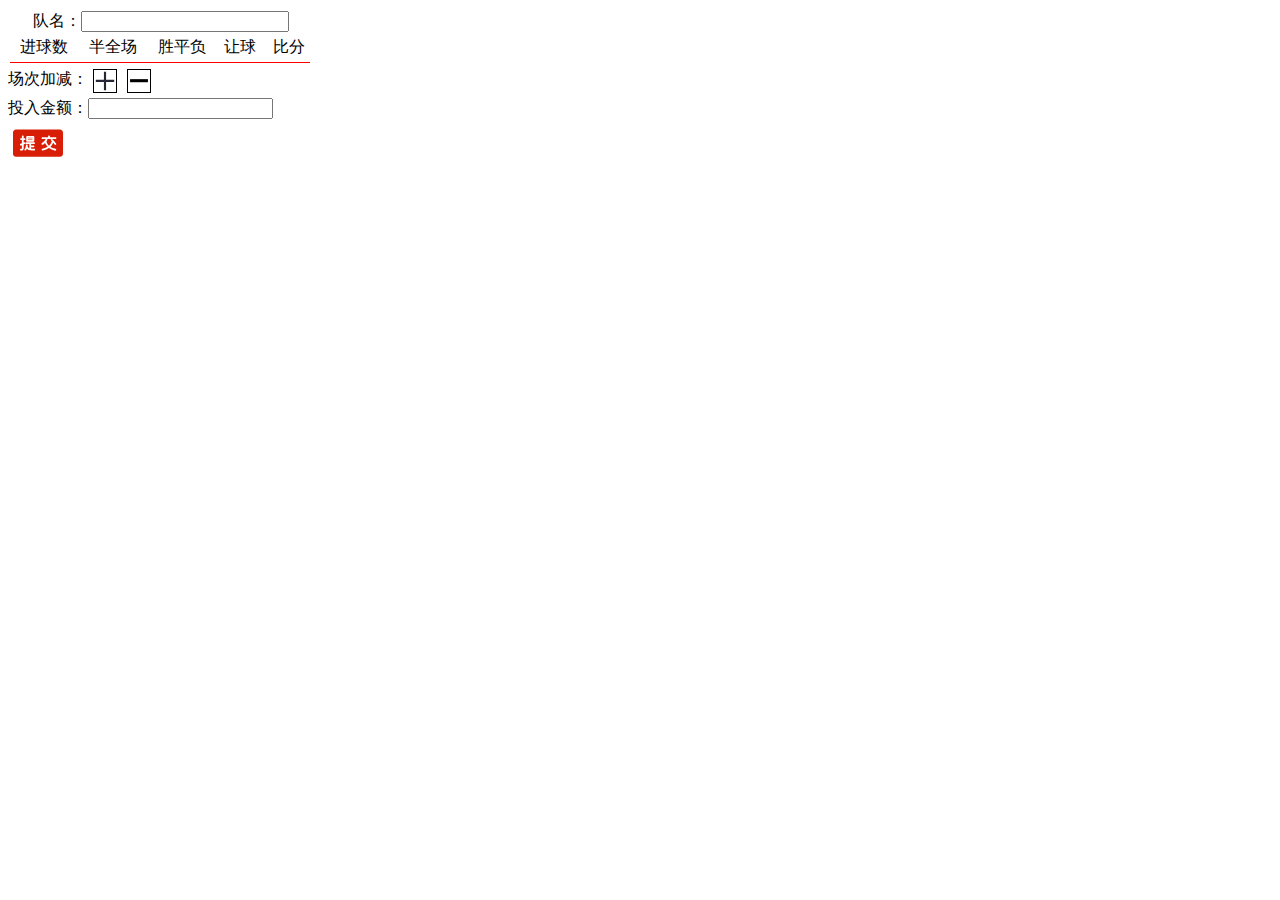
<file: calculator.html>
<!DOCTYPE html>
<html lang="en">
<head>
    <meta charset="UTF-8">
    <meta name="viewport" content="width=device-width, initial-scale=1.0">
    <title>足球计算器</title>
    <script>
        /*! jQuery v3.2.1 | (c) JS Foundation and other contributors | jquery.org/license */
!function(a,b){"use strict";"object"==typeof module&&"object"==typeof module.exports?module.exports=a.document?b(a,!0):function(a){if(!a.document)throw new Error("jQuery requires a window with a document");return b(a)}:b(a)}("undefined"!=typeof window?window:this,function(a,b){"use strict";var c=[],d=a.document,e=Object.getPrototypeOf,f=c.slice,g=c.concat,h=c.push,i=c.indexOf,j={},k=j.toString,l=j.hasOwnProperty,m=l.toString,n=m.call(Object),o={};function p(a,b){b=b||d;var c=b.createElement("script");c.text=a,b.head.appendChild(c).parentNode.removeChild(c)}var q="3.2.1",r=function(a,b){return new r.fn.init(a,b)},s=/^[\s\uFEFF\xA0]+|[\s\uFEFF\xA0]+$/g,t=/^-ms-/,u=/-([a-z])/g,v=function(a,b){return b.toUpperCase()};r.fn=r.prototype={jquery:q,constructor:r,length:0,toArray:function(){return f.call(this)},get:function(a){return null==a?f.call(this):a<0?this[a+this.length]:this[a]},pushStack:function(a){var b=r.merge(this.constructor(),a);return b.prevObject=this,b},each:function(a){return r.each(this,a)},map:function(a){return this.pushStack(r.map(this,function(b,c){return a.call(b,c,b)}))},slice:function(){return this.pushStack(f.apply(this,arguments))},first:function(){return this.eq(0)},last:function(){return this.eq(-1)},eq:function(a){var b=this.length,c=+a+(a<0?b:0);return this.pushStack(c>=0&&c<b?[this[c]]:[])},end:function(){return this.prevObject||this.constructor()},push:h,sort:c.sort,splice:c.splice},r.extend=r.fn.extend=function(){var a,b,c,d,e,f,g=arguments[0]||{},h=1,i=arguments.length,j=!1;for("boolean"==typeof g&&(j=g,g=arguments[h]||{},h++),"object"==typeof g||r.isFunction(g)||(g={}),h===i&&(g=this,h--);h<i;h++)if(null!=(a=arguments[h]))for(b in a)c=g[b],d=a[b],g!==d&&(j&&d&&(r.isPlainObject(d)||(e=Array.isArray(d)))?(e?(e=!1,f=c&&Array.isArray(c)?c:[]):f=c&&r.isPlainObject(c)?c:{},g[b]=r.extend(j,f,d)):void 0!==d&&(g[b]=d));return g},r.extend({expando:"jQuery"+(q+Math.random()).replace(/\D/g,""),isReady:!0,error:function(a){throw new Error(a)},noop:function(){},isFunction:function(a){return"function"===r.type(a)},isWindow:function(a){return null!=a&&a===a.window},isNumeric:function(a){var b=r.type(a);return("number"===b||"string"===b)&&!isNaN(a-parseFloat(a))},isPlainObject:function(a){var b,c;return!(!a||"[object Object]"!==k.call(a))&&(!(b=e(a))||(c=l.call(b,"constructor")&&b.constructor,"function"==typeof c&&m.call(c)===n))},isEmptyObject:function(a){var b;for(b in a)return!1;return!0},type:function(a){return null==a?a+"":"object"==typeof a||"function"==typeof a?j[k.call(a)]||"object":typeof a},globalEval:function(a){p(a)},camelCase:function(a){return a.replace(t,"ms-").replace(u,v)},each:function(a,b){var c,d=0;if(w(a)){for(c=a.length;d<c;d++)if(b.call(a[d],d,a[d])===!1)break}else for(d in a)if(b.call(a[d],d,a[d])===!1)break;return a},trim:function(a){return null==a?"":(a+"").replace(s,"")},makeArray:function(a,b){var c=b||[];return null!=a&&(w(Object(a))?r.merge(c,"string"==typeof a?[a]:a):h.call(c,a)),c},inArray:function(a,b,c){return null==b?-1:i.call(b,a,c)},merge:function(a,b){for(var c=+b.length,d=0,e=a.length;d<c;d++)a[e++]=b[d];return a.length=e,a},grep:function(a,b,c){for(var d,e=[],f=0,g=a.length,h=!c;f<g;f++)d=!b(a[f],f),d!==h&&e.push(a[f]);return e},map:function(a,b,c){var d,e,f=0,h=[];if(w(a))for(d=a.length;f<d;f++)e=b(a[f],f,c),null!=e&&h.push(e);else for(f in a)e=b(a[f],f,c),null!=e&&h.push(e);return g.apply([],h)},guid:1,proxy:function(a,b){var c,d,e;if("string"==typeof b&&(c=a[b],b=a,a=c),r.isFunction(a))return d=f.call(arguments,2),e=function(){return a.apply(b||this,d.concat(f.call(arguments)))},e.guid=a.guid=a.guid||r.guid++,e},now:Date.now,support:o}),"function"==typeof Symbol&&(r.fn[Symbol.iterator]=c[Symbol.iterator]),r.each("Boolean Number String Function Array Date RegExp Object Error Symbol".split(" "),function(a,b){j["[object "+b+"]"]=b.toLowerCase()});function w(a){var b=!!a&&"length"in a&&a.length,c=r.type(a);return"function"!==c&&!r.isWindow(a)&&("array"===c||0===b||"number"==typeof b&&b>0&&b-1 in a)}var x=function(a){var b,c,d,e,f,g,h,i,j,k,l,m,n,o,p,q,r,s,t,u="sizzle"+1*new Date,v=a.document,w=0,x=0,y=ha(),z=ha(),A=ha(),B=function(a,b){return a===b&&(l=!0),0},C={}.hasOwnProperty,D=[],E=D.pop,F=D.push,G=D.push,H=D.slice,I=function(a,b){for(var c=0,d=a.length;c<d;c++)if(a[c]===b)return c;return-1},J="checked|selected|async|autofocus|autoplay|controls|defer|disabled|hidden|ismap|loop|multiple|open|readonly|required|scoped",K="[\\x20\\t\\r\\n\\f]",L="(?:\\\\.|[\\w-]|[^\0-\\xa0])+",M="\\["+K+"*("+L+")(?:"+K+"*([*^$|!~]?=)"+K+"*(?:'((?:\\\\.|[^\\\\'])*)'|\"((?:\\\\.|[^\\\\\"])*)\"|("+L+"))|)"+K+"*\\]",N=":("+L+")(?:\\((('((?:\\\\.|[^\\\\'])*)'|\"((?:\\\\.|[^\\\\\"])*)\")|((?:\\\\.|[^\\\\()[\\]]|"+M+")*)|.*)\\)|)",O=new RegExp(K+"+","g"),P=new RegExp("^"+K+"+|((?:^|[^\\\\])(?:\\\\.)*)"+K+"+$","g"),Q=new RegExp("^"+K+"*,"+K+"*"),R=new RegExp("^"+K+"*([>+~]|"+K+")"+K+"*"),S=new RegExp("="+K+"*([^\\]'\"]*?)"+K+"*\\]","g"),T=new RegExp(N),U=new RegExp("^"+L+"$"),V={ID:new RegExp("^#("+L+")"),CLASS:new RegExp("^\\.("+L+")"),TAG:new RegExp("^("+L+"|[*])"),ATTR:new RegExp("^"+M),PSEUDO:new RegExp("^"+N),CHILD:new RegExp("^:(only|first|last|nth|nth-last)-(child|of-type)(?:\\("+K+"*(even|odd|(([+-]|)(\\d*)n|)"+K+"*(?:([+-]|)"+K+"*(\\d+)|))"+K+"*\\)|)","i"),bool:new RegExp("^(?:"+J+")$","i"),needsContext:new RegExp("^"+K+"*[>+~]|:(even|odd|eq|gt|lt|nth|first|last)(?:\\("+K+"*((?:-\\d)?\\d*)"+K+"*\\)|)(?=[^-]|$)","i")},W=/^(?:input|select|textarea|button)$/i,X=/^h\d$/i,Y=/^[^{]+\{\s*\[native \w/,Z=/^(?:#([\w-]+)|(\w+)|\.([\w-]+))$/,$=/[+~]/,_=new RegExp("\\\\([\\da-f]{1,6}"+K+"?|("+K+")|.)","ig"),aa=function(a,b,c){var d="0x"+b-65536;return d!==d||c?b:d<0?String.fromCharCode(d+65536):String.fromCharCode(d>>10|55296,1023&d|56320)},ba=/([\0-\x1f\x7f]|^-?\d)|^-$|[^\0-\x1f\x7f-\uFFFF\w-]/g,ca=function(a,b){return b?"\0"===a?"\ufffd":a.slice(0,-1)+"\\"+a.charCodeAt(a.length-1).toString(16)+" ":"\\"+a},da=function(){m()},ea=ta(function(a){return a.disabled===!0&&("form"in a||"label"in a)},{dir:"parentNode",next:"legend"});try{G.apply(D=H.call(v.childNodes),v.childNodes),D[v.childNodes.length].nodeType}catch(fa){G={apply:D.length?function(a,b){F.apply(a,H.call(b))}:function(a,b){var c=a.length,d=0;while(a[c++]=b[d++]);a.length=c-1}}}function ga(a,b,d,e){var f,h,j,k,l,o,r,s=b&&b.ownerDocument,w=b?b.nodeType:9;if(d=d||[],"string"!=typeof a||!a||1!==w&&9!==w&&11!==w)return d;if(!e&&((b?b.ownerDocument||b:v)!==n&&m(b),b=b||n,p)){if(11!==w&&(l=Z.exec(a)))if(f=l[1]){if(9===w){if(!(j=b.getElementById(f)))return d;if(j.id===f)return d.push(j),d}else if(s&&(j=s.getElementById(f))&&t(b,j)&&j.id===f)return d.push(j),d}else{if(l[2])return G.apply(d,b.getElementsByTagName(a)),d;if((f=l[3])&&c.getElementsByClassName&&b.getElementsByClassName)return G.apply(d,b.getElementsByClassName(f)),d}if(c.qsa&&!A[a+" "]&&(!q||!q.test(a))){if(1!==w)s=b,r=a;else if("object"!==b.nodeName.toLowerCase()){(k=b.getAttribute("id"))?k=k.replace(ba,ca):b.setAttribute("id",k=u),o=g(a),h=o.length;while(h--)o[h]="#"+k+" "+sa(o[h]);r=o.join(","),s=$.test(a)&&qa(b.parentNode)||b}if(r)try{return G.apply(d,s.querySelectorAll(r)),d}catch(x){}finally{k===u&&b.removeAttribute("id")}}}return i(a.replace(P,"$1"),b,d,e)}function ha(){var a=[];function b(c,e){return a.push(c+" ")>d.cacheLength&&delete b[a.shift()],b[c+" "]=e}return b}function ia(a){return a[u]=!0,a}function ja(a){var b=n.createElement("fieldset");try{return!!a(b)}catch(c){return!1}finally{b.parentNode&&b.parentNode.removeChild(b),b=null}}function ka(a,b){var c=a.split("|"),e=c.length;while(e--)d.attrHandle[c[e]]=b}function la(a,b){var c=b&&a,d=c&&1===a.nodeType&&1===b.nodeType&&a.sourceIndex-b.sourceIndex;if(d)return d;if(c)while(c=c.nextSibling)if(c===b)return-1;return a?1:-1}function ma(a){return function(b){var c=b.nodeName.toLowerCase();return"input"===c&&b.type===a}}function na(a){return function(b){var c=b.nodeName.toLowerCase();return("input"===c||"button"===c)&&b.type===a}}function oa(a){return function(b){return"form"in b?b.parentNode&&b.disabled===!1?"label"in b?"label"in b.parentNode?b.parentNode.disabled===a:b.disabled===a:b.isDisabled===a||b.isDisabled!==!a&&ea(b)===a:b.disabled===a:"label"in b&&b.disabled===a}}function pa(a){return ia(function(b){return b=+b,ia(function(c,d){var e,f=a([],c.length,b),g=f.length;while(g--)c[e=f[g]]&&(c[e]=!(d[e]=c[e]))})})}function qa(a){return a&&"undefined"!=typeof a.getElementsByTagName&&a}c=ga.support={},f=ga.isXML=function(a){var b=a&&(a.ownerDocument||a).documentElement;return!!b&&"HTML"!==b.nodeName},m=ga.setDocument=function(a){var b,e,g=a?a.ownerDocument||a:v;return g!==n&&9===g.nodeType&&g.documentElement?(n=g,o=n.documentElement,p=!f(n),v!==n&&(e=n.defaultView)&&e.top!==e&&(e.addEventListener?e.addEventListener("unload",da,!1):e.attachEvent&&e.attachEvent("onunload",da)),c.attributes=ja(function(a){return a.className="i",!a.getAttribute("className")}),c.getElementsByTagName=ja(function(a){return a.appendChild(n.createComment("")),!a.getElementsByTagName("*").length}),c.getElementsByClassName=Y.test(n.getElementsByClassName),c.getById=ja(function(a){return o.appendChild(a).id=u,!n.getElementsByName||!n.getElementsByName(u).length}),c.getById?(d.filter.ID=function(a){var b=a.replace(_,aa);return function(a){return a.getAttribute("id")===b}},d.find.ID=function(a,b){if("undefined"!=typeof b.getElementById&&p){var c=b.getElementById(a);return c?[c]:[]}}):(d.filter.ID=function(a){var b=a.replace(_,aa);return function(a){var c="undefined"!=typeof a.getAttributeNode&&a.getAttributeNode("id");return c&&c.value===b}},d.find.ID=function(a,b){if("undefined"!=typeof b.getElementById&&p){var c,d,e,f=b.getElementById(a);if(f){if(c=f.getAttributeNode("id"),c&&c.value===a)return[f];e=b.getElementsByName(a),d=0;while(f=e[d++])if(c=f.getAttributeNode("id"),c&&c.value===a)return[f]}return[]}}),d.find.TAG=c.getElementsByTagName?function(a,b){return"undefined"!=typeof b.getElementsByTagName?b.getElementsByTagName(a):c.qsa?b.querySelectorAll(a):void 0}:function(a,b){var c,d=[],e=0,f=b.getElementsByTagName(a);if("*"===a){while(c=f[e++])1===c.nodeType&&d.push(c);return d}return f},d.find.CLASS=c.getElementsByClassName&&function(a,b){if("undefined"!=typeof b.getElementsByClassName&&p)return b.getElementsByClassName(a)},r=[],q=[],(c.qsa=Y.test(n.querySelectorAll))&&(ja(function(a){o.appendChild(a).innerHTML="<a id='"+u+"'></a><select id='"+u+"-\r\\' msallowcapture=''><option selected=''></option></select>",a.querySelectorAll("[msallowcapture^='']").length&&q.push("[*^$]="+K+"*(?:''|\"\")"),a.querySelectorAll("[selected]").length||q.push("\\["+K+"*(?:value|"+J+")"),a.querySelectorAll("[id~="+u+"-]").length||q.push("~="),a.querySelectorAll(":checked").length||q.push(":checked"),a.querySelectorAll("a#"+u+"+*").length||q.push(".#.+[+~]")}),ja(function(a){a.innerHTML="<a href='' disabled='disabled'></a><select disabled='disabled'><option/></select>";var b=n.createElement("input");b.setAttribute("type","hidden"),a.appendChild(b).setAttribute("name","D"),a.querySelectorAll("[name=d]").length&&q.push("name"+K+"*[*^$|!~]?="),2!==a.querySelectorAll(":enabled").length&&q.push(":enabled",":disabled"),o.appendChild(a).disabled=!0,2!==a.querySelectorAll(":disabled").length&&q.push(":enabled",":disabled"),a.querySelectorAll("*,:x"),q.push(",.*:")})),(c.matchesSelector=Y.test(s=o.matches||o.webkitMatchesSelector||o.mozMatchesSelector||o.oMatchesSelector||o.msMatchesSelector))&&ja(function(a){c.disconnectedMatch=s.call(a,"*"),s.call(a,"[s!='']:x"),r.push("!=",N)}),q=q.length&&new RegExp(q.join("|")),r=r.length&&new RegExp(r.join("|")),b=Y.test(o.compareDocumentPosition),t=b||Y.test(o.contains)?function(a,b){var c=9===a.nodeType?a.documentElement:a,d=b&&b.parentNode;return a===d||!(!d||1!==d.nodeType||!(c.contains?c.contains(d):a.compareDocumentPosition&&16&a.compareDocumentPosition(d)))}:function(a,b){if(b)while(b=b.parentNode)if(b===a)return!0;return!1},B=b?function(a,b){if(a===b)return l=!0,0;var d=!a.compareDocumentPosition-!b.compareDocumentPosition;return d?d:(d=(a.ownerDocument||a)===(b.ownerDocument||b)?a.compareDocumentPosition(b):1,1&d||!c.sortDetached&&b.compareDocumentPosition(a)===d?a===n||a.ownerDocument===v&&t(v,a)?-1:b===n||b.ownerDocument===v&&t(v,b)?1:k?I(k,a)-I(k,b):0:4&d?-1:1)}:function(a,b){if(a===b)return l=!0,0;var c,d=0,e=a.parentNode,f=b.parentNode,g=[a],h=[b];if(!e||!f)return a===n?-1:b===n?1:e?-1:f?1:k?I(k,a)-I(k,b):0;if(e===f)return la(a,b);c=a;while(c=c.parentNode)g.unshift(c);c=b;while(c=c.parentNode)h.unshift(c);while(g[d]===h[d])d++;return d?la(g[d],h[d]):g[d]===v?-1:h[d]===v?1:0},n):n},ga.matches=function(a,b){return ga(a,null,null,b)},ga.matchesSelector=function(a,b){if((a.ownerDocument||a)!==n&&m(a),b=b.replace(S,"='$1']"),c.matchesSelector&&p&&!A[b+" "]&&(!r||!r.test(b))&&(!q||!q.test(b)))try{var d=s.call(a,b);if(d||c.disconnectedMatch||a.document&&11!==a.document.nodeType)return d}catch(e){}return ga(b,n,null,[a]).length>0},ga.contains=function(a,b){return(a.ownerDocument||a)!==n&&m(a),t(a,b)},ga.attr=function(a,b){(a.ownerDocument||a)!==n&&m(a);var e=d.attrHandle[b.toLowerCase()],f=e&&C.call(d.attrHandle,b.toLowerCase())?e(a,b,!p):void 0;return void 0!==f?f:c.attributes||!p?a.getAttribute(b):(f=a.getAttributeNode(b))&&f.specified?f.value:null},ga.escape=function(a){return(a+"").replace(ba,ca)},ga.error=function(a){throw new Error("Syntax error, unrecognized expression: "+a)},ga.uniqueSort=function(a){var b,d=[],e=0,f=0;if(l=!c.detectDuplicates,k=!c.sortStable&&a.slice(0),a.sort(B),l){while(b=a[f++])b===a[f]&&(e=d.push(f));while(e--)a.splice(d[e],1)}return k=null,a},e=ga.getText=function(a){var b,c="",d=0,f=a.nodeType;if(f){if(1===f||9===f||11===f){if("string"==typeof a.textContent)return a.textContent;for(a=a.firstChild;a;a=a.nextSibling)c+=e(a)}else if(3===f||4===f)return a.nodeValue}else while(b=a[d++])c+=e(b);return c},d=ga.selectors={cacheLength:50,createPseudo:ia,match:V,attrHandle:{},find:{},relative:{">":{dir:"parentNode",first:!0}," ":{dir:"parentNode"},"+":{dir:"previousSibling",first:!0},"~":{dir:"previousSibling"}},preFilter:{ATTR:function(a){return a[1]=a[1].replace(_,aa),a[3]=(a[3]||a[4]||a[5]||"").replace(_,aa),"~="===a[2]&&(a[3]=" "+a[3]+" "),a.slice(0,4)},CHILD:function(a){return a[1]=a[1].toLowerCase(),"nth"===a[1].slice(0,3)?(a[3]||ga.error(a[0]),a[4]=+(a[4]?a[5]+(a[6]||1):2*("even"===a[3]||"odd"===a[3])),a[5]=+(a[7]+a[8]||"odd"===a[3])):a[3]&&ga.error(a[0]),a},PSEUDO:function(a){var b,c=!a[6]&&a[2];return V.CHILD.test(a[0])?null:(a[3]?a[2]=a[4]||a[5]||"":c&&T.test(c)&&(b=g(c,!0))&&(b=c.indexOf(")",c.length-b)-c.length)&&(a[0]=a[0].slice(0,b),a[2]=c.slice(0,b)),a.slice(0,3))}},filter:{TAG:function(a){var b=a.replace(_,aa).toLowerCase();return"*"===a?function(){return!0}:function(a){return a.nodeName&&a.nodeName.toLowerCase()===b}},CLASS:function(a){var b=y[a+" "];return b||(b=new RegExp("(^|"+K+")"+a+"("+K+"|$)"))&&y(a,function(a){return b.test("string"==typeof a.className&&a.className||"undefined"!=typeof a.getAttribute&&a.getAttribute("class")||"")})},ATTR:function(a,b,c){return function(d){var e=ga.attr(d,a);return null==e?"!="===b:!b||(e+="","="===b?e===c:"!="===b?e!==c:"^="===b?c&&0===e.indexOf(c):"*="===b?c&&e.indexOf(c)>-1:"$="===b?c&&e.slice(-c.length)===c:"~="===b?(" "+e.replace(O," ")+" ").indexOf(c)>-1:"|="===b&&(e===c||e.slice(0,c.length+1)===c+"-"))}},CHILD:function(a,b,c,d,e){var f="nth"!==a.slice(0,3),g="last"!==a.slice(-4),h="of-type"===b;return 1===d&&0===e?function(a){return!!a.parentNode}:function(b,c,i){var j,k,l,m,n,o,p=f!==g?"nextSibling":"previousSibling",q=b.parentNode,r=h&&b.nodeName.toLowerCase(),s=!i&&!h,t=!1;if(q){if(f){while(p){m=b;while(m=m[p])if(h?m.nodeName.toLowerCase()===r:1===m.nodeType)return!1;o=p="only"===a&&!o&&"nextSibling"}return!0}if(o=[g?q.firstChild:q.lastChild],g&&s){m=q,l=m[u]||(m[u]={}),k=l[m.uniqueID]||(l[m.uniqueID]={}),j=k[a]||[],n=j[0]===w&&j[1],t=n&&j[2],m=n&&q.childNodes[n];while(m=++n&&m&&m[p]||(t=n=0)||o.pop())if(1===m.nodeType&&++t&&m===b){k[a]=[w,n,t];break}}else if(s&&(m=b,l=m[u]||(m[u]={}),k=l[m.uniqueID]||(l[m.uniqueID]={}),j=k[a]||[],n=j[0]===w&&j[1],t=n),t===!1)while(m=++n&&m&&m[p]||(t=n=0)||o.pop())if((h?m.nodeName.toLowerCase()===r:1===m.nodeType)&&++t&&(s&&(l=m[u]||(m[u]={}),k=l[m.uniqueID]||(l[m.uniqueID]={}),k[a]=[w,t]),m===b))break;return t-=e,t===d||t%d===0&&t/d>=0}}},PSEUDO:function(a,b){var c,e=d.pseudos[a]||d.setFilters[a.toLowerCase()]||ga.error("unsupported pseudo: "+a);return e[u]?e(b):e.length>1?(c=[a,a,"",b],d.setFilters.hasOwnProperty(a.toLowerCase())?ia(function(a,c){var d,f=e(a,b),g=f.length;while(g--)d=I(a,f[g]),a[d]=!(c[d]=f[g])}):function(a){return e(a,0,c)}):e}},pseudos:{not:ia(function(a){var b=[],c=[],d=h(a.replace(P,"$1"));return d[u]?ia(function(a,b,c,e){var f,g=d(a,null,e,[]),h=a.length;while(h--)(f=g[h])&&(a[h]=!(b[h]=f))}):function(a,e,f){return b[0]=a,d(b,null,f,c),b[0]=null,!c.pop()}}),has:ia(function(a){return function(b){return ga(a,b).length>0}}),contains:ia(function(a){return a=a.replace(_,aa),function(b){return(b.textContent||b.innerText||e(b)).indexOf(a)>-1}}),lang:ia(function(a){return U.test(a||"")||ga.error("unsupported lang: "+a),a=a.replace(_,aa).toLowerCase(),function(b){var c;do if(c=p?b.lang:b.getAttribute("xml:lang")||b.getAttribute("lang"))return c=c.toLowerCase(),c===a||0===c.indexOf(a+"-");while((b=b.parentNode)&&1===b.nodeType);return!1}}),target:function(b){var c=a.location&&a.location.hash;return c&&c.slice(1)===b.id},root:function(a){return a===o},focus:function(a){return a===n.activeElement&&(!n.hasFocus||n.hasFocus())&&!!(a.type||a.href||~a.tabIndex)},enabled:oa(!1),disabled:oa(!0),checked:function(a){var b=a.nodeName.toLowerCase();return"input"===b&&!!a.checked||"option"===b&&!!a.selected},selected:function(a){return a.parentNode&&a.parentNode.selectedIndex,a.selected===!0},empty:function(a){for(a=a.firstChild;a;a=a.nextSibling)if(a.nodeType<6)return!1;return!0},parent:function(a){return!d.pseudos.empty(a)},header:function(a){return X.test(a.nodeName)},input:function(a){return W.test(a.nodeName)},button:function(a){var b=a.nodeName.toLowerCase();return"input"===b&&"button"===a.type||"button"===b},text:function(a){var b;return"input"===a.nodeName.toLowerCase()&&"text"===a.type&&(null==(b=a.getAttribute("type"))||"text"===b.toLowerCase())},first:pa(function(){return[0]}),last:pa(function(a,b){return[b-1]}),eq:pa(function(a,b,c){return[c<0?c+b:c]}),even:pa(function(a,b){for(var c=0;c<b;c+=2)a.push(c);return a}),odd:pa(function(a,b){for(var c=1;c<b;c+=2)a.push(c);return a}),lt:pa(function(a,b,c){for(var d=c<0?c+b:c;--d>=0;)a.push(d);return a}),gt:pa(function(a,b,c){for(var d=c<0?c+b:c;++d<b;)a.push(d);return a})}},d.pseudos.nth=d.pseudos.eq;for(b in{radio:!0,checkbox:!0,file:!0,password:!0,image:!0})d.pseudos[b]=ma(b);for(b in{submit:!0,reset:!0})d.pseudos[b]=na(b);function ra(){}ra.prototype=d.filters=d.pseudos,d.setFilters=new ra,g=ga.tokenize=function(a,b){var c,e,f,g,h,i,j,k=z[a+" "];if(k)return b?0:k.slice(0);h=a,i=[],j=d.preFilter;while(h){c&&!(e=Q.exec(h))||(e&&(h=h.slice(e[0].length)||h),i.push(f=[])),c=!1,(e=R.exec(h))&&(c=e.shift(),f.push({value:c,type:e[0].replace(P," ")}),h=h.slice(c.length));for(g in d.filter)!(e=V[g].exec(h))||j[g]&&!(e=j[g](e))||(c=e.shift(),f.push({value:c,type:g,matches:e}),h=h.slice(c.length));if(!c)break}return b?h.length:h?ga.error(a):z(a,i).slice(0)};function sa(a){for(var b=0,c=a.length,d="";b<c;b++)d+=a[b].value;return d}function ta(a,b,c){var d=b.dir,e=b.next,f=e||d,g=c&&"parentNode"===f,h=x++;return b.first?function(b,c,e){while(b=b[d])if(1===b.nodeType||g)return a(b,c,e);return!1}:function(b,c,i){var j,k,l,m=[w,h];if(i){while(b=b[d])if((1===b.nodeType||g)&&a(b,c,i))return!0}else while(b=b[d])if(1===b.nodeType||g)if(l=b[u]||(b[u]={}),k=l[b.uniqueID]||(l[b.uniqueID]={}),e&&e===b.nodeName.toLowerCase())b=b[d]||b;else{if((j=k[f])&&j[0]===w&&j[1]===h)return m[2]=j[2];if(k[f]=m,m[2]=a(b,c,i))return!0}return!1}}function ua(a){return a.length>1?function(b,c,d){var e=a.length;while(e--)if(!a[e](b,c,d))return!1;return!0}:a[0]}function va(a,b,c){for(var d=0,e=b.length;d<e;d++)ga(a,b[d],c);return c}function wa(a,b,c,d,e){for(var f,g=[],h=0,i=a.length,j=null!=b;h<i;h++)(f=a[h])&&(c&&!c(f,d,e)||(g.push(f),j&&b.push(h)));return g}function xa(a,b,c,d,e,f){return d&&!d[u]&&(d=xa(d)),e&&!e[u]&&(e=xa(e,f)),ia(function(f,g,h,i){var j,k,l,m=[],n=[],o=g.length,p=f||va(b||"*",h.nodeType?[h]:h,[]),q=!a||!f&&b?p:wa(p,m,a,h,i),r=c?e||(f?a:o||d)?[]:g:q;if(c&&c(q,r,h,i),d){j=wa(r,n),d(j,[],h,i),k=j.length;while(k--)(l=j[k])&&(r[n[k]]=!(q[n[k]]=l))}if(f){if(e||a){if(e){j=[],k=r.length;while(k--)(l=r[k])&&j.push(q[k]=l);e(null,r=[],j,i)}k=r.length;while(k--)(l=r[k])&&(j=e?I(f,l):m[k])>-1&&(f[j]=!(g[j]=l))}}else r=wa(r===g?r.splice(o,r.length):r),e?e(null,g,r,i):G.apply(g,r)})}function ya(a){for(var b,c,e,f=a.length,g=d.relative[a[0].type],h=g||d.relative[" "],i=g?1:0,k=ta(function(a){return a===b},h,!0),l=ta(function(a){return I(b,a)>-1},h,!0),m=[function(a,c,d){var e=!g&&(d||c!==j)||((b=c).nodeType?k(a,c,d):l(a,c,d));return b=null,e}];i<f;i++)if(c=d.relative[a[i].type])m=[ta(ua(m),c)];else{if(c=d.filter[a[i].type].apply(null,a[i].matches),c[u]){for(e=++i;e<f;e++)if(d.relative[a[e].type])break;return xa(i>1&&ua(m),i>1&&sa(a.slice(0,i-1).concat({value:" "===a[i-2].type?"*":""})).replace(P,"$1"),c,i<e&&ya(a.slice(i,e)),e<f&&ya(a=a.slice(e)),e<f&&sa(a))}m.push(c)}return ua(m)}function za(a,b){var c=b.length>0,e=a.length>0,f=function(f,g,h,i,k){var l,o,q,r=0,s="0",t=f&&[],u=[],v=j,x=f||e&&d.find.TAG("*",k),y=w+=null==v?1:Math.random()||.1,z=x.length;for(k&&(j=g===n||g||k);s!==z&&null!=(l=x[s]);s++){if(e&&l){o=0,g||l.ownerDocument===n||(m(l),h=!p);while(q=a[o++])if(q(l,g||n,h)){i.push(l);break}k&&(w=y)}c&&((l=!q&&l)&&r--,f&&t.push(l))}if(r+=s,c&&s!==r){o=0;while(q=b[o++])q(t,u,g,h);if(f){if(r>0)while(s--)t[s]||u[s]||(u[s]=E.call(i));u=wa(u)}G.apply(i,u),k&&!f&&u.length>0&&r+b.length>1&&ga.uniqueSort(i)}return k&&(w=y,j=v),t};return c?ia(f):f}return h=ga.compile=function(a,b){var c,d=[],e=[],f=A[a+" "];if(!f){b||(b=g(a)),c=b.length;while(c--)f=ya(b[c]),f[u]?d.push(f):e.push(f);f=A(a,za(e,d)),f.selector=a}return f},i=ga.select=function(a,b,c,e){var f,i,j,k,l,m="function"==typeof a&&a,n=!e&&g(a=m.selector||a);if(c=c||[],1===n.length){if(i=n[0]=n[0].slice(0),i.length>2&&"ID"===(j=i[0]).type&&9===b.nodeType&&p&&d.relative[i[1].type]){if(b=(d.find.ID(j.matches[0].replace(_,aa),b)||[])[0],!b)return c;m&&(b=b.parentNode),a=a.slice(i.shift().value.length)}f=V.needsContext.test(a)?0:i.length;while(f--){if(j=i[f],d.relative[k=j.type])break;if((l=d.find[k])&&(e=l(j.matches[0].replace(_,aa),$.test(i[0].type)&&qa(b.parentNode)||b))){if(i.splice(f,1),a=e.length&&sa(i),!a)return G.apply(c,e),c;break}}}return(m||h(a,n))(e,b,!p,c,!b||$.test(a)&&qa(b.parentNode)||b),c},c.sortStable=u.split("").sort(B).join("")===u,c.detectDuplicates=!!l,m(),c.sortDetached=ja(function(a){return 1&a.compareDocumentPosition(n.createElement("fieldset"))}),ja(function(a){return a.innerHTML="<a href='#'></a>","#"===a.firstChild.getAttribute("href")})||ka("type|href|height|width",function(a,b,c){if(!c)return a.getAttribute(b,"type"===b.toLowerCase()?1:2)}),c.attributes&&ja(function(a){return a.innerHTML="<input/>",a.firstChild.setAttribute("value",""),""===a.firstChild.getAttribute("value")})||ka("value",function(a,b,c){if(!c&&"input"===a.nodeName.toLowerCase())return a.defaultValue}),ja(function(a){return null==a.getAttribute("disabled")})||ka(J,function(a,b,c){var d;if(!c)return a[b]===!0?b.toLowerCase():(d=a.getAttributeNode(b))&&d.specified?d.value:null}),ga}(a);r.find=x,r.expr=x.selectors,r.expr[":"]=r.expr.pseudos,r.uniqueSort=r.unique=x.uniqueSort,r.text=x.getText,r.isXMLDoc=x.isXML,r.contains=x.contains,r.escapeSelector=x.escape;var y=function(a,b,c){var d=[],e=void 0!==c;while((a=a[b])&&9!==a.nodeType)if(1===a.nodeType){if(e&&r(a).is(c))break;d.push(a)}return d},z=function(a,b){for(var c=[];a;a=a.nextSibling)1===a.nodeType&&a!==b&&c.push(a);return c},A=r.expr.match.needsContext;function B(a,b){return a.nodeName&&a.nodeName.toLowerCase()===b.toLowerCase()}var C=/^<([a-z][^\/\0>:\x20\t\r\n\f]*)[\x20\t\r\n\f]*\/?>(?:<\/\1>|)$/i,D=/^.[^:#\[\.,]*$/;function E(a,b,c){return r.isFunction(b)?r.grep(a,function(a,d){return!!b.call(a,d,a)!==c}):b.nodeType?r.grep(a,function(a){return a===b!==c}):"string"!=typeof b?r.grep(a,function(a){return i.call(b,a)>-1!==c}):D.test(b)?r.filter(b,a,c):(b=r.filter(b,a),r.grep(a,function(a){return i.call(b,a)>-1!==c&&1===a.nodeType}))}r.filter=function(a,b,c){var d=b[0];return c&&(a=":not("+a+")"),1===b.length&&1===d.nodeType?r.find.matchesSelector(d,a)?[d]:[]:r.find.matches(a,r.grep(b,function(a){return 1===a.nodeType}))},r.fn.extend({find:function(a){var b,c,d=this.length,e=this;if("string"!=typeof a)return this.pushStack(r(a).filter(function(){for(b=0;b<d;b++)if(r.contains(e[b],this))return!0}));for(c=this.pushStack([]),b=0;b<d;b++)r.find(a,e[b],c);return d>1?r.uniqueSort(c):c},filter:function(a){return this.pushStack(E(this,a||[],!1))},not:function(a){return this.pushStack(E(this,a||[],!0))},is:function(a){return!!E(this,"string"==typeof a&&A.test(a)?r(a):a||[],!1).length}});var F,G=/^(?:\s*(<[\w\W]+>)[^>]*|#([\w-]+))$/,H=r.fn.init=function(a,b,c){var e,f;if(!a)return this;if(c=c||F,"string"==typeof a){if(e="<"===a[0]&&">"===a[a.length-1]&&a.length>=3?[null,a,null]:G.exec(a),!e||!e[1]&&b)return!b||b.jquery?(b||c).find(a):this.constructor(b).find(a);if(e[1]){if(b=b instanceof r?b[0]:b,r.merge(this,r.parseHTML(e[1],b&&b.nodeType?b.ownerDocument||b:d,!0)),C.test(e[1])&&r.isPlainObject(b))for(e in b)r.isFunction(this[e])?this[e](b[e]):this.attr(e,b[e]);return this}return f=d.getElementById(e[2]),f&&(this[0]=f,this.length=1),this}return a.nodeType?(this[0]=a,this.length=1,this):r.isFunction(a)?void 0!==c.ready?c.ready(a):a(r):r.makeArray(a,this)};H.prototype=r.fn,F=r(d);var I=/^(?:parents|prev(?:Until|All))/,J={children:!0,contents:!0,next:!0,prev:!0};r.fn.extend({has:function(a){var b=r(a,this),c=b.length;return this.filter(function(){for(var a=0;a<c;a++)if(r.contains(this,b[a]))return!0})},closest:function(a,b){var c,d=0,e=this.length,f=[],g="string"!=typeof a&&r(a);if(!A.test(a))for(;d<e;d++)for(c=this[d];c&&c!==b;c=c.parentNode)if(c.nodeType<11&&(g?g.index(c)>-1:1===c.nodeType&&r.find.matchesSelector(c,a))){f.push(c);break}return this.pushStack(f.length>1?r.uniqueSort(f):f)},index:function(a){return a?"string"==typeof a?i.call(r(a),this[0]):i.call(this,a.jquery?a[0]:a):this[0]&&this[0].parentNode?this.first().prevAll().length:-1},add:function(a,b){return this.pushStack(r.uniqueSort(r.merge(this.get(),r(a,b))))},addBack:function(a){return this.add(null==a?this.prevObject:this.prevObject.filter(a))}});function K(a,b){while((a=a[b])&&1!==a.nodeType);return a}r.each({parent:function(a){var b=a.parentNode;return b&&11!==b.nodeType?b:null},parents:function(a){return y(a,"parentNode")},parentsUntil:function(a,b,c){return y(a,"parentNode",c)},next:function(a){return K(a,"nextSibling")},prev:function(a){return K(a,"previousSibling")},nextAll:function(a){return y(a,"nextSibling")},prevAll:function(a){return y(a,"previousSibling")},nextUntil:function(a,b,c){return y(a,"nextSibling",c)},prevUntil:function(a,b,c){return y(a,"previousSibling",c)},siblings:function(a){return z((a.parentNode||{}).firstChild,a)},children:function(a){return z(a.firstChild)},contents:function(a){return B(a,"iframe")?a.contentDocument:(B(a,"template")&&(a=a.content||a),r.merge([],a.childNodes))}},function(a,b){r.fn[a]=function(c,d){var e=r.map(this,b,c);return"Until"!==a.slice(-5)&&(d=c),d&&"string"==typeof d&&(e=r.filter(d,e)),this.length>1&&(J[a]||r.uniqueSort(e),I.test(a)&&e.reverse()),this.pushStack(e)}});var L=/[^\x20\t\r\n\f]+/g;function M(a){var b={};return r.each(a.match(L)||[],function(a,c){b[c]=!0}),b}r.Callbacks=function(a){a="string"==typeof a?M(a):r.extend({},a);var b,c,d,e,f=[],g=[],h=-1,i=function(){for(e=e||a.once,d=b=!0;g.length;h=-1){c=g.shift();while(++h<f.length)f[h].apply(c[0],c[1])===!1&&a.stopOnFalse&&(h=f.length,c=!1)}a.memory||(c=!1),b=!1,e&&(f=c?[]:"")},j={add:function(){return f&&(c&&!b&&(h=f.length-1,g.push(c)),function d(b){r.each(b,function(b,c){r.isFunction(c)?a.unique&&j.has(c)||f.push(c):c&&c.length&&"string"!==r.type(c)&&d(c)})}(arguments),c&&!b&&i()),this},remove:function(){return r.each(arguments,function(a,b){var c;while((c=r.inArray(b,f,c))>-1)f.splice(c,1),c<=h&&h--}),this},has:function(a){return a?r.inArray(a,f)>-1:f.length>0},empty:function(){return f&&(f=[]),this},disable:function(){return e=g=[],f=c="",this},disabled:function(){return!f},lock:function(){return e=g=[],c||b||(f=c=""),this},locked:function(){return!!e},fireWith:function(a,c){return e||(c=c||[],c=[a,c.slice?c.slice():c],g.push(c),b||i()),this},fire:function(){return j.fireWith(this,arguments),this},fired:function(){return!!d}};return j};function N(a){return a}function O(a){throw a}function P(a,b,c,d){var e;try{a&&r.isFunction(e=a.promise)?e.call(a).done(b).fail(c):a&&r.isFunction(e=a.then)?e.call(a,b,c):b.apply(void 0,[a].slice(d))}catch(a){c.apply(void 0,[a])}}r.extend({Deferred:function(b){var c=[["notify","progress",r.Callbacks("memory"),r.Callbacks("memory"),2],["resolve","done",r.Callbacks("once memory"),r.Callbacks("once memory"),0,"resolved"],["reject","fail",r.Callbacks("once memory"),r.Callbacks("once memory"),1,"rejected"]],d="pending",e={state:function(){return d},always:function(){return f.done(arguments).fail(arguments),this},"catch":function(a){return e.then(null,a)},pipe:function(){var a=arguments;return r.Deferred(function(b){r.each(c,function(c,d){var e=r.isFunction(a[d[4]])&&a[d[4]];f[d[1]](function(){var a=e&&e.apply(this,arguments);a&&r.isFunction(a.promise)?a.promise().progress(b.notify).done(b.resolve).fail(b.reject):b[d[0]+"With"](this,e?[a]:arguments)})}),a=null}).promise()},then:function(b,d,e){var f=0;function g(b,c,d,e){return function(){var h=this,i=arguments,j=function(){var a,j;if(!(b<f)){if(a=d.apply(h,i),a===c.promise())throw new TypeError("Thenable self-resolution");j=a&&("object"==typeof a||"function"==typeof a)&&a.then,r.isFunction(j)?e?j.call(a,g(f,c,N,e),g(f,c,O,e)):(f++,j.call(a,g(f,c,N,e),g(f,c,O,e),g(f,c,N,c.notifyWith))):(d!==N&&(h=void 0,i=[a]),(e||c.resolveWith)(h,i))}},k=e?j:function(){try{j()}catch(a){r.Deferred.exceptionHook&&r.Deferred.exceptionHook(a,k.stackTrace),b+1>=f&&(d!==O&&(h=void 0,i=[a]),c.rejectWith(h,i))}};b?k():(r.Deferred.getStackHook&&(k.stackTrace=r.Deferred.getStackHook()),a.setTimeout(k))}}return r.Deferred(function(a){c[0][3].add(g(0,a,r.isFunction(e)?e:N,a.notifyWith)),c[1][3].add(g(0,a,r.isFunction(b)?b:N)),c[2][3].add(g(0,a,r.isFunction(d)?d:O))}).promise()},promise:function(a){return null!=a?r.extend(a,e):e}},f={};return r.each(c,function(a,b){var g=b[2],h=b[5];e[b[1]]=g.add,h&&g.add(function(){d=h},c[3-a][2].disable,c[0][2].lock),g.add(b[3].fire),f[b[0]]=function(){return f[b[0]+"With"](this===f?void 0:this,arguments),this},f[b[0]+"With"]=g.fireWith}),e.promise(f),b&&b.call(f,f),f},when:function(a){var b=arguments.length,c=b,d=Array(c),e=f.call(arguments),g=r.Deferred(),h=function(a){return function(c){d[a]=this,e[a]=arguments.length>1?f.call(arguments):c,--b||g.resolveWith(d,e)}};if(b<=1&&(P(a,g.done(h(c)).resolve,g.reject,!b),"pending"===g.state()||r.isFunction(e[c]&&e[c].then)))return g.then();while(c--)P(e[c],h(c),g.reject);return g.promise()}});var Q=/^(Eval|Internal|Range|Reference|Syntax|Type|URI)Error$/;r.Deferred.exceptionHook=function(b,c){a.console&&a.console.warn&&b&&Q.test(b.name)&&a.console.warn("jQuery.Deferred exception: "+b.message,b.stack,c)},r.readyException=function(b){a.setTimeout(function(){throw b})};var R=r.Deferred();r.fn.ready=function(a){return R.then(a)["catch"](function(a){r.readyException(a)}),this},r.extend({isReady:!1,readyWait:1,ready:function(a){(a===!0?--r.readyWait:r.isReady)||(r.isReady=!0,a!==!0&&--r.readyWait>0||R.resolveWith(d,[r]))}}),r.ready.then=R.then;function S(){d.removeEventListener("DOMContentLoaded",S),
a.removeEventListener("load",S),r.ready()}"complete"===d.readyState||"loading"!==d.readyState&&!d.documentElement.doScroll?a.setTimeout(r.ready):(d.addEventListener("DOMContentLoaded",S),a.addEventListener("load",S));var T=function(a,b,c,d,e,f,g){var h=0,i=a.length,j=null==c;if("object"===r.type(c)){e=!0;for(h in c)T(a,b,h,c[h],!0,f,g)}else if(void 0!==d&&(e=!0,r.isFunction(d)||(g=!0),j&&(g?(b.call(a,d),b=null):(j=b,b=function(a,b,c){return j.call(r(a),c)})),b))for(;h<i;h++)b(a[h],c,g?d:d.call(a[h],h,b(a[h],c)));return e?a:j?b.call(a):i?b(a[0],c):f},U=function(a){return 1===a.nodeType||9===a.nodeType||!+a.nodeType};function V(){this.expando=r.expando+V.uid++}V.uid=1,V.prototype={cache:function(a){var b=a[this.expando];return b||(b={},U(a)&&(a.nodeType?a[this.expando]=b:Object.defineProperty(a,this.expando,{value:b,configurable:!0}))),b},set:function(a,b,c){var d,e=this.cache(a);if("string"==typeof b)e[r.camelCase(b)]=c;else for(d in b)e[r.camelCase(d)]=b[d];return e},get:function(a,b){return void 0===b?this.cache(a):a[this.expando]&&a[this.expando][r.camelCase(b)]},access:function(a,b,c){return void 0===b||b&&"string"==typeof b&&void 0===c?this.get(a,b):(this.set(a,b,c),void 0!==c?c:b)},remove:function(a,b){var c,d=a[this.expando];if(void 0!==d){if(void 0!==b){Array.isArray(b)?b=b.map(r.camelCase):(b=r.camelCase(b),b=b in d?[b]:b.match(L)||[]),c=b.length;while(c--)delete d[b[c]]}(void 0===b||r.isEmptyObject(d))&&(a.nodeType?a[this.expando]=void 0:delete a[this.expando])}},hasData:function(a){var b=a[this.expando];return void 0!==b&&!r.isEmptyObject(b)}};var W=new V,X=new V,Y=/^(?:\{[\w\W]*\}|\[[\w\W]*\])$/,Z=/[A-Z]/g;function $(a){return"true"===a||"false"!==a&&("null"===a?null:a===+a+""?+a:Y.test(a)?JSON.parse(a):a)}function _(a,b,c){var d;if(void 0===c&&1===a.nodeType)if(d="data-"+b.replace(Z,"-$&").toLowerCase(),c=a.getAttribute(d),"string"==typeof c){try{c=$(c)}catch(e){}X.set(a,b,c)}else c=void 0;return c}r.extend({hasData:function(a){return X.hasData(a)||W.hasData(a)},data:function(a,b,c){return X.access(a,b,c)},removeData:function(a,b){X.remove(a,b)},_data:function(a,b,c){return W.access(a,b,c)},_removeData:function(a,b){W.remove(a,b)}}),r.fn.extend({data:function(a,b){var c,d,e,f=this[0],g=f&&f.attributes;if(void 0===a){if(this.length&&(e=X.get(f),1===f.nodeType&&!W.get(f,"hasDataAttrs"))){c=g.length;while(c--)g[c]&&(d=g[c].name,0===d.indexOf("data-")&&(d=r.camelCase(d.slice(5)),_(f,d,e[d])));W.set(f,"hasDataAttrs",!0)}return e}return"object"==typeof a?this.each(function(){X.set(this,a)}):T(this,function(b){var c;if(f&&void 0===b){if(c=X.get(f,a),void 0!==c)return c;if(c=_(f,a),void 0!==c)return c}else this.each(function(){X.set(this,a,b)})},null,b,arguments.length>1,null,!0)},removeData:function(a){return this.each(function(){X.remove(this,a)})}}),r.extend({queue:function(a,b,c){var d;if(a)return b=(b||"fx")+"queue",d=W.get(a,b),c&&(!d||Array.isArray(c)?d=W.access(a,b,r.makeArray(c)):d.push(c)),d||[]},dequeue:function(a,b){b=b||"fx";var c=r.queue(a,b),d=c.length,e=c.shift(),f=r._queueHooks(a,b),g=function(){r.dequeue(a,b)};"inprogress"===e&&(e=c.shift(),d--),e&&("fx"===b&&c.unshift("inprogress"),delete f.stop,e.call(a,g,f)),!d&&f&&f.empty.fire()},_queueHooks:function(a,b){var c=b+"queueHooks";return W.get(a,c)||W.access(a,c,{empty:r.Callbacks("once memory").add(function(){W.remove(a,[b+"queue",c])})})}}),r.fn.extend({queue:function(a,b){var c=2;return"string"!=typeof a&&(b=a,a="fx",c--),arguments.length<c?r.queue(this[0],a):void 0===b?this:this.each(function(){var c=r.queue(this,a,b);r._queueHooks(this,a),"fx"===a&&"inprogress"!==c[0]&&r.dequeue(this,a)})},dequeue:function(a){return this.each(function(){r.dequeue(this,a)})},clearQueue:function(a){return this.queue(a||"fx",[])},promise:function(a,b){var c,d=1,e=r.Deferred(),f=this,g=this.length,h=function(){--d||e.resolveWith(f,[f])};"string"!=typeof a&&(b=a,a=void 0),a=a||"fx";while(g--)c=W.get(f[g],a+"queueHooks"),c&&c.empty&&(d++,c.empty.add(h));return h(),e.promise(b)}});var aa=/[+-]?(?:\d*\.|)\d+(?:[eE][+-]?\d+|)/.source,ba=new RegExp("^(?:([+-])=|)("+aa+")([a-z%]*)$","i"),ca=["Top","Right","Bottom","Left"],da=function(a,b){return a=b||a,"none"===a.style.display||""===a.style.display&&r.contains(a.ownerDocument,a)&&"none"===r.css(a,"display")},ea=function(a,b,c,d){var e,f,g={};for(f in b)g[f]=a.style[f],a.style[f]=b[f];e=c.apply(a,d||[]);for(f in b)a.style[f]=g[f];return e};function fa(a,b,c,d){var e,f=1,g=20,h=d?function(){return d.cur()}:function(){return r.css(a,b,"")},i=h(),j=c&&c[3]||(r.cssNumber[b]?"":"px"),k=(r.cssNumber[b]||"px"!==j&&+i)&&ba.exec(r.css(a,b));if(k&&k[3]!==j){j=j||k[3],c=c||[],k=+i||1;do f=f||".5",k/=f,r.style(a,b,k+j);while(f!==(f=h()/i)&&1!==f&&--g)}return c&&(k=+k||+i||0,e=c[1]?k+(c[1]+1)*c[2]:+c[2],d&&(d.unit=j,d.start=k,d.end=e)),e}var ga={};function ha(a){var b,c=a.ownerDocument,d=a.nodeName,e=ga[d];return e?e:(b=c.body.appendChild(c.createElement(d)),e=r.css(b,"display"),b.parentNode.removeChild(b),"none"===e&&(e="block"),ga[d]=e,e)}function ia(a,b){for(var c,d,e=[],f=0,g=a.length;f<g;f++)d=a[f],d.style&&(c=d.style.display,b?("none"===c&&(e[f]=W.get(d,"display")||null,e[f]||(d.style.display="")),""===d.style.display&&da(d)&&(e[f]=ha(d))):"none"!==c&&(e[f]="none",W.set(d,"display",c)));for(f=0;f<g;f++)null!=e[f]&&(a[f].style.display=e[f]);return a}r.fn.extend({show:function(){return ia(this,!0)},hide:function(){return ia(this)},toggle:function(a){return"boolean"==typeof a?a?this.show():this.hide():this.each(function(){da(this)?r(this).show():r(this).hide()})}});var ja=/^(?:checkbox|radio)$/i,ka=/<([a-z][^\/\0>\x20\t\r\n\f]+)/i,la=/^$|\/(?:java|ecma)script/i,ma={option:[1,"<select multiple='multiple'>","</select>"],thead:[1,"<table>","</table>"],col:[2,"<table><colgroup>","</colgroup></table>"],tr:[2,"<table><tbody>","</tbody></table>"],td:[3,"<table><tbody><tr>","</tr></tbody></table>"],_default:[0,"",""]};ma.optgroup=ma.option,ma.tbody=ma.tfoot=ma.colgroup=ma.caption=ma.thead,ma.th=ma.td;function na(a,b){var c;return c="undefined"!=typeof a.getElementsByTagName?a.getElementsByTagName(b||"*"):"undefined"!=typeof a.querySelectorAll?a.querySelectorAll(b||"*"):[],void 0===b||b&&B(a,b)?r.merge([a],c):c}function oa(a,b){for(var c=0,d=a.length;c<d;c++)W.set(a[c],"globalEval",!b||W.get(b[c],"globalEval"))}var pa=/<|&#?\w+;/;function qa(a,b,c,d,e){for(var f,g,h,i,j,k,l=b.createDocumentFragment(),m=[],n=0,o=a.length;n<o;n++)if(f=a[n],f||0===f)if("object"===r.type(f))r.merge(m,f.nodeType?[f]:f);else if(pa.test(f)){g=g||l.appendChild(b.createElement("div")),h=(ka.exec(f)||["",""])[1].toLowerCase(),i=ma[h]||ma._default,g.innerHTML=i[1]+r.htmlPrefilter(f)+i[2],k=i[0];while(k--)g=g.lastChild;r.merge(m,g.childNodes),g=l.firstChild,g.textContent=""}else m.push(b.createTextNode(f));l.textContent="",n=0;while(f=m[n++])if(d&&r.inArray(f,d)>-1)e&&e.push(f);else if(j=r.contains(f.ownerDocument,f),g=na(l.appendChild(f),"script"),j&&oa(g),c){k=0;while(f=g[k++])la.test(f.type||"")&&c.push(f)}return l}!function(){var a=d.createDocumentFragment(),b=a.appendChild(d.createElement("div")),c=d.createElement("input");c.setAttribute("type","radio"),c.setAttribute("checked","checked"),c.setAttribute("name","t"),b.appendChild(c),o.checkClone=b.cloneNode(!0).cloneNode(!0).lastChild.checked,b.innerHTML="<textarea>x</textarea>",o.noCloneChecked=!!b.cloneNode(!0).lastChild.defaultValue}();var ra=d.documentElement,sa=/^key/,ta=/^(?:mouse|pointer|contextmenu|drag|drop)|click/,ua=/^([^.]*)(?:\.(.+)|)/;function va(){return!0}function wa(){return!1}function xa(){try{return d.activeElement}catch(a){}}function ya(a,b,c,d,e,f){var g,h;if("object"==typeof b){"string"!=typeof c&&(d=d||c,c=void 0);for(h in b)ya(a,h,c,d,b[h],f);return a}if(null==d&&null==e?(e=c,d=c=void 0):null==e&&("string"==typeof c?(e=d,d=void 0):(e=d,d=c,c=void 0)),e===!1)e=wa;else if(!e)return a;return 1===f&&(g=e,e=function(a){return r().off(a),g.apply(this,arguments)},e.guid=g.guid||(g.guid=r.guid++)),a.each(function(){r.event.add(this,b,e,d,c)})}r.event={global:{},add:function(a,b,c,d,e){var f,g,h,i,j,k,l,m,n,o,p,q=W.get(a);if(q){c.handler&&(f=c,c=f.handler,e=f.selector),e&&r.find.matchesSelector(ra,e),c.guid||(c.guid=r.guid++),(i=q.events)||(i=q.events={}),(g=q.handle)||(g=q.handle=function(b){return"undefined"!=typeof r&&r.event.triggered!==b.type?r.event.dispatch.apply(a,arguments):void 0}),b=(b||"").match(L)||[""],j=b.length;while(j--)h=ua.exec(b[j])||[],n=p=h[1],o=(h[2]||"").split(".").sort(),n&&(l=r.event.special[n]||{},n=(e?l.delegateType:l.bindType)||n,l=r.event.special[n]||{},k=r.extend({type:n,origType:p,data:d,handler:c,guid:c.guid,selector:e,needsContext:e&&r.expr.match.needsContext.test(e),namespace:o.join(".")},f),(m=i[n])||(m=i[n]=[],m.delegateCount=0,l.setup&&l.setup.call(a,d,o,g)!==!1||a.addEventListener&&a.addEventListener(n,g)),l.add&&(l.add.call(a,k),k.handler.guid||(k.handler.guid=c.guid)),e?m.splice(m.delegateCount++,0,k):m.push(k),r.event.global[n]=!0)}},remove:function(a,b,c,d,e){var f,g,h,i,j,k,l,m,n,o,p,q=W.hasData(a)&&W.get(a);if(q&&(i=q.events)){b=(b||"").match(L)||[""],j=b.length;while(j--)if(h=ua.exec(b[j])||[],n=p=h[1],o=(h[2]||"").split(".").sort(),n){l=r.event.special[n]||{},n=(d?l.delegateType:l.bindType)||n,m=i[n]||[],h=h[2]&&new RegExp("(^|\\.)"+o.join("\\.(?:.*\\.|)")+"(\\.|$)"),g=f=m.length;while(f--)k=m[f],!e&&p!==k.origType||c&&c.guid!==k.guid||h&&!h.test(k.namespace)||d&&d!==k.selector&&("**"!==d||!k.selector)||(m.splice(f,1),k.selector&&m.delegateCount--,l.remove&&l.remove.call(a,k));g&&!m.length&&(l.teardown&&l.teardown.call(a,o,q.handle)!==!1||r.removeEvent(a,n,q.handle),delete i[n])}else for(n in i)r.event.remove(a,n+b[j],c,d,!0);r.isEmptyObject(i)&&W.remove(a,"handle events")}},dispatch:function(a){var b=r.event.fix(a),c,d,e,f,g,h,i=new Array(arguments.length),j=(W.get(this,"events")||{})[b.type]||[],k=r.event.special[b.type]||{};for(i[0]=b,c=1;c<arguments.length;c++)i[c]=arguments[c];if(b.delegateTarget=this,!k.preDispatch||k.preDispatch.call(this,b)!==!1){h=r.event.handlers.call(this,b,j),c=0;while((f=h[c++])&&!b.isPropagationStopped()){b.currentTarget=f.elem,d=0;while((g=f.handlers[d++])&&!b.isImmediatePropagationStopped())b.rnamespace&&!b.rnamespace.test(g.namespace)||(b.handleObj=g,b.data=g.data,e=((r.event.special[g.origType]||{}).handle||g.handler).apply(f.elem,i),void 0!==e&&(b.result=e)===!1&&(b.preventDefault(),b.stopPropagation()))}return k.postDispatch&&k.postDispatch.call(this,b),b.result}},handlers:function(a,b){var c,d,e,f,g,h=[],i=b.delegateCount,j=a.target;if(i&&j.nodeType&&!("click"===a.type&&a.button>=1))for(;j!==this;j=j.parentNode||this)if(1===j.nodeType&&("click"!==a.type||j.disabled!==!0)){for(f=[],g={},c=0;c<i;c++)d=b[c],e=d.selector+" ",void 0===g[e]&&(g[e]=d.needsContext?r(e,this).index(j)>-1:r.find(e,this,null,[j]).length),g[e]&&f.push(d);f.length&&h.push({elem:j,handlers:f})}return j=this,i<b.length&&h.push({elem:j,handlers:b.slice(i)}),h},addProp:function(a,b){Object.defineProperty(r.Event.prototype,a,{enumerable:!0,configurable:!0,get:r.isFunction(b)?function(){if(this.originalEvent)return b(this.originalEvent)}:function(){if(this.originalEvent)return this.originalEvent[a]},set:function(b){Object.defineProperty(this,a,{enumerable:!0,configurable:!0,writable:!0,value:b})}})},fix:function(a){return a[r.expando]?a:new r.Event(a)},special:{load:{noBubble:!0},focus:{trigger:function(){if(this!==xa()&&this.focus)return this.focus(),!1},delegateType:"focusin"},blur:{trigger:function(){if(this===xa()&&this.blur)return this.blur(),!1},delegateType:"focusout"},click:{trigger:function(){if("checkbox"===this.type&&this.click&&B(this,"input"))return this.click(),!1},_default:function(a){return B(a.target,"a")}},beforeunload:{postDispatch:function(a){void 0!==a.result&&a.originalEvent&&(a.originalEvent.returnValue=a.result)}}}},r.removeEvent=function(a,b,c){a.removeEventListener&&a.removeEventListener(b,c)},r.Event=function(a,b){return this instanceof r.Event?(a&&a.type?(this.originalEvent=a,this.type=a.type,this.isDefaultPrevented=a.defaultPrevented||void 0===a.defaultPrevented&&a.returnValue===!1?va:wa,this.target=a.target&&3===a.target.nodeType?a.target.parentNode:a.target,this.currentTarget=a.currentTarget,this.relatedTarget=a.relatedTarget):this.type=a,b&&r.extend(this,b),this.timeStamp=a&&a.timeStamp||r.now(),void(this[r.expando]=!0)):new r.Event(a,b)},r.Event.prototype={constructor:r.Event,isDefaultPrevented:wa,isPropagationStopped:wa,isImmediatePropagationStopped:wa,isSimulated:!1,preventDefault:function(){var a=this.originalEvent;this.isDefaultPrevented=va,a&&!this.isSimulated&&a.preventDefault()},stopPropagation:function(){var a=this.originalEvent;this.isPropagationStopped=va,a&&!this.isSimulated&&a.stopPropagation()},stopImmediatePropagation:function(){var a=this.originalEvent;this.isImmediatePropagationStopped=va,a&&!this.isSimulated&&a.stopImmediatePropagation(),this.stopPropagation()}},r.each({altKey:!0,bubbles:!0,cancelable:!0,changedTouches:!0,ctrlKey:!0,detail:!0,eventPhase:!0,metaKey:!0,pageX:!0,pageY:!0,shiftKey:!0,view:!0,"char":!0,charCode:!0,key:!0,keyCode:!0,button:!0,buttons:!0,clientX:!0,clientY:!0,offsetX:!0,offsetY:!0,pointerId:!0,pointerType:!0,screenX:!0,screenY:!0,targetTouches:!0,toElement:!0,touches:!0,which:function(a){var b=a.button;return null==a.which&&sa.test(a.type)?null!=a.charCode?a.charCode:a.keyCode:!a.which&&void 0!==b&&ta.test(a.type)?1&b?1:2&b?3:4&b?2:0:a.which}},r.event.addProp),r.each({mouseenter:"mouseover",mouseleave:"mouseout",pointerenter:"pointerover",pointerleave:"pointerout"},function(a,b){r.event.special[a]={delegateType:b,bindType:b,handle:function(a){var c,d=this,e=a.relatedTarget,f=a.handleObj;return e&&(e===d||r.contains(d,e))||(a.type=f.origType,c=f.handler.apply(this,arguments),a.type=b),c}}}),r.fn.extend({on:function(a,b,c,d){return ya(this,a,b,c,d)},one:function(a,b,c,d){return ya(this,a,b,c,d,1)},off:function(a,b,c){var d,e;if(a&&a.preventDefault&&a.handleObj)return d=a.handleObj,r(a.delegateTarget).off(d.namespace?d.origType+"."+d.namespace:d.origType,d.selector,d.handler),this;if("object"==typeof a){for(e in a)this.off(e,b,a[e]);return this}return b!==!1&&"function"!=typeof b||(c=b,b=void 0),c===!1&&(c=wa),this.each(function(){r.event.remove(this,a,c,b)})}});var za=/<(?!area|br|col|embed|hr|img|input|link|meta|param)(([a-z][^\/\0>\x20\t\r\n\f]*)[^>]*)\/>/gi,Aa=/<script|<style|<link/i,Ba=/checked\s*(?:[^=]|=\s*.checked.)/i,Ca=/^true\/(.*)/,Da=/^\s*<!(?:\[CDATA\[|--)|(?:\]\]|--)>\s*$/g;function Ea(a,b){return B(a,"table")&&B(11!==b.nodeType?b:b.firstChild,"tr")?r(">tbody",a)[0]||a:a}function Fa(a){return a.type=(null!==a.getAttribute("type"))+"/"+a.type,a}function Ga(a){var b=Ca.exec(a.type);return b?a.type=b[1]:a.removeAttribute("type"),a}function Ha(a,b){var c,d,e,f,g,h,i,j;if(1===b.nodeType){if(W.hasData(a)&&(f=W.access(a),g=W.set(b,f),j=f.events)){delete g.handle,g.events={};for(e in j)for(c=0,d=j[e].length;c<d;c++)r.event.add(b,e,j[e][c])}X.hasData(a)&&(h=X.access(a),i=r.extend({},h),X.set(b,i))}}function Ia(a,b){var c=b.nodeName.toLowerCase();"input"===c&&ja.test(a.type)?b.checked=a.checked:"input"!==c&&"textarea"!==c||(b.defaultValue=a.defaultValue)}function Ja(a,b,c,d){b=g.apply([],b);var e,f,h,i,j,k,l=0,m=a.length,n=m-1,q=b[0],s=r.isFunction(q);if(s||m>1&&"string"==typeof q&&!o.checkClone&&Ba.test(q))return a.each(function(e){var f=a.eq(e);s&&(b[0]=q.call(this,e,f.html())),Ja(f,b,c,d)});if(m&&(e=qa(b,a[0].ownerDocument,!1,a,d),f=e.firstChild,1===e.childNodes.length&&(e=f),f||d)){for(h=r.map(na(e,"script"),Fa),i=h.length;l<m;l++)j=e,l!==n&&(j=r.clone(j,!0,!0),i&&r.merge(h,na(j,"script"))),c.call(a[l],j,l);if(i)for(k=h[h.length-1].ownerDocument,r.map(h,Ga),l=0;l<i;l++)j=h[l],la.test(j.type||"")&&!W.access(j,"globalEval")&&r.contains(k,j)&&(j.src?r._evalUrl&&r._evalUrl(j.src):p(j.textContent.replace(Da,""),k))}return a}function Ka(a,b,c){for(var d,e=b?r.filter(b,a):a,f=0;null!=(d=e[f]);f++)c||1!==d.nodeType||r.cleanData(na(d)),d.parentNode&&(c&&r.contains(d.ownerDocument,d)&&oa(na(d,"script")),d.parentNode.removeChild(d));return a}r.extend({htmlPrefilter:function(a){return a.replace(za,"<$1></$2>")},clone:function(a,b,c){var d,e,f,g,h=a.cloneNode(!0),i=r.contains(a.ownerDocument,a);if(!(o.noCloneChecked||1!==a.nodeType&&11!==a.nodeType||r.isXMLDoc(a)))for(g=na(h),f=na(a),d=0,e=f.length;d<e;d++)Ia(f[d],g[d]);if(b)if(c)for(f=f||na(a),g=g||na(h),d=0,e=f.length;d<e;d++)Ha(f[d],g[d]);else Ha(a,h);return g=na(h,"script"),g.length>0&&oa(g,!i&&na(a,"script")),h},cleanData:function(a){for(var b,c,d,e=r.event.special,f=0;void 0!==(c=a[f]);f++)if(U(c)){if(b=c[W.expando]){if(b.events)for(d in b.events)e[d]?r.event.remove(c,d):r.removeEvent(c,d,b.handle);c[W.expando]=void 0}c[X.expando]&&(c[X.expando]=void 0)}}}),r.fn.extend({detach:function(a){return Ka(this,a,!0)},remove:function(a){return Ka(this,a)},text:function(a){return T(this,function(a){return void 0===a?r.text(this):this.empty().each(function(){1!==this.nodeType&&11!==this.nodeType&&9!==this.nodeType||(this.textContent=a)})},null,a,arguments.length)},append:function(){return Ja(this,arguments,function(a){if(1===this.nodeType||11===this.nodeType||9===this.nodeType){var b=Ea(this,a);b.appendChild(a)}})},prepend:function(){return Ja(this,arguments,function(a){if(1===this.nodeType||11===this.nodeType||9===this.nodeType){var b=Ea(this,a);b.insertBefore(a,b.firstChild)}})},before:function(){return Ja(this,arguments,function(a){this.parentNode&&this.parentNode.insertBefore(a,this)})},after:function(){return Ja(this,arguments,function(a){this.parentNode&&this.parentNode.insertBefore(a,this.nextSibling)})},empty:function(){for(var a,b=0;null!=(a=this[b]);b++)1===a.nodeType&&(r.cleanData(na(a,!1)),a.textContent="");return this},clone:function(a,b){return a=null!=a&&a,b=null==b?a:b,this.map(function(){return r.clone(this,a,b)})},html:function(a){return T(this,function(a){var b=this[0]||{},c=0,d=this.length;if(void 0===a&&1===b.nodeType)return b.innerHTML;if("string"==typeof a&&!Aa.test(a)&&!ma[(ka.exec(a)||["",""])[1].toLowerCase()]){a=r.htmlPrefilter(a);try{for(;c<d;c++)b=this[c]||{},1===b.nodeType&&(r.cleanData(na(b,!1)),b.innerHTML=a);b=0}catch(e){}}b&&this.empty().append(a)},null,a,arguments.length)},replaceWith:function(){var a=[];return Ja(this,arguments,function(b){var c=this.parentNode;r.inArray(this,a)<0&&(r.cleanData(na(this)),c&&c.replaceChild(b,this))},a)}}),r.each({appendTo:"append",prependTo:"prepend",insertBefore:"before",insertAfter:"after",replaceAll:"replaceWith"},function(a,b){r.fn[a]=function(a){for(var c,d=[],e=r(a),f=e.length-1,g=0;g<=f;g++)c=g===f?this:this.clone(!0),r(e[g])[b](c),h.apply(d,c.get());return this.pushStack(d)}});var La=/^margin/,Ma=new RegExp("^("+aa+")(?!px)[a-z%]+$","i"),Na=function(b){var c=b.ownerDocument.defaultView;return c&&c.opener||(c=a),c.getComputedStyle(b)};!function(){function b(){if(i){i.style.cssText="box-sizing:border-box;position:relative;display:block;margin:auto;border:1px;padding:1px;top:1%;width:50%",i.innerHTML="",ra.appendChild(h);var b=a.getComputedStyle(i);c="1%"!==b.top,g="2px"===b.marginLeft,e="4px"===b.width,i.style.marginRight="50%",f="4px"===b.marginRight,ra.removeChild(h),i=null}}var c,e,f,g,h=d.createElement("div"),i=d.createElement("div");i.style&&(i.style.backgroundClip="content-box",i.cloneNode(!0).style.backgroundClip="",o.clearCloneStyle="content-box"===i.style.backgroundClip,h.style.cssText="border:0;width:8px;height:0;top:0;left:-9999px;padding:0;margin-top:1px;position:absolute",h.appendChild(i),r.extend(o,{pixelPosition:function(){return b(),c},boxSizingReliable:function(){return b(),e},pixelMarginRight:function(){return b(),f},reliableMarginLeft:function(){return b(),g}}))}();function Oa(a,b,c){var d,e,f,g,h=a.style;return c=c||Na(a),c&&(g=c.getPropertyValue(b)||c[b],""!==g||r.contains(a.ownerDocument,a)||(g=r.style(a,b)),!o.pixelMarginRight()&&Ma.test(g)&&La.test(b)&&(d=h.width,e=h.minWidth,f=h.maxWidth,h.minWidth=h.maxWidth=h.width=g,g=c.width,h.width=d,h.minWidth=e,h.maxWidth=f)),void 0!==g?g+"":g}function Pa(a,b){return{get:function(){return a()?void delete this.get:(this.get=b).apply(this,arguments)}}}var Qa=/^(none|table(?!-c[ea]).+)/,Ra=/^--/,Sa={position:"absolute",visibility:"hidden",display:"block"},Ta={letterSpacing:"0",fontWeight:"400"},Ua=["Webkit","Moz","ms"],Va=d.createElement("div").style;function Wa(a){if(a in Va)return a;var b=a[0].toUpperCase()+a.slice(1),c=Ua.length;while(c--)if(a=Ua[c]+b,a in Va)return a}function Xa(a){var b=r.cssProps[a];return b||(b=r.cssProps[a]=Wa(a)||a),b}function Ya(a,b,c){var d=ba.exec(b);return d?Math.max(0,d[2]-(c||0))+(d[3]||"px"):b}function Za(a,b,c,d,e){var f,g=0;for(f=c===(d?"border":"content")?4:"width"===b?1:0;f<4;f+=2)"margin"===c&&(g+=r.css(a,c+ca[f],!0,e)),d?("content"===c&&(g-=r.css(a,"padding"+ca[f],!0,e)),"margin"!==c&&(g-=r.css(a,"border"+ca[f]+"Width",!0,e))):(g+=r.css(a,"padding"+ca[f],!0,e),"padding"!==c&&(g+=r.css(a,"border"+ca[f]+"Width",!0,e)));return g}function $a(a,b,c){var d,e=Na(a),f=Oa(a,b,e),g="border-box"===r.css(a,"boxSizing",!1,e);return Ma.test(f)?f:(d=g&&(o.boxSizingReliable()||f===a.style[b]),"auto"===f&&(f=a["offset"+b[0].toUpperCase()+b.slice(1)]),f=parseFloat(f)||0,f+Za(a,b,c||(g?"border":"content"),d,e)+"px")}r.extend({cssHooks:{opacity:{get:function(a,b){if(b){var c=Oa(a,"opacity");return""===c?"1":c}}}},cssNumber:{animationIterationCount:!0,columnCount:!0,fillOpacity:!0,flexGrow:!0,flexShrink:!0,fontWeight:!0,lineHeight:!0,opacity:!0,order:!0,orphans:!0,widows:!0,zIndex:!0,zoom:!0},cssProps:{"float":"cssFloat"},style:function(a,b,c,d){if(a&&3!==a.nodeType&&8!==a.nodeType&&a.style){var e,f,g,h=r.camelCase(b),i=Ra.test(b),j=a.style;return i||(b=Xa(h)),g=r.cssHooks[b]||r.cssHooks[h],void 0===c?g&&"get"in g&&void 0!==(e=g.get(a,!1,d))?e:j[b]:(f=typeof c,"string"===f&&(e=ba.exec(c))&&e[1]&&(c=fa(a,b,e),f="number"),null!=c&&c===c&&("number"===f&&(c+=e&&e[3]||(r.cssNumber[h]?"":"px")),o.clearCloneStyle||""!==c||0!==b.indexOf("background")||(j[b]="inherit"),g&&"set"in g&&void 0===(c=g.set(a,c,d))||(i?j.setProperty(b,c):j[b]=c)),void 0)}},css:function(a,b,c,d){var e,f,g,h=r.camelCase(b),i=Ra.test(b);return i||(b=Xa(h)),g=r.cssHooks[b]||r.cssHooks[h],g&&"get"in g&&(e=g.get(a,!0,c)),void 0===e&&(e=Oa(a,b,d)),"normal"===e&&b in Ta&&(e=Ta[b]),""===c||c?(f=parseFloat(e),c===!0||isFinite(f)?f||0:e):e}}),r.each(["height","width"],function(a,b){r.cssHooks[b]={get:function(a,c,d){if(c)return!Qa.test(r.css(a,"display"))||a.getClientRects().length&&a.getBoundingClientRect().width?$a(a,b,d):ea(a,Sa,function(){return $a(a,b,d)})},set:function(a,c,d){var e,f=d&&Na(a),g=d&&Za(a,b,d,"border-box"===r.css(a,"boxSizing",!1,f),f);return g&&(e=ba.exec(c))&&"px"!==(e[3]||"px")&&(a.style[b]=c,c=r.css(a,b)),Ya(a,c,g)}}}),r.cssHooks.marginLeft=Pa(o.reliableMarginLeft,function(a,b){if(b)return(parseFloat(Oa(a,"marginLeft"))||a.getBoundingClientRect().left-ea(a,{marginLeft:0},function(){return a.getBoundingClientRect().left}))+"px"}),r.each({margin:"",padding:"",border:"Width"},function(a,b){r.cssHooks[a+b]={expand:function(c){for(var d=0,e={},f="string"==typeof c?c.split(" "):[c];d<4;d++)e[a+ca[d]+b]=f[d]||f[d-2]||f[0];return e}},La.test(a)||(r.cssHooks[a+b].set=Ya)}),r.fn.extend({css:function(a,b){return T(this,function(a,b,c){var d,e,f={},g=0;if(Array.isArray(b)){for(d=Na(a),e=b.length;g<e;g++)f[b[g]]=r.css(a,b[g],!1,d);return f}return void 0!==c?r.style(a,b,c):r.css(a,b)},a,b,arguments.length>1)}});function _a(a,b,c,d,e){return new _a.prototype.init(a,b,c,d,e)}r.Tween=_a,_a.prototype={constructor:_a,init:function(a,b,c,d,e,f){this.elem=a,this.prop=c,this.easing=e||r.easing._default,this.options=b,this.start=this.now=this.cur(),this.end=d,this.unit=f||(r.cssNumber[c]?"":"px")},cur:function(){var a=_a.propHooks[this.prop];return a&&a.get?a.get(this):_a.propHooks._default.get(this)},run:function(a){var b,c=_a.propHooks[this.prop];return this.options.duration?this.pos=b=r.easing[this.easing](a,this.options.duration*a,0,1,this.options.duration):this.pos=b=a,this.now=(this.end-this.start)*b+this.start,this.options.step&&this.options.step.call(this.elem,this.now,this),c&&c.set?c.set(this):_a.propHooks._default.set(this),this}},_a.prototype.init.prototype=_a.prototype,_a.propHooks={_default:{get:function(a){var b;return 1!==a.elem.nodeType||null!=a.elem[a.prop]&&null==a.elem.style[a.prop]?a.elem[a.prop]:(b=r.css(a.elem,a.prop,""),b&&"auto"!==b?b:0)},set:function(a){r.fx.step[a.prop]?r.fx.step[a.prop](a):1!==a.elem.nodeType||null==a.elem.style[r.cssProps[a.prop]]&&!r.cssHooks[a.prop]?a.elem[a.prop]=a.now:r.style(a.elem,a.prop,a.now+a.unit)}}},_a.propHooks.scrollTop=_a.propHooks.scrollLeft={set:function(a){a.elem.nodeType&&a.elem.parentNode&&(a.elem[a.prop]=a.now)}},r.easing={linear:function(a){return a},swing:function(a){return.5-Math.cos(a*Math.PI)/2},_default:"swing"},r.fx=_a.prototype.init,r.fx.step={};var ab,bb,cb=/^(?:toggle|show|hide)$/,db=/queueHooks$/;function eb(){bb&&(d.hidden===!1&&a.requestAnimationFrame?a.requestAnimationFrame(eb):a.setTimeout(eb,r.fx.interval),r.fx.tick())}function fb(){return a.setTimeout(function(){ab=void 0}),ab=r.now()}function gb(a,b){var c,d=0,e={height:a};for(b=b?1:0;d<4;d+=2-b)c=ca[d],e["margin"+c]=e["padding"+c]=a;return b&&(e.opacity=e.width=a),e}function hb(a,b,c){for(var d,e=(kb.tweeners[b]||[]).concat(kb.tweeners["*"]),f=0,g=e.length;f<g;f++)if(d=e[f].call(c,b,a))return d}function ib(a,b,c){var d,e,f,g,h,i,j,k,l="width"in b||"height"in b,m=this,n={},o=a.style,p=a.nodeType&&da(a),q=W.get(a,"fxshow");c.queue||(g=r._queueHooks(a,"fx"),null==g.unqueued&&(g.unqueued=0,h=g.empty.fire,g.empty.fire=function(){g.unqueued||h()}),g.unqueued++,m.always(function(){m.always(function(){g.unqueued--,r.queue(a,"fx").length||g.empty.fire()})}));for(d in b)if(e=b[d],cb.test(e)){if(delete b[d],f=f||"toggle"===e,e===(p?"hide":"show")){if("show"!==e||!q||void 0===q[d])continue;p=!0}n[d]=q&&q[d]||r.style(a,d)}if(i=!r.isEmptyObject(b),i||!r.isEmptyObject(n)){l&&1===a.nodeType&&(c.overflow=[o.overflow,o.overflowX,o.overflowY],j=q&&q.display,null==j&&(j=W.get(a,"display")),k=r.css(a,"display"),"none"===k&&(j?k=j:(ia([a],!0),j=a.style.display||j,k=r.css(a,"display"),ia([a]))),("inline"===k||"inline-block"===k&&null!=j)&&"none"===r.css(a,"float")&&(i||(m.done(function(){o.display=j}),null==j&&(k=o.display,j="none"===k?"":k)),o.display="inline-block")),c.overflow&&(o.overflow="hidden",m.always(function(){o.overflow=c.overflow[0],o.overflowX=c.overflow[1],o.overflowY=c.overflow[2]})),i=!1;for(d in n)i||(q?"hidden"in q&&(p=q.hidden):q=W.access(a,"fxshow",{display:j}),f&&(q.hidden=!p),p&&ia([a],!0),m.done(function(){p||ia([a]),W.remove(a,"fxshow");for(d in n)r.style(a,d,n[d])})),i=hb(p?q[d]:0,d,m),d in q||(q[d]=i.start,p&&(i.end=i.start,i.start=0))}}function jb(a,b){var c,d,e,f,g;for(c in a)if(d=r.camelCase(c),e=b[d],f=a[c],Array.isArray(f)&&(e=f[1],f=a[c]=f[0]),c!==d&&(a[d]=f,delete a[c]),g=r.cssHooks[d],g&&"expand"in g){f=g.expand(f),delete a[d];for(c in f)c in a||(a[c]=f[c],b[c]=e)}else b[d]=e}function kb(a,b,c){var d,e,f=0,g=kb.prefilters.length,h=r.Deferred().always(function(){delete i.elem}),i=function(){if(e)return!1;for(var b=ab||fb(),c=Math.max(0,j.startTime+j.duration-b),d=c/j.duration||0,f=1-d,g=0,i=j.tweens.length;g<i;g++)j.tweens[g].run(f);return h.notifyWith(a,[j,f,c]),f<1&&i?c:(i||h.notifyWith(a,[j,1,0]),h.resolveWith(a,[j]),!1)},j=h.promise({elem:a,props:r.extend({},b),opts:r.extend(!0,{specialEasing:{},easing:r.easing._default},c),originalProperties:b,originalOptions:c,startTime:ab||fb(),duration:c.duration,tweens:[],createTween:function(b,c){var d=r.Tween(a,j.opts,b,c,j.opts.specialEasing[b]||j.opts.easing);return j.tweens.push(d),d},stop:function(b){var c=0,d=b?j.tweens.length:0;if(e)return this;for(e=!0;c<d;c++)j.tweens[c].run(1);return b?(h.notifyWith(a,[j,1,0]),h.resolveWith(a,[j,b])):h.rejectWith(a,[j,b]),this}}),k=j.props;for(jb(k,j.opts.specialEasing);f<g;f++)if(d=kb.prefilters[f].call(j,a,k,j.opts))return r.isFunction(d.stop)&&(r._queueHooks(j.elem,j.opts.queue).stop=r.proxy(d.stop,d)),d;return r.map(k,hb,j),r.isFunction(j.opts.start)&&j.opts.start.call(a,j),j.progress(j.opts.progress).done(j.opts.done,j.opts.complete).fail(j.opts.fail).always(j.opts.always),r.fx.timer(r.extend(i,{elem:a,anim:j,queue:j.opts.queue})),j}r.Animation=r.extend(kb,{tweeners:{"*":[function(a,b){var c=this.createTween(a,b);return fa(c.elem,a,ba.exec(b),c),c}]},tweener:function(a,b){r.isFunction(a)?(b=a,a=["*"]):a=a.match(L);for(var c,d=0,e=a.length;d<e;d++)c=a[d],kb.tweeners[c]=kb.tweeners[c]||[],kb.tweeners[c].unshift(b)},prefilters:[ib],prefilter:function(a,b){b?kb.prefilters.unshift(a):kb.prefilters.push(a)}}),r.speed=function(a,b,c){var d=a&&"object"==typeof a?r.extend({},a):{complete:c||!c&&b||r.isFunction(a)&&a,duration:a,easing:c&&b||b&&!r.isFunction(b)&&b};return r.fx.off?d.duration=0:"number"!=typeof d.duration&&(d.duration in r.fx.speeds?d.duration=r.fx.speeds[d.duration]:d.duration=r.fx.speeds._default),null!=d.queue&&d.queue!==!0||(d.queue="fx"),d.old=d.complete,d.complete=function(){r.isFunction(d.old)&&d.old.call(this),d.queue&&r.dequeue(this,d.queue)},d},r.fn.extend({fadeTo:function(a,b,c,d){return this.filter(da).css("opacity",0).show().end().animate({opacity:b},a,c,d)},animate:function(a,b,c,d){var e=r.isEmptyObject(a),f=r.speed(b,c,d),g=function(){var b=kb(this,r.extend({},a),f);(e||W.get(this,"finish"))&&b.stop(!0)};return g.finish=g,e||f.queue===!1?this.each(g):this.queue(f.queue,g)},stop:function(a,b,c){var d=function(a){var b=a.stop;delete a.stop,b(c)};return"string"!=typeof a&&(c=b,b=a,a=void 0),b&&a!==!1&&this.queue(a||"fx",[]),this.each(function(){var b=!0,e=null!=a&&a+"queueHooks",f=r.timers,g=W.get(this);if(e)g[e]&&g[e].stop&&d(g[e]);else for(e in g)g[e]&&g[e].stop&&db.test(e)&&d(g[e]);for(e=f.length;e--;)f[e].elem!==this||null!=a&&f[e].queue!==a||(f[e].anim.stop(c),b=!1,f.splice(e,1));!b&&c||r.dequeue(this,a)})},finish:function(a){return a!==!1&&(a=a||"fx"),this.each(function(){var b,c=W.get(this),d=c[a+"queue"],e=c[a+"queueHooks"],f=r.timers,g=d?d.length:0;for(c.finish=!0,r.queue(this,a,[]),e&&e.stop&&e.stop.call(this,!0),b=f.length;b--;)f[b].elem===this&&f[b].queue===a&&(f[b].anim.stop(!0),f.splice(b,1));for(b=0;b<g;b++)d[b]&&d[b].finish&&d[b].finish.call(this);delete c.finish})}}),r.each(["toggle","show","hide"],function(a,b){var c=r.fn[b];r.fn[b]=function(a,d,e){return null==a||"boolean"==typeof a?c.apply(this,arguments):this.animate(gb(b,!0),a,d,e)}}),r.each({slideDown:gb("show"),slideUp:gb("hide"),slideToggle:gb("toggle"),fadeIn:{opacity:"show"},fadeOut:{opacity:"hide"},fadeToggle:{opacity:"toggle"}},function(a,b){r.fn[a]=function(a,c,d){return this.animate(b,a,c,d)}}),r.timers=[],r.fx.tick=function(){var a,b=0,c=r.timers;for(ab=r.now();b<c.length;b++)a=c[b],a()||c[b]!==a||c.splice(b--,1);c.length||r.fx.stop(),ab=void 0},r.fx.timer=function(a){r.timers.push(a),r.fx.start()},r.fx.interval=13,r.fx.start=function(){bb||(bb=!0,eb())},r.fx.stop=function(){bb=null},r.fx.speeds={slow:600,fast:200,_default:400},r.fn.delay=function(b,c){return b=r.fx?r.fx.speeds[b]||b:b,c=c||"fx",this.queue(c,function(c,d){var e=a.setTimeout(c,b);d.stop=function(){a.clearTimeout(e)}})},function(){var a=d.createElement("input"),b=d.createElement("select"),c=b.appendChild(d.createElement("option"));a.type="checkbox",o.checkOn=""!==a.value,o.optSelected=c.selected,a=d.createElement("input"),a.value="t",a.type="radio",o.radioValue="t"===a.value}();var lb,mb=r.expr.attrHandle;r.fn.extend({attr:function(a,b){return T(this,r.attr,a,b,arguments.length>1)},removeAttr:function(a){return this.each(function(){r.removeAttr(this,a)})}}),r.extend({attr:function(a,b,c){var d,e,f=a.nodeType;if(3!==f&&8!==f&&2!==f)return"undefined"==typeof a.getAttribute?r.prop(a,b,c):(1===f&&r.isXMLDoc(a)||(e=r.attrHooks[b.toLowerCase()]||(r.expr.match.bool.test(b)?lb:void 0)),void 0!==c?null===c?void r.removeAttr(a,b):e&&"set"in e&&void 0!==(d=e.set(a,c,b))?d:(a.setAttribute(b,c+""),c):e&&"get"in e&&null!==(d=e.get(a,b))?d:(d=r.find.attr(a,b),
null==d?void 0:d))},attrHooks:{type:{set:function(a,b){if(!o.radioValue&&"radio"===b&&B(a,"input")){var c=a.value;return a.setAttribute("type",b),c&&(a.value=c),b}}}},removeAttr:function(a,b){var c,d=0,e=b&&b.match(L);if(e&&1===a.nodeType)while(c=e[d++])a.removeAttribute(c)}}),lb={set:function(a,b,c){return b===!1?r.removeAttr(a,c):a.setAttribute(c,c),c}},r.each(r.expr.match.bool.source.match(/\w+/g),function(a,b){var c=mb[b]||r.find.attr;mb[b]=function(a,b,d){var e,f,g=b.toLowerCase();return d||(f=mb[g],mb[g]=e,e=null!=c(a,b,d)?g:null,mb[g]=f),e}});var nb=/^(?:input|select|textarea|button)$/i,ob=/^(?:a|area)$/i;r.fn.extend({prop:function(a,b){return T(this,r.prop,a,b,arguments.length>1)},removeProp:function(a){return this.each(function(){delete this[r.propFix[a]||a]})}}),r.extend({prop:function(a,b,c){var d,e,f=a.nodeType;if(3!==f&&8!==f&&2!==f)return 1===f&&r.isXMLDoc(a)||(b=r.propFix[b]||b,e=r.propHooks[b]),void 0!==c?e&&"set"in e&&void 0!==(d=e.set(a,c,b))?d:a[b]=c:e&&"get"in e&&null!==(d=e.get(a,b))?d:a[b]},propHooks:{tabIndex:{get:function(a){var b=r.find.attr(a,"tabindex");return b?parseInt(b,10):nb.test(a.nodeName)||ob.test(a.nodeName)&&a.href?0:-1}}},propFix:{"for":"htmlFor","class":"className"}}),o.optSelected||(r.propHooks.selected={get:function(a){var b=a.parentNode;return b&&b.parentNode&&b.parentNode.selectedIndex,null},set:function(a){var b=a.parentNode;b&&(b.selectedIndex,b.parentNode&&b.parentNode.selectedIndex)}}),r.each(["tabIndex","readOnly","maxLength","cellSpacing","cellPadding","rowSpan","colSpan","useMap","frameBorder","contentEditable"],function(){r.propFix[this.toLowerCase()]=this});function pb(a){var b=a.match(L)||[];return b.join(" ")}function qb(a){return a.getAttribute&&a.getAttribute("class")||""}r.fn.extend({addClass:function(a){var b,c,d,e,f,g,h,i=0;if(r.isFunction(a))return this.each(function(b){r(this).addClass(a.call(this,b,qb(this)))});if("string"==typeof a&&a){b=a.match(L)||[];while(c=this[i++])if(e=qb(c),d=1===c.nodeType&&" "+pb(e)+" "){g=0;while(f=b[g++])d.indexOf(" "+f+" ")<0&&(d+=f+" ");h=pb(d),e!==h&&c.setAttribute("class",h)}}return this},removeClass:function(a){var b,c,d,e,f,g,h,i=0;if(r.isFunction(a))return this.each(function(b){r(this).removeClass(a.call(this,b,qb(this)))});if(!arguments.length)return this.attr("class","");if("string"==typeof a&&a){b=a.match(L)||[];while(c=this[i++])if(e=qb(c),d=1===c.nodeType&&" "+pb(e)+" "){g=0;while(f=b[g++])while(d.indexOf(" "+f+" ")>-1)d=d.replace(" "+f+" "," ");h=pb(d),e!==h&&c.setAttribute("class",h)}}return this},toggleClass:function(a,b){var c=typeof a;return"boolean"==typeof b&&"string"===c?b?this.addClass(a):this.removeClass(a):r.isFunction(a)?this.each(function(c){r(this).toggleClass(a.call(this,c,qb(this),b),b)}):this.each(function(){var b,d,e,f;if("string"===c){d=0,e=r(this),f=a.match(L)||[];while(b=f[d++])e.hasClass(b)?e.removeClass(b):e.addClass(b)}else void 0!==a&&"boolean"!==c||(b=qb(this),b&&W.set(this,"__className__",b),this.setAttribute&&this.setAttribute("class",b||a===!1?"":W.get(this,"__className__")||""))})},hasClass:function(a){var b,c,d=0;b=" "+a+" ";while(c=this[d++])if(1===c.nodeType&&(" "+pb(qb(c))+" ").indexOf(b)>-1)return!0;return!1}});var rb=/\r/g;r.fn.extend({val:function(a){var b,c,d,e=this[0];{if(arguments.length)return d=r.isFunction(a),this.each(function(c){var e;1===this.nodeType&&(e=d?a.call(this,c,r(this).val()):a,null==e?e="":"number"==typeof e?e+="":Array.isArray(e)&&(e=r.map(e,function(a){return null==a?"":a+""})),b=r.valHooks[this.type]||r.valHooks[this.nodeName.toLowerCase()],b&&"set"in b&&void 0!==b.set(this,e,"value")||(this.value=e))});if(e)return b=r.valHooks[e.type]||r.valHooks[e.nodeName.toLowerCase()],b&&"get"in b&&void 0!==(c=b.get(e,"value"))?c:(c=e.value,"string"==typeof c?c.replace(rb,""):null==c?"":c)}}}),r.extend({valHooks:{option:{get:function(a){var b=r.find.attr(a,"value");return null!=b?b:pb(r.text(a))}},select:{get:function(a){var b,c,d,e=a.options,f=a.selectedIndex,g="select-one"===a.type,h=g?null:[],i=g?f+1:e.length;for(d=f<0?i:g?f:0;d<i;d++)if(c=e[d],(c.selected||d===f)&&!c.disabled&&(!c.parentNode.disabled||!B(c.parentNode,"optgroup"))){if(b=r(c).val(),g)return b;h.push(b)}return h},set:function(a,b){var c,d,e=a.options,f=r.makeArray(b),g=e.length;while(g--)d=e[g],(d.selected=r.inArray(r.valHooks.option.get(d),f)>-1)&&(c=!0);return c||(a.selectedIndex=-1),f}}}}),r.each(["radio","checkbox"],function(){r.valHooks[this]={set:function(a,b){if(Array.isArray(b))return a.checked=r.inArray(r(a).val(),b)>-1}},o.checkOn||(r.valHooks[this].get=function(a){return null===a.getAttribute("value")?"on":a.value})});var sb=/^(?:focusinfocus|focusoutblur)$/;r.extend(r.event,{trigger:function(b,c,e,f){var g,h,i,j,k,m,n,o=[e||d],p=l.call(b,"type")?b.type:b,q=l.call(b,"namespace")?b.namespace.split("."):[];if(h=i=e=e||d,3!==e.nodeType&&8!==e.nodeType&&!sb.test(p+r.event.triggered)&&(p.indexOf(".")>-1&&(q=p.split("."),p=q.shift(),q.sort()),k=p.indexOf(":")<0&&"on"+p,b=b[r.expando]?b:new r.Event(p,"object"==typeof b&&b),b.isTrigger=f?2:3,b.namespace=q.join("."),b.rnamespace=b.namespace?new RegExp("(^|\\.)"+q.join("\\.(?:.*\\.|)")+"(\\.|$)"):null,b.result=void 0,b.target||(b.target=e),c=null==c?[b]:r.makeArray(c,[b]),n=r.event.special[p]||{},f||!n.trigger||n.trigger.apply(e,c)!==!1)){if(!f&&!n.noBubble&&!r.isWindow(e)){for(j=n.delegateType||p,sb.test(j+p)||(h=h.parentNode);h;h=h.parentNode)o.push(h),i=h;i===(e.ownerDocument||d)&&o.push(i.defaultView||i.parentWindow||a)}g=0;while((h=o[g++])&&!b.isPropagationStopped())b.type=g>1?j:n.bindType||p,m=(W.get(h,"events")||{})[b.type]&&W.get(h,"handle"),m&&m.apply(h,c),m=k&&h[k],m&&m.apply&&U(h)&&(b.result=m.apply(h,c),b.result===!1&&b.preventDefault());return b.type=p,f||b.isDefaultPrevented()||n._default&&n._default.apply(o.pop(),c)!==!1||!U(e)||k&&r.isFunction(e[p])&&!r.isWindow(e)&&(i=e[k],i&&(e[k]=null),r.event.triggered=p,e[p](),r.event.triggered=void 0,i&&(e[k]=i)),b.result}},simulate:function(a,b,c){var d=r.extend(new r.Event,c,{type:a,isSimulated:!0});r.event.trigger(d,null,b)}}),r.fn.extend({trigger:function(a,b){return this.each(function(){r.event.trigger(a,b,this)})},triggerHandler:function(a,b){var c=this[0];if(c)return r.event.trigger(a,b,c,!0)}}),r.each("blur focus focusin focusout resize scroll click dblclick mousedown mouseup mousemove mouseover mouseout mouseenter mouseleave change select submit keydown keypress keyup contextmenu".split(" "),function(a,b){r.fn[b]=function(a,c){return arguments.length>0?this.on(b,null,a,c):this.trigger(b)}}),r.fn.extend({hover:function(a,b){return this.mouseenter(a).mouseleave(b||a)}}),o.focusin="onfocusin"in a,o.focusin||r.each({focus:"focusin",blur:"focusout"},function(a,b){var c=function(a){r.event.simulate(b,a.target,r.event.fix(a))};r.event.special[b]={setup:function(){var d=this.ownerDocument||this,e=W.access(d,b);e||d.addEventListener(a,c,!0),W.access(d,b,(e||0)+1)},teardown:function(){var d=this.ownerDocument||this,e=W.access(d,b)-1;e?W.access(d,b,e):(d.removeEventListener(a,c,!0),W.remove(d,b))}}});var tb=a.location,ub=r.now(),vb=/\?/;r.parseXML=function(b){var c;if(!b||"string"!=typeof b)return null;try{c=(new a.DOMParser).parseFromString(b,"text/xml")}catch(d){c=void 0}return c&&!c.getElementsByTagName("parsererror").length||r.error("Invalid XML: "+b),c};var wb=/\[\]$/,xb=/\r?\n/g,yb=/^(?:submit|button|image|reset|file)$/i,zb=/^(?:input|select|textarea|keygen)/i;function Ab(a,b,c,d){var e;if(Array.isArray(b))r.each(b,function(b,e){c||wb.test(a)?d(a,e):Ab(a+"["+("object"==typeof e&&null!=e?b:"")+"]",e,c,d)});else if(c||"object"!==r.type(b))d(a,b);else for(e in b)Ab(a+"["+e+"]",b[e],c,d)}r.param=function(a,b){var c,d=[],e=function(a,b){var c=r.isFunction(b)?b():b;d[d.length]=encodeURIComponent(a)+"="+encodeURIComponent(null==c?"":c)};if(Array.isArray(a)||a.jquery&&!r.isPlainObject(a))r.each(a,function(){e(this.name,this.value)});else for(c in a)Ab(c,a[c],b,e);return d.join("&")},r.fn.extend({serialize:function(){return r.param(this.serializeArray())},serializeArray:function(){return this.map(function(){var a=r.prop(this,"elements");return a?r.makeArray(a):this}).filter(function(){var a=this.type;return this.name&&!r(this).is(":disabled")&&zb.test(this.nodeName)&&!yb.test(a)&&(this.checked||!ja.test(a))}).map(function(a,b){var c=r(this).val();return null==c?null:Array.isArray(c)?r.map(c,function(a){return{name:b.name,value:a.replace(xb,"\r\n")}}):{name:b.name,value:c.replace(xb,"\r\n")}}).get()}});var Bb=/%20/g,Cb=/#.*$/,Db=/([?&])_=[^&]*/,Eb=/^(.*?):[ \t]*([^\r\n]*)$/gm,Fb=/^(?:about|app|app-storage|.+-extension|file|res|widget):$/,Gb=/^(?:GET|HEAD)$/,Hb=/^\/\//,Ib={},Jb={},Kb="*/".concat("*"),Lb=d.createElement("a");Lb.href=tb.href;function Mb(a){return function(b,c){"string"!=typeof b&&(c=b,b="*");var d,e=0,f=b.toLowerCase().match(L)||[];if(r.isFunction(c))while(d=f[e++])"+"===d[0]?(d=d.slice(1)||"*",(a[d]=a[d]||[]).unshift(c)):(a[d]=a[d]||[]).push(c)}}function Nb(a,b,c,d){var e={},f=a===Jb;function g(h){var i;return e[h]=!0,r.each(a[h]||[],function(a,h){var j=h(b,c,d);return"string"!=typeof j||f||e[j]?f?!(i=j):void 0:(b.dataTypes.unshift(j),g(j),!1)}),i}return g(b.dataTypes[0])||!e["*"]&&g("*")}function Ob(a,b){var c,d,e=r.ajaxSettings.flatOptions||{};for(c in b)void 0!==b[c]&&((e[c]?a:d||(d={}))[c]=b[c]);return d&&r.extend(!0,a,d),a}function Pb(a,b,c){var d,e,f,g,h=a.contents,i=a.dataTypes;while("*"===i[0])i.shift(),void 0===d&&(d=a.mimeType||b.getResponseHeader("Content-Type"));if(d)for(e in h)if(h[e]&&h[e].test(d)){i.unshift(e);break}if(i[0]in c)f=i[0];else{for(e in c){if(!i[0]||a.converters[e+" "+i[0]]){f=e;break}g||(g=e)}f=f||g}if(f)return f!==i[0]&&i.unshift(f),c[f]}function Qb(a,b,c,d){var e,f,g,h,i,j={},k=a.dataTypes.slice();if(k[1])for(g in a.converters)j[g.toLowerCase()]=a.converters[g];f=k.shift();while(f)if(a.responseFields[f]&&(c[a.responseFields[f]]=b),!i&&d&&a.dataFilter&&(b=a.dataFilter(b,a.dataType)),i=f,f=k.shift())if("*"===f)f=i;else if("*"!==i&&i!==f){if(g=j[i+" "+f]||j["* "+f],!g)for(e in j)if(h=e.split(" "),h[1]===f&&(g=j[i+" "+h[0]]||j["* "+h[0]])){g===!0?g=j[e]:j[e]!==!0&&(f=h[0],k.unshift(h[1]));break}if(g!==!0)if(g&&a["throws"])b=g(b);else try{b=g(b)}catch(l){return{state:"parsererror",error:g?l:"No conversion from "+i+" to "+f}}}return{state:"success",data:b}}r.extend({active:0,lastModified:{},etag:{},ajaxSettings:{url:tb.href,type:"GET",isLocal:Fb.test(tb.protocol),global:!0,processData:!0,async:!0,contentType:"application/x-www-form-urlencoded; charset=UTF-8",accepts:{"*":Kb,text:"text/plain",html:"text/html",xml:"application/xml, text/xml",json:"application/json, text/javascript"},contents:{xml:/\bxml\b/,html:/\bhtml/,json:/\bjson\b/},responseFields:{xml:"responseXML",text:"responseText",json:"responseJSON"},converters:{"* text":String,"text html":!0,"text json":JSON.parse,"text xml":r.parseXML},flatOptions:{url:!0,context:!0}},ajaxSetup:function(a,b){return b?Ob(Ob(a,r.ajaxSettings),b):Ob(r.ajaxSettings,a)},ajaxPrefilter:Mb(Ib),ajaxTransport:Mb(Jb),ajax:function(b,c){"object"==typeof b&&(c=b,b=void 0),c=c||{};var e,f,g,h,i,j,k,l,m,n,o=r.ajaxSetup({},c),p=o.context||o,q=o.context&&(p.nodeType||p.jquery)?r(p):r.event,s=r.Deferred(),t=r.Callbacks("once memory"),u=o.statusCode||{},v={},w={},x="canceled",y={readyState:0,getResponseHeader:function(a){var b;if(k){if(!h){h={};while(b=Eb.exec(g))h[b[1].toLowerCase()]=b[2]}b=h[a.toLowerCase()]}return null==b?null:b},getAllResponseHeaders:function(){return k?g:null},setRequestHeader:function(a,b){return null==k&&(a=w[a.toLowerCase()]=w[a.toLowerCase()]||a,v[a]=b),this},overrideMimeType:function(a){return null==k&&(o.mimeType=a),this},statusCode:function(a){var b;if(a)if(k)y.always(a[y.status]);else for(b in a)u[b]=[u[b],a[b]];return this},abort:function(a){var b=a||x;return e&&e.abort(b),A(0,b),this}};if(s.promise(y),o.url=((b||o.url||tb.href)+"").replace(Hb,tb.protocol+"//"),o.type=c.method||c.type||o.method||o.type,o.dataTypes=(o.dataType||"*").toLowerCase().match(L)||[""],null==o.crossDomain){j=d.createElement("a");try{j.href=o.url,j.href=j.href,o.crossDomain=Lb.protocol+"//"+Lb.host!=j.protocol+"//"+j.host}catch(z){o.crossDomain=!0}}if(o.data&&o.processData&&"string"!=typeof o.data&&(o.data=r.param(o.data,o.traditional)),Nb(Ib,o,c,y),k)return y;l=r.event&&o.global,l&&0===r.active++&&r.event.trigger("ajaxStart"),o.type=o.type.toUpperCase(),o.hasContent=!Gb.test(o.type),f=o.url.replace(Cb,""),o.hasContent?o.data&&o.processData&&0===(o.contentType||"").indexOf("application/x-www-form-urlencoded")&&(o.data=o.data.replace(Bb,"+")):(n=o.url.slice(f.length),o.data&&(f+=(vb.test(f)?"&":"?")+o.data,delete o.data),o.cache===!1&&(f=f.replace(Db,"$1"),n=(vb.test(f)?"&":"?")+"_="+ub++ +n),o.url=f+n),o.ifModified&&(r.lastModified[f]&&y.setRequestHeader("If-Modified-Since",r.lastModified[f]),r.etag[f]&&y.setRequestHeader("If-None-Match",r.etag[f])),(o.data&&o.hasContent&&o.contentType!==!1||c.contentType)&&y.setRequestHeader("Content-Type",o.contentType),y.setRequestHeader("Accept",o.dataTypes[0]&&o.accepts[o.dataTypes[0]]?o.accepts[o.dataTypes[0]]+("*"!==o.dataTypes[0]?", "+Kb+"; q=0.01":""):o.accepts["*"]);for(m in o.headers)y.setRequestHeader(m,o.headers[m]);if(o.beforeSend&&(o.beforeSend.call(p,y,o)===!1||k))return y.abort();if(x="abort",t.add(o.complete),y.done(o.success),y.fail(o.error),e=Nb(Jb,o,c,y)){if(y.readyState=1,l&&q.trigger("ajaxSend",[y,o]),k)return y;o.async&&o.timeout>0&&(i=a.setTimeout(function(){y.abort("timeout")},o.timeout));try{k=!1,e.send(v,A)}catch(z){if(k)throw z;A(-1,z)}}else A(-1,"No Transport");function A(b,c,d,h){var j,m,n,v,w,x=c;k||(k=!0,i&&a.clearTimeout(i),e=void 0,g=h||"",y.readyState=b>0?4:0,j=b>=200&&b<300||304===b,d&&(v=Pb(o,y,d)),v=Qb(o,v,y,j),j?(o.ifModified&&(w=y.getResponseHeader("Last-Modified"),w&&(r.lastModified[f]=w),w=y.getResponseHeader("etag"),w&&(r.etag[f]=w)),204===b||"HEAD"===o.type?x="nocontent":304===b?x="notmodified":(x=v.state,m=v.data,n=v.error,j=!n)):(n=x,!b&&x||(x="error",b<0&&(b=0))),y.status=b,y.statusText=(c||x)+"",j?s.resolveWith(p,[m,x,y]):s.rejectWith(p,[y,x,n]),y.statusCode(u),u=void 0,l&&q.trigger(j?"ajaxSuccess":"ajaxError",[y,o,j?m:n]),t.fireWith(p,[y,x]),l&&(q.trigger("ajaxComplete",[y,o]),--r.active||r.event.trigger("ajaxStop")))}return y},getJSON:function(a,b,c){return r.get(a,b,c,"json")},getScript:function(a,b){return r.get(a,void 0,b,"script")}}),r.each(["get","post"],function(a,b){r[b]=function(a,c,d,e){return r.isFunction(c)&&(e=e||d,d=c,c=void 0),r.ajax(r.extend({url:a,type:b,dataType:e,data:c,success:d},r.isPlainObject(a)&&a))}}),r._evalUrl=function(a){return r.ajax({url:a,type:"GET",dataType:"script",cache:!0,async:!1,global:!1,"throws":!0})},r.fn.extend({wrapAll:function(a){var b;return this[0]&&(r.isFunction(a)&&(a=a.call(this[0])),b=r(a,this[0].ownerDocument).eq(0).clone(!0),this[0].parentNode&&b.insertBefore(this[0]),b.map(function(){var a=this;while(a.firstElementChild)a=a.firstElementChild;return a}).append(this)),this},wrapInner:function(a){return r.isFunction(a)?this.each(function(b){r(this).wrapInner(a.call(this,b))}):this.each(function(){var b=r(this),c=b.contents();c.length?c.wrapAll(a):b.append(a)})},wrap:function(a){var b=r.isFunction(a);return this.each(function(c){r(this).wrapAll(b?a.call(this,c):a)})},unwrap:function(a){return this.parent(a).not("body").each(function(){r(this).replaceWith(this.childNodes)}),this}}),r.expr.pseudos.hidden=function(a){return!r.expr.pseudos.visible(a)},r.expr.pseudos.visible=function(a){return!!(a.offsetWidth||a.offsetHeight||a.getClientRects().length)},r.ajaxSettings.xhr=function(){try{return new a.XMLHttpRequest}catch(b){}};var Rb={0:200,1223:204},Sb=r.ajaxSettings.xhr();o.cors=!!Sb&&"withCredentials"in Sb,o.ajax=Sb=!!Sb,r.ajaxTransport(function(b){var c,d;if(o.cors||Sb&&!b.crossDomain)return{send:function(e,f){var g,h=b.xhr();if(h.open(b.type,b.url,b.async,b.username,b.password),b.xhrFields)for(g in b.xhrFields)h[g]=b.xhrFields[g];b.mimeType&&h.overrideMimeType&&h.overrideMimeType(b.mimeType),b.crossDomain||e["X-Requested-With"]||(e["X-Requested-With"]="XMLHttpRequest");for(g in e)h.setRequestHeader(g,e[g]);c=function(a){return function(){c&&(c=d=h.onload=h.onerror=h.onabort=h.onreadystatechange=null,"abort"===a?h.abort():"error"===a?"number"!=typeof h.status?f(0,"error"):f(h.status,h.statusText):f(Rb[h.status]||h.status,h.statusText,"text"!==(h.responseType||"text")||"string"!=typeof h.responseText?{binary:h.response}:{text:h.responseText},h.getAllResponseHeaders()))}},h.onload=c(),d=h.onerror=c("error"),void 0!==h.onabort?h.onabort=d:h.onreadystatechange=function(){4===h.readyState&&a.setTimeout(function(){c&&d()})},c=c("abort");try{h.send(b.hasContent&&b.data||null)}catch(i){if(c)throw i}},abort:function(){c&&c()}}}),r.ajaxPrefilter(function(a){a.crossDomain&&(a.contents.script=!1)}),r.ajaxSetup({accepts:{script:"text/javascript, application/javascript, application/ecmascript, application/x-ecmascript"},contents:{script:/\b(?:java|ecma)script\b/},converters:{"text script":function(a){return r.globalEval(a),a}}}),r.ajaxPrefilter("script",function(a){void 0===a.cache&&(a.cache=!1),a.crossDomain&&(a.type="GET")}),r.ajaxTransport("script",function(a){if(a.crossDomain){var b,c;return{send:function(e,f){b=r("<script>").prop({charset:a.scriptCharset,src:a.url}).on("load error",c=function(a){b.remove(),c=null,a&&f("error"===a.type?404:200,a.type)}),d.head.appendChild(b[0])},abort:function(){c&&c()}}}});var Tb=[],Ub=/(=)\?(?=&|$)|\?\?/;r.ajaxSetup({jsonp:"callback",jsonpCallback:function(){var a=Tb.pop()||r.expando+"_"+ub++;return this[a]=!0,a}}),r.ajaxPrefilter("json jsonp",function(b,c,d){var e,f,g,h=b.jsonp!==!1&&(Ub.test(b.url)?"url":"string"==typeof b.data&&0===(b.contentType||"").indexOf("application/x-www-form-urlencoded")&&Ub.test(b.data)&&"data");if(h||"jsonp"===b.dataTypes[0])return e=b.jsonpCallback=r.isFunction(b.jsonpCallback)?b.jsonpCallback():b.jsonpCallback,h?b[h]=b[h].replace(Ub,"$1"+e):b.jsonp!==!1&&(b.url+=(vb.test(b.url)?"&":"?")+b.jsonp+"="+e),b.converters["script json"]=function(){return g||r.error(e+" was not called"),g[0]},b.dataTypes[0]="json",f=a[e],a[e]=function(){g=arguments},d.always(function(){void 0===f?r(a).removeProp(e):a[e]=f,b[e]&&(b.jsonpCallback=c.jsonpCallback,Tb.push(e)),g&&r.isFunction(f)&&f(g[0]),g=f=void 0}),"script"}),o.createHTMLDocument=function(){var a=d.implementation.createHTMLDocument("").body;return a.innerHTML="<form></form><form></form>",2===a.childNodes.length}(),r.parseHTML=function(a,b,c){if("string"!=typeof a)return[];"boolean"==typeof b&&(c=b,b=!1);var e,f,g;return b||(o.createHTMLDocument?(b=d.implementation.createHTMLDocument(""),e=b.createElement("base"),e.href=d.location.href,b.head.appendChild(e)):b=d),f=C.exec(a),g=!c&&[],f?[b.createElement(f[1])]:(f=qa([a],b,g),g&&g.length&&r(g).remove(),r.merge([],f.childNodes))},r.fn.load=function(a,b,c){var d,e,f,g=this,h=a.indexOf(" ");return h>-1&&(d=pb(a.slice(h)),a=a.slice(0,h)),r.isFunction(b)?(c=b,b=void 0):b&&"object"==typeof b&&(e="POST"),g.length>0&&r.ajax({url:a,type:e||"GET",dataType:"html",data:b}).done(function(a){f=arguments,g.html(d?r("<div>").append(r.parseHTML(a)).find(d):a)}).always(c&&function(a,b){g.each(function(){c.apply(this,f||[a.responseText,b,a])})}),this},r.each(["ajaxStart","ajaxStop","ajaxComplete","ajaxError","ajaxSuccess","ajaxSend"],function(a,b){r.fn[b]=function(a){return this.on(b,a)}}),r.expr.pseudos.animated=function(a){return r.grep(r.timers,function(b){return a===b.elem}).length},r.offset={setOffset:function(a,b,c){var d,e,f,g,h,i,j,k=r.css(a,"position"),l=r(a),m={};"static"===k&&(a.style.position="relative"),h=l.offset(),f=r.css(a,"top"),i=r.css(a,"left"),j=("absolute"===k||"fixed"===k)&&(f+i).indexOf("auto")>-1,j?(d=l.position(),g=d.top,e=d.left):(g=parseFloat(f)||0,e=parseFloat(i)||0),r.isFunction(b)&&(b=b.call(a,c,r.extend({},h))),null!=b.top&&(m.top=b.top-h.top+g),null!=b.left&&(m.left=b.left-h.left+e),"using"in b?b.using.call(a,m):l.css(m)}},r.fn.extend({offset:function(a){if(arguments.length)return void 0===a?this:this.each(function(b){r.offset.setOffset(this,a,b)});var b,c,d,e,f=this[0];if(f)return f.getClientRects().length?(d=f.getBoundingClientRect(),b=f.ownerDocument,c=b.documentElement,e=b.defaultView,{top:d.top+e.pageYOffset-c.clientTop,left:d.left+e.pageXOffset-c.clientLeft}):{top:0,left:0}},position:function(){if(this[0]){var a,b,c=this[0],d={top:0,left:0};return"fixed"===r.css(c,"position")?b=c.getBoundingClientRect():(a=this.offsetParent(),b=this.offset(),B(a[0],"html")||(d=a.offset()),d={top:d.top+r.css(a[0],"borderTopWidth",!0),left:d.left+r.css(a[0],"borderLeftWidth",!0)}),{top:b.top-d.top-r.css(c,"marginTop",!0),left:b.left-d.left-r.css(c,"marginLeft",!0)}}},offsetParent:function(){return this.map(function(){var a=this.offsetParent;while(a&&"static"===r.css(a,"position"))a=a.offsetParent;return a||ra})}}),r.each({scrollLeft:"pageXOffset",scrollTop:"pageYOffset"},function(a,b){var c="pageYOffset"===b;r.fn[a]=function(d){return T(this,function(a,d,e){var f;return r.isWindow(a)?f=a:9===a.nodeType&&(f=a.defaultView),void 0===e?f?f[b]:a[d]:void(f?f.scrollTo(c?f.pageXOffset:e,c?e:f.pageYOffset):a[d]=e)},a,d,arguments.length)}}),r.each(["top","left"],function(a,b){r.cssHooks[b]=Pa(o.pixelPosition,function(a,c){if(c)return c=Oa(a,b),Ma.test(c)?r(a).position()[b]+"px":c})}),r.each({Height:"height",Width:"width"},function(a,b){r.each({padding:"inner"+a,content:b,"":"outer"+a},function(c,d){r.fn[d]=function(e,f){var g=arguments.length&&(c||"boolean"!=typeof e),h=c||(e===!0||f===!0?"margin":"border");return T(this,function(b,c,e){var f;return r.isWindow(b)?0===d.indexOf("outer")?b["inner"+a]:b.document.documentElement["client"+a]:9===b.nodeType?(f=b.documentElement,Math.max(b.body["scroll"+a],f["scroll"+a],b.body["offset"+a],f["offset"+a],f["client"+a])):void 0===e?r.css(b,c,h):r.style(b,c,e,h)},b,g?e:void 0,g)}})}),r.fn.extend({bind:function(a,b,c){return this.on(a,null,b,c)},unbind:function(a,b){return this.off(a,null,b)},delegate:function(a,b,c,d){return this.on(b,a,c,d)},undelegate:function(a,b,c){return 1===arguments.length?this.off(a,"**"):this.off(b,a||"**",c)}}),r.holdReady=function(a){a?r.readyWait++:r.ready(!0)},r.isArray=Array.isArray,r.parseJSON=JSON.parse,r.nodeName=B,"function"==typeof define&&define.amd&&define("jquery",[],function(){return r});var Vb=a.jQuery,Wb=a.$;return r.noConflict=function(b){return a.$===r&&(a.$=Wb),b&&a.jQuery===r&&(a.jQuery=Vb),r},b||(a.jQuery=a.$=r),r});

    </script>
</head>
<style>
    input{
        color: red;
    }
    .flex{
        display: flex;
        flex-direction: column;
    }
    .w{
        width: 81px;
    }
    table{
        width: 306px;
    }
    td>input{
        width: 26px;
    }
    .opendd>input{
        width: 30px;
    }
    .wire{
        width: 300px;
        height: 1px;
        background-color: red;
        margin-top: 5px;
    }
    .le{
        margin-left: 10px;
    }
    .le1{
        margin-left: 27px;
    }
    .re{
        position: relative;
        top: 21px;
        display: inline-block;
        width: 20px;
        height: 20px;
        border-radius: 50%;
        border: 1px solid black;
        line-height: 20px;
        text-align: center;
        color: red;
        margin-right: 5px;
    }
    .red{
        color: red;
    }
    .font-s{
        font-size: 11px;
    }
    .display-goal{
        display: none;
    }
    .display-htc{
        display: none;
    }
    .display-wod{
        display: none;
    }
    .display-cp{
        display: none;
    }
    .display-score{
        display: none;
    }
    .bunchAll>tbody>tr>td{
        cursor: pointer;
        text-align: center;
    }
    tbody::after{
        content: '';
        display: block;
        border-bottom: 1px solid red;
        width: 300px;
        position: absolute;
    }
    .redB{
        background-color: red;
    }
    .pattern>td{
        padding: 2px;
    }
    /* svg{
        width: 22px;
        height: 22px;
    } */
    .curp{
        cursor: pointer;
        margin: 0 5px 0 5px
    }
</style>
<body>
    <div class="flex">
        <table class="bunchAll">
            <tbody class="session">
                <tr class="bunch">
                    <td colspan="8">队名：<input type="text" class="Tname0" style="width: 200px;"></td>
                </tr>
                <tr class="pattern">
                    <td colspan="2" class="goal" attr="0">进球数</td>
                    <td colspan="2" class="htc" attr="0">半全场</td>
                    <td colspan="2" class="wod" attr="0">胜平负</td>
                    <td class="cp" attr="0">让球</td>
                    <td class="score" attr="0">比分</td>
                </tr>
            </tbody>
        </table>
        <div style="display: flex;margin: 5px 0 5px 0;">
            <span>场次加减：</span>
            <svg t="1704802485722" style="border:1px solid;" class="add curp" viewBox="0 0 1024 1024" version="1.1" xmlns="http://www.w3.org/2000/svg" p-id="6581" xmlns:xlink="http://www.w3.org/1999/xlink" width="22" height="22"><path d="M939.939489 459.072557 562.339502 459.072557 562.339502 83.519182 462.055494 83.519182 462.055494 459.072557 84.455507 459.072557 84.455507 559.356564 462.055494 559.356564 462.055494 939.003164 562.339502 939.003164 562.339502 559.356564 939.939489 559.356564Z" fill="#272636" p-id="6582"></path></svg>
            <svg t="1704802566908"  style="border:1px solid;" class="sub curp" viewBox="0 0 1024 1024" version="1.1" xmlns="http://www.w3.org/2000/svg" p-id="7561" width="22" height="22"><path d="M928 425.6v144H96v-144z" fill="#000000" p-id="7562"></path></svg>
        </div>
        <div>
            <span>投入金额：</span><input type="text" class="betsum">
        </div>
        <div class="sb">
            <?xml version="1.0" standalone="no"?><!DOCTYPE svg PUBLIC "-//W3C//DTD SVG 1.1//EN" "http://www.w3.org/Graphics/SVG/1.1/DTD/svg11.dtd"><svg t="1704800708790" class="affirm curp" viewBox="0 0 1026 1024" version="1.1" xmlns="http://www.w3.org/2000/svg" p-id="4829" xmlns:xlink="http://www.w3.org/1999/xlink" width="50" height="50"><path d="M963.086652 212.044394 62.417562 212.044394c-34.472116 0-62.417585 27.945469-62.417585 62.417585l0 436.632475c0 34.474163 27.945469 62.417585 62.417585 62.417585l900.66909 0c34.473139 0 62.415538-27.944446 62.415538-62.417585L1025.50219 274.461979C1025.50219 239.989863 997.557745 212.044394 963.086652 212.044394zM182.415563 432.019411 164.826976 432.019411c-5.756097 0-10.233062-1.703805-13.430894-5.116531-3.412726-3.622504-5.116531-8.099469-5.116531-13.430894 0-5.326309 1.703805-9.698896 5.116531-13.111622 3.197832-3.40761 7.674796-5.116531 13.430894-5.116531l17.588587 0 0-39.333844c0-6.180769 1.703805-11.192923 5.116531-15.030321 3.40761-3.40761 7.780197-5.221932 13.111622-5.436826 5.326309 0.214894 9.698896 1.918699 13.111622 5.116531 3.622504 3.837398 5.436826 8.953929 5.436826 15.349593l0 39.333844 18.547425 0c5.541203 0 9.91379 1.599428 13.111622 4.797259 3.40761 3.62762 5.116531 8.104585 5.116531 13.430894 0 5.331425-1.708921 9.702989-5.116531 13.111622-3.412726 3.62762-7.78429 5.436826-13.111622 5.436826l-18.547425 0 0 48.927339c4.476965-4.26207 10.018168-5.646604 16.628726-4.157693 4.476965 1.069355 8.099469 3.837398 10.872628 8.314363 2.768043 4.906753 3.837398 9.702989 3.197832 14.390755-0.214894 4.267187-3.307326 8.104585-9.274224 11.512195-5.756097 3.412726-12.900821 7.03523-21.425985 10.872628l0 83.783195c0 16.414855-6.395664 28.780487-19.186991 37.09485-7.250124 4.263094-16.309454 5.965875-27.182083 5.116531-14.285355-0.213871-23.663956-3.518127-28.14092-9.91379-2.348488-4.267187-3.092431-8.953929-2.238994-14.07046 2.768043-11.726066 10.553357-16.309454 23.344684-13.751189 2.982938 0.209778 4.901637 0.209778 5.756097 0 2.768043 0.639566 5.116531 0 7.03523-1.918699 2.768043-2.772136 4.047176-6.825452 3.837398-12.151761l0-59.479673c-6.185886 2.134617-11.512195 3.946892-15.989159 5.436826-5.54632 1.708921-10.342556 1.49505-14.390755-0.639566-4.267187-2.128477-7.144724-5.860475-8.634658-11.192923-1.494027-4.901637-1.279133-9.593496 0.639566-14.07046 2.128477-4.476965 5.861498-7.459902 11.192923-8.953929 7.884574-2.768043 16.949021-6.076392 27.182083-9.91379L182.415563 432.019411zM284.746183 609.818863c-10.447956 23.873734-20.146852 36.561707-29.100782 38.054711-4.267187 0.209778-8.744151-1.069355-13.430894-3.837398-4.906753-3.411703-7.78429-7.465019-8.634658-12.151761-0.854461-4.906753 0.320295-9.702989 3.518127-14.390755 14.07046-20.466124 23.024389-42.211381 26.861788-65.23577 1.064238-15.559371 3.518127-24.943089 7.355525-28.14092 3.837398-2.768043 8.419763-4.047176 13.751189-3.837398 4.901637 0.639566 9.05933 2.667759 12.472056 6.076392 4.26207 4.691859 4.686742 16.947997 1.279133 36.774555 0.639566 0.215918 1.064238 0.74906 1.279133 1.599428 0.209778 1.069355 0.639566 2.028193 1.279133 2.87856 7.884574 16.628726 18.972097 28.461215 33.257451 35.496445l0-89.858564L270.994994 513.246387c-5.54632 0-9.91379-1.599428-13.111622-4.797259-3.197832-3.40761-4.797259-7.780197-4.797259-13.111622 0-4.901637 1.599428-9.05933 4.797259-12.472056 3.40761-3.40761 7.780197-5.116531 13.111622-5.116531l161.170726 0c5.326309 0.214894 9.593496 1.708921 12.791327 4.476965 3.197832 3.412726 4.796236 7.78429 4.796236 13.111622 0 4.906753-1.599428 9.063423-4.796236 12.472056-3.197832 3.62762-7.465019 5.436826-12.791327 5.436826l-60.758806 0 0 28.460192 49.246611 0c5.326309 0.215918 9.593496 1.708921 12.791327 4.476965 3.197832 3.413749 4.797259 7.78429 4.797259 13.111622 0 4.906753-1.599428 9.063423-4.797259 12.472056-3.197832 3.62762-7.465019 5.436826-12.791327 5.436826l-49.246611 0 0 31.019481c1.064238 0 2.343371 0 3.837398 0l58.20054 0c6.180769 0.209778 11.192923 2.025123 15.029298 5.436826 3.623527 3.197832 5.542226 7.674796 5.756097 13.430894-0.213871 5.542226-1.918699 10.019191-5.116531 13.430894-4.051269 3.837398-9.273201 5.756097-15.668865 5.756097l-44.13008 0c-16.204054-0.213871-31.448246-1.388627-45.729507-3.518127C320.5619 639.558188 300.94512 628.576065 284.746183 609.818863zM295.618811 467.195561c-7.250124-0.209778-12.900821-2.87856-16.949021-7.995091-5.116531-6.605442-7.569396-13.536294-7.355525-20.786419l0-66.835198c0-6.605442 2.343371-12.257162 7.03523-16.949021 4.901637-5.116531 10.657734-7.565303 17.268292-7.355525l17.907858 0 95.29539 0c8.314363-0.209778 15.349593 2.238994 21.10569 7.355525 4.686742 4.267187 7.140631 9.91379 7.355525 16.949021l0 66.835198c0 7.465019-2.988054 14.179954-8.953929 20.146852-5.756097 5.54632-12.261255 8.423857-19.507286 8.634658L295.618811 467.195561zM401.786829 393.326157l0-3.837398c0-1.703805-0.639566-3.197832-1.918699-4.476965-1.708921-1.488911-3.307326-2.238994-4.797259-2.238994l-81.545224 0c-1.918699-0.209778-3.518127 0.429789-4.797259 1.918699-1.279133 1.708921-1.918699 3.307326-1.918699 4.797259l0 3.837398L401.786829 393.326157zM306.810711 421.146782l0 3.837398c0 1.708921 0.639566 3.307326 1.918699 4.797259 1.279133 1.279133 2.87856 1.918699 4.797259 1.918699l81.545224 0c1.918699 0 3.518127-0.744967 4.797259-2.238994 1.064238-1.488911 1.703805-2.982938 1.918699-4.476965l0-3.837398L306.810711 421.146782zM599.73211 528.914228c-4.906753-1.279133-8.744151-4.157693-11.512195-8.634658-2.772136-5.116531-3.518127-9.91379-2.238994-14.390755 1.279133-5.116531 4.583388-9.378601 9.91379-12.791327 32.617885-21.530362 57.560974-47.967478 74.829266-79.30623 1.065262-1.918699 2.344395-3.518127 3.837398-4.797259L604.848641 408.993998c-5.756097 0-10.233062-1.703805-13.430894-5.116531-3.411703-3.622504-5.116531-8.099469-5.116531-13.430894 0-5.326309 1.704828-9.698896 5.116531-13.111622 3.197832-3.40761 7.674796-5.116531 13.430894-5.116531l117.360941 0c-2.988054-13.855566-3.518127-23.024389-1.599428-27.501354 2.558265-4.26207 6.502088-7.140631 11.83249-8.634658 5.326309-1.703805 10.233062-1.279133 14.710027 1.279133 7.03523 4.052293 11.618619 15.669888 13.751189 34.856879l111.284549 0c5.542226 0 9.91379 1.599428 13.111622 4.797259 3.40761 3.62762 5.116531 8.104585 5.116531 13.430894 0 5.331425-1.708921 9.702989-5.116531 13.111622-3.411703 3.62762-7.78429 5.436826-13.111622 5.436826l-72.271 0c1.918699 1.069355 3.837398 2.348488 5.756097 3.837398 24.5133 21.535479 50.311873 50.846038 77.387531 87.940888 3.623527 5.116531 5.116531 10.023284 4.476965 14.710027-0.639566 5.116531-3.197832 9.383718-7.674796 12.791327-4.476965 2.987031-9.063423 4.052293-13.751189 3.197832-4.906753-0.849344-9.274224-3.941775-13.111622-9.273201-10.023284-13.430894-19.507286-25.367761-28.461215-35.815717-14.500249 34.111912-33.577746 62.35721-57.241702 84.742033 27.501354 17.48421 62.037938 30.699186 103.609753 39.653115 6.605442 1.704828 11.298324 4.583388 14.07046 8.634658 2.558265 4.263094 3.40761 9.060353 2.558265 14.390755-1.708921 5.756097-4.586458 9.699919-8.634658 11.83249-4.690836 2.983961-10.023284 3.837398-15.989159 2.558265-48.397267-10.446933-90.178859-28.461215-125.355009-54.04387-33.471322 22.594601-74.509994 40.078811-123.117039 52.444443-6.185886 1.704828-11.512195 1.169639-15.989159-1.599428-4.476965-2.348488-7.465019-6.185886-8.953929-11.512195-1.069355-5.54632-0.533143-10.342556 1.599428-14.390755 2.768043-4.690836 12.151761-9.063423 28.14092-13.111622 37.09485-10.446933 67.154469-22.4892 90.178859-36.136012-10.872628-11.296277-20.895913-24.727171-30.05962-40.292682-8.314363-13.216-15.349593-26.326599-21.10569-39.33282C630.111001 517.936199 610.604739 530.831904 599.73211 528.914228zM711.335931 516.122901c8.524141 12.366655 17.374716 23.024389 26.542516 31.978319 27.501354-24.728194 47.327912-55.42738 59.479673-92.097558-5.54632-5.756097-10.872628-10.872628-15.989159-15.349593-4.690836-4.047176-7.355525-8.634658-7.995091-13.751189 0-4.901637 1.704828-9.378601 5.116531-13.430894 1.488911-2.128477 3.197832-3.622504 5.116531-4.476965l-83.143629 0c2.558265 2.133593 4.263094 4.906753 5.116531 8.314363 1.065262 5.331425 0 10.662851-3.197832 15.989159-5.969968 8.953929-11.83249 17.377786-17.588587 25.263383C693.318579 483.295238 702.168131 502.482229 711.335931 516.122901z" fill="#d81e06" p-id="4830"></path></svg>
        </div>
        <div class="flex">
            <div class="opendd">
            </div>
        </div>
        
    </div>
</body>
</html>

<script>
    let bunchId = 1
    let affirm = $('.affirm')
    let e = []
    $(".add").click(function(){
        if(bunchId < 8){
            $(".bunchAll").append(`
                <tbody>
                    <tr class="bunch">
                        <td colspan="8">队名：<input type="text" class="Tname${bunchId}" style="width: 200px;"></td>
                    </tr>
                    <tr class="pattern">
                        <td colspan="2" class="goal" attr="${bunchId}">进球数</td>
                        <td colspan="2" class="htc" attr="${bunchId}">半全场</td>
                        <td colspan="2" class="wod" attr="${bunchId}">胜平负</td>
                        <td class="cp" attr="${bunchId}">让球</td>
                        <td class="score" attr="${bunchId}">比分</td>
                    </tr>
                </tbody>
            `)
            bunchId++
        }
    })
    $(".sub").click(function(){
        console.log(bunchId)
        if(bunchId > 1){
            let children = $('.bunchAll').children();
            children.eq(bunchId-1).remove();
            // console.log(profits)
            if(bunchId == 2 && typeof rate2 !='undefined'){
                rate2 = rate2.filter(function(){
                    // return false
                    // bunchId++
                })
                bunchId--
                $(affirm).click()
                bunchId++
            }
            if(bunchId == 3 && typeof rate3 !='undefined'){
                rate3 = rate3.filter(function(){
                    // return false
                    // bunchId++
                })
                bunchId--
                $(affirm).click()
                bunchId++
            }
            if(bunchId == 4 && typeof rate4 !='undefined'){
                rate4 = rate4.filter(function(){
                    // return false
                    // bunchId++
                })
                bunchId--
                $(affirm).click()
                bunchId++
            }
            bunchId--
        }
    })

    $(this).click(function(event){
        if(event.target.className == "goal"){
            $(event.target).addClass("redB")
            $(event.target).siblings().removeClass("redB")
            $(event.target).parent().nextAll().remove()
            $(event.target).parent().parent().append(
                `
                    <tr>
                        <td>0球</td>
                        <td>1球</td>
                        <td>2球</td>
                        <td>3球</td>
                        <td>4球</td>
                        <td>5球</td>
                        <td>6球</td>
                        <td>7球</td>
                    </tr>
                    <tr>
                        <td><input type="text" class="zero-${$(event.target).attr('attr')}" placeholder="" attr="(0)球"></td>
                        <td><input type="text" class="one-${$(event.target).attr('attr')}" placeholder="" attr="(1)球"></td>
                        <td><input type="text" class="two-${$(event.target).attr('attr')}" placeholder="" attr="(2)球"></td>
                        <td><input type="text" class="three-${$(event.target).attr('attr')}" placeholder="" attr="(3)球"></td>
                        <td><input type="text" class="four-${$(event.target).attr('attr')}" placeholder="" attr="(4)球"></td>
                        <td><input type="text" class="five-${$(event.target).attr('attr')}" placeholder="" attr="(5)球"></td>
                        <td><input type="text" class="six-${$(event.target).attr('attr')}" placeholder="" attr="(6)球"></td>
                        <td><input type="text" class="seven-${$(event.target).attr('attr')}" placeholder="" attr="(7)球"></td>
                    </tr>
                `
            )
        }
        if(event.target.className == "htc"){
            $(event.target).addClass("redB")
            $(event.target).siblings().removeClass("redB")
            $(event.target).parent().nextAll().remove()
            $(event.target).parent().parent().append(
                `
                <tr>
                    <td>胜胜</td>
                    <td>胜平</td>
                    <td>胜负</td>
                    <td>平胜</td>
                    <td>平平</td>
                    <td>负胜</td>
                    <td>负平</td>
                    <td>负负</td>
                </tr>
                <tr>
                    <td><input type="text" class="zero-${$(event.target).attr('attr')}" placeholder="" attr="胜胜"></td>
                    <td><input type="text" class="one-${$(event.target).attr('attr')}" placeholder="" attr="胜平"></td>
                    <td><input type="text" class="two-${$(event.target).attr('attr')}" placeholder="" attr="胜负"></td>
                    <td><input type="text" class="three-${$(event.target).attr('attr')}" placeholder="" attr="平胜"></td>
                    <td><input type="text" class="four-${$(event.target).attr('attr')}" placeholder="" attr="平平"></td>
                    <td><input type="text" class="five-${$(event.target).attr('attr')}" placeholder="" attr="负胜"></td>
                    <td><input type="text" class="six-${$(event.target).attr('attr')}" placeholder="" attr="负平"></td>
                    <td><input type="text" class="seven-${$(event.target).attr('attr')}" placeholder="" attr="负负"></td>
                </tr>
                <tr>
                    <td>平负</td>
                </tr>
                <tr>
                    <td><input type="text" class="eig-${$(event.target).attr('attr')}" placeholder="" attr="平负"></td>
                </tr>
                `
            )
        }
        if(event.target.className == "wod"){
            $(event.target).addClass("redB")
            $(event.target).siblings().removeClass("redB")
            $(event.target).parent().nextAll().remove()
            $(event.target).parent().parent().append(
                `
                <tr>
                    <td>胜</td>
                    <td>平</td>
                    <td>负</td>
                    <td style="opacity: 0">负</td>
                    <td style="opacity: 0">负</td>
                    <td style="opacity: 0">负</td>
                    <td style="opacity: 0">负</td>
                    <td style="opacity: 0">负</td>
                </tr>
                <tr>
                    <td><input type="text" class="zero-${$(event.target).attr('attr')}" placeholder="" attr="胜"></td>
                    <td><input type="text" class="one-${$(event.target).attr('attr')}" placeholder="" attr="平"></td>
                    <td><input type="text" class="two-${$(event.target).attr('attr')}" placeholder="" attr="负"></td>
                    <td style="opacity: 0"><input></td>
                    <td style="opacity: 0"><input></td>
                    <td style="opacity: 0"><input></td>
                    <td style="opacity: 0"><input></td>
                    <td style="opacity: 0"><input></td>
                </tr>
                `
            )
        }
        if(event.target.className == "cp"){
            $(event.target).addClass("redB")
            $(event.target).siblings().removeClass("redB")
            $(event.target).parent().nextAll().remove()
            $(event.target).parent().parent().append(
                `
                <tr>
                    <td>让胜</td>
                    <td>让平</td>
                    <td>让负</td>
                    <td style="opacity: 0">负</td>
                    <td style="opacity: 0">负</td>
                    <td style="opacity: 0">负</td>
                    <td style="opacity: 0">负</td>
                    <td style="opacity: 0">负</td>
                </tr>
                <tr>
                    <td><input type="text" class="zero-${$(event.target).attr('attr')}" placeholder="" attr="让胜"></td>
                    <td><input type="text" class="one-${$(event.target).attr('attr')}" placeholder="" attr="让平"></td>
                    <td><input type="text" class="two-${$(event.target).attr('attr')}" placeholder="" attr="让负"></td>
                    <td style="opacity: 0"><input></td>
                    <td style="opacity: 0"><input></td>
                    <td style="opacity: 0"><input></td>
                    <td style="opacity: 0"><input></td>
                    <td style="opacity: 0"><input></td>
                </tr>
                `
            )
        }
        if(event.target.className == "score"){
            $(event.target).addClass("redB")
            $(event.target).siblings().removeClass("redB")
            $(event.target).parent().nextAll().remove()
            $(event.target).parent().parent().append(
                `
                <tr>
                    <td>0:0</td>
                    <td>0:1</td>
                    <td>0:2</td>
                    <td>0:3</td>
                    <td>0:4</td>
                    <td>0:5</td>
                    <td>1:0</td>
                    <td>1:1</td>
                </tr>
                <tr>
                    <td><input type="text" class="zero-${$(event.target).attr('attr')}" placeholder="" attr=0:0></td>
                    <td><input type="text" class="one-${$(event.target).attr('attr')}" placeholder="" attr=0:1></td>
                    <td><input type="text" class="two-${$(event.target).attr('attr')}" placeholder="" attr=0:2></td>
                    <td><input type="text" class="three-${$(event.target).attr('attr')}" placeholder="" attr=0:3></td>
                    <td><input type="text" class="four-${$(event.target).attr('attr')}" placeholder="" attr=0:4></td>
                    <td><input type="text" class="five-${$(event.target).attr('attr')}" placeholder="" attr=0:5></td>
                    <td><input type="text" class="six-${$(event.target).attr('attr')}" placeholder="" attr=1:0></td>
                    <td><input type="text" class="seven-${$(event.target).attr('attr')}" placeholder="" attr=1:1></td>
                </tr>
                <tr>
                    <td>1:2</td>
                    <td>1:3</td>
                    <td>1:4</td>
                    <td>1:5</td>
                    <td>2:0</td>
                    <td>2:1</td>
                    <td>2:2</td>
                    <td>2:3</td>
                </tr>
                <tr>
                    <td><input type="text" class="eig-${$(event.target).attr('attr')}" placeholder="" attr="1:2"></td>
                    <td><input type="text" class="nine-${$(event.target).attr('attr')}" placeholder="" attr="1:3"></td>
                    <td><input type="text" class="eleven-${$(event.target).attr('attr')}" placeholder="" attr="1:4"></td>
                    <td><input type="text" class="twelve-${$(event.target).attr('attr')}" placeholder="" attr="1:5"></td>
                    <td><input type="text" class="thirteen-${$(event.target).attr('attr')}" placeholder="" attr="2:0"></td>
                    <td><input type="text" class="fourteen-${$(event.target).attr('attr')}" placeholder="" attr="2:1"></td>
                    <td><input type="text" class="fifteen-${$(event.target).attr('attr')}" placeholder="" attr="2:2"></td>
                    <td><input type="text" class="sixteen-${$(event.target).attr('attr')}" placeholder="" attr="2:3"></td>
                </tr>
                <tr>
                    <td>2:4</td>
                    <td>2:5</td>
                    <td>3:0</td>
                    <td>3:1</td>
                    <td>3:2</td>
                    <td>3:3</td>
                    <td>4:0</td>
                    <td>4:1</td>
                </tr>
                <tr>
                    <td><input type="text" class="seventeen-${$(event.target).attr('attr')}" placeholder="" attr="2:4"></td>
                    <td><input type="text" class="eighteen-${$(event.target).attr('attr')}" placeholder="" attr="2:5"></td>
                    <td><input type="text" class="nineteen-${$(event.target).attr('attr')}" placeholder="" attr="3:0"></td>
                    <td><input type="text" class="twenty-${$(event.target).attr('attr')}" placeholder="" attr="3:1"></td>
                    <td><input type="text" class="twentyOne-${$(event.target).attr('attr')}" placeholder="" attr="3:2"></td>
                    <td><input type="text" class="twentyTwo-${$(event.target).attr('attr')}" placeholder="" attr="3:3"></td>
                    <td><input type="text" class="twentyThree-${$(event.target).attr('attr')}" placeholder="" attr="4:0"></td>
                    <td><input type="text" class="twentyFour-${$(event.target).attr('attr')}" placeholder="" attr="4:1"></td>
                </tr>
                <tr>
                    <td>4:2</td>
                    <td>5:0</td>
                    <td>5:1</td>
                    <td>5:2</td>
                    <td class="font-s">胜其他</td>
                    <td class="font-s">平其他</td>
                    <td class="font-s">负其他</td>
                </tr>
                <tr>
                    <td><input type="text" class="twentyFive-${$(event.target).attr('attr')}" placeholder="" attr="4:2"></td>
                    <td><input type="text" class="twentySix-${$(event.target).attr('attr')}" placeholder="" attr="5:0"></td>
                    <td><input type="text" class="twentySeven-${$(event.target).attr('attr')}" placeholder="" attr="5:1"></td>
                    <td><input type="text" class="twentyEight-${$(event.target).attr('attr')}" placeholder="" attr="5:2"></td>
                    <td><input type="text" class="twentyNine-${$(event.target).attr('attr')}" placeholder="" attr="胜其他"></td>
                    <td><input type="text" class="thirty-${$(event.target).attr('attr')}" placeholder="" attr="平其他"></td>
                    <td><input type="text" class="thirtyOne-${$(event.target).attr('attr')}" placeholder="" attr="负其他"></td>
                </tr>
                `
            )
        }
    })

    // console.log($(".goal,.wod"))
    affirm.click(function(){
        let betAmount = $('.betsum')[0].value
        //每球的赔率
        let isF = []
        $('.goal,.wod,.htc,.cp,.score').each(function(index,item){
            if($($('.goal,.wod,.htc,.cp,.score')[index]).hasClass('redB')){
                isF.push(true)
            }else{
                isF.push(false)
            }
        })
        console.log(bunchId)
        console.log(isF.filter(x => x === true).length)
        if(isF.filter(x => x === true).length == bunchId){
            for(let i =0;i<bunchId;i++){
                let zeroName = `zeroV${i}`
                window[zeroName] = $(`.zero-${i}`)[0]
                let oneName = `oneV${i}`
                window[oneName] = $(`.one-${i}`)[0]
                let twoName = `twoV${i}`
                window[twoName] = $(`.two-${i}`)[0]
                let threeName = `threeV${i}`
                window[threeName] = $(`.three-${i}`)[0]
                let fourName = `fourV${i}`
                window[fourName] = $(`.four-${i}`)[0]
                let fiveName = `fiveV${i}`
                window[fiveName] = $(`.five-${i}`)[0]
                let sixName = `sixV${i}`
                window[sixName] = $(`.six-${i}`)[0]
                let sevenName = `sevenV${i}`
                window[sevenName] = $(`.seven-${i}`)[0]
                let eigName = `eigV${i}`
                window[eigName] = $(`.eig-${i}`)[0]
                let nineName = `nineV${i}`
                window[nineName] = $(`.nine-${i}`)[0]
                let elevenName = `elevenV${i}`
                window[elevenName] = $(`.eleven-${i}`)[0]
                let twelveName = `twelveV${i}`
                window[twelveName] = $(`.twelve-${i}`)[0]
                let thirteenName = `thirteenV${i}`
                window[thirteenName] = $(`.thirteen-${i}`)[0]
                let fourteenName = `fourteenV${i}`
                window[fourteenName] = $(`.fourteen-${i}`)[0]
                let fifteenName = `fifteenV${i}`
                window[fifteenName] = $(`.fifteen-${i}`)[0]
                let sixteenName = `sixteenV${i}`
                window[sixteenName] = $(`.sixteen-${i}`)[0]
                let seventeenName = `seventeenV${i}`
                window[seventeenName] = $(`.seventeen-${i}`)[0]
                let eighteenName = `eighteenV${i}`
                window[eighteenName] = $(`.eighteen-${i}`)[0]
                let nineteenName = `nineteenV${i}`
                window[nineteenName] = $(`.nineteen-${i}`)[0]
                let twentyName = `twentyV${i}`
                window[twentyName] = $(`.twenty-${i}`)[0]
                let twentyOneName = `twentyOneV${i}`
                window[twentyOneName] = $(`.twentyOne-${i}`)[0]
                let twentyTwoName = `twentyTwoV${i}`
                window[twentyTwoName] = $(`.twentyTwo-${i}`)[0]
                let twentyThreeName = `twentyThreeV${i}`
                window[twentyThreeName] = $(`.twentyThree-${i}`)[0]
                let twentyFourName = `twentyFourV${i}`
                window[twentyFourName] = $(`.twentyFour-${i}`)[0]
                let twentyFiveName = `twentyFiveV${i}`
                window[twentyFiveName] = $(`.twentyFive-${i}`)[0]
                let twentySixName = `twentySixV${i}`
                window[twentySixName] = $(`.twentySix-${i}`)[0]
                let twentySevenName = `twentySevenV${i}`
                window[twentySevenName] = $(`.twentySeven-${i}`)[0]
                let twentyEightName = `twentyEightV${i}`
                window[twentyEightName] = $(`.twentyEight-${i}`)[0]
                let twentyNineName = `twentyNineV${i}`
                window[twentyNineName] = $(`.twentyNine-${i}`)[0]
                let thirtyName = `thirtyV${i}`
                window[thirtyName] = $(`.thirty-${i}`)[0]
                let thirtyOneName = `thirtyOneV${i}`
                window[thirtyOneName] = $(`.thirtyOne-${i}`)[0]
                








                let rateName = `rate${i+1}`
                if(typeof window[eigName] == 'undefined' && typeof window[threeName] != 'undefined'){
                    window[rateName] = [window[zeroName],window[oneName], window[twoName], window[threeName], window[fourName], window[fiveName], window[sixName], window[sevenName]];
                }else if(typeof window[threeName] == 'undefined'){
                    window[rateName] = [window[zeroName],window[oneName], window[twoName]];
                }else if(typeof window[nineName] == 'undefined'){
                    window[rateName] = [window[zeroName],window[oneName], window[twoName], window[threeName], window[fourName], window[fiveName], window[sixName], window[sevenName],window[eigName]];
                }else{
                    console.log(3)
                    window[rateName] = [
                        window[zeroName]
                        ,window[oneName]
                        , window[twoName]
                        , window[threeName]
                        , window[fourName]
                        , window[fiveName]
                        , window[sixName]
                        , window[sevenName]
                        , window[eigName]
                        , window[nineName]
                        , window[elevenName]
                        , window[twelveName]
                        , window[thirteenName]
                        , window[fourteenName]
                        , window[fifteenName]
                        , window[sixteenName]
                        , window[seventeenName]
                        , window[eighteenName]
                        , window[nineteenName]
                        , window[twentyName]
                        , window[twentyOneName]
                        , window[twentyTwoName]
                        , window[twentyThreeName]
                        , window[twentyFourName]
                        , window[twentyFiveName]
                        , window[twentySixName]
                        , window[twentySevenName]
                        , window[twentyEightName]
                        , window[twentyNineName]
                        , window[thirtyName]
                        , window[thirtyOneName]
                    ];
                }
                    window[rateName] = window[rateName].filter(item => item.value !== "")
                    let TnameN = `Tname${i}`
                    window[TnameN] = $(`.Tname${i}`)
                }
            }else{
                // $(".sb").append(`
                //     <span>请选择投注模式！</span>
                // `)
                alert("请选择投注模式！")
            }
            // 计算所有组合的奖金
            // let profits = [];
            // let list = []
            window.profits = []
            window.list = []
            if(typeof rate1 !='undefined' && rate1.length >0){
                for(let i=0; i<rate1.length; i++) {
                    if(typeof rate2 !='undefined' && rate2.length >0){
                        for(let j=0; j<rate2.length; j++) {
                            if(typeof rate3 !='undefined' && rate3.length >0){
                                for(let k=0; k<rate3.length; k++){
                                    if(typeof rate4 !='undefined' && rate4.length >0){
                                        for(let z=0; z<rate4.length; z++){
                                            if(typeof rate5 !='undefined' && rate5.length >0){
                                                for(let q=0; q<rate5.length; q++){
                                                    if(typeof rate6 !='undefined' && rate6.length >0){
                                                        for(let w=0; w<rate6.length; w++){
                                                            if(typeof rate7 !='undefined' && rate7.length >0){
                                                                for(let e=0; e<rate7.length; e++){
                                                                    if(typeof rate8 !='undefined' && rate8.length >0){
                                                                        for(let r=0; r<rate8.length; r++){
                                                                            profits.push(rate1[i].value * rate2[j].value * rate3[k].value * rate4[z].value * rate5[q].value * rate6[w].value * rate7[e].value * rate8[r].value);
                                                                            list.push(rate1[i].attributes.attr.value)
                                                                            list.push(rate2[j].attributes.attr.value)
                                                                            list.push(rate3[k].attributes.attr.value)
                                                                            list.push(rate4[z].attributes.attr.value)
                                                                            list.push(rate5[q].attributes.attr.value)
                                                                            list.push(rate6[w].attributes.attr.value)
                                                                            list.push(rate7[e].attributes.attr.value)
                                                                            list.push(rate8[r].attributes.attr.value)
                                                                        }
                                                                    }else{
                                                                        profits.push(rate1[i].value * rate2[j].value * rate3[k].value * rate4[z].value * rate5[q].value * rate6[w].value * rate7[e].value);
                                                                        list.push(rate1[i].attributes.attr.value)
                                                                        list.push(rate2[j].attributes.attr.value)
                                                                        list.push(rate3[k].attributes.attr.value)
                                                                        list.push(rate4[z].attributes.attr.value)
                                                                        list.push(rate5[q].attributes.attr.value)
                                                                        list.push(rate6[w].attributes.attr.value)
                                                                        list.push(rate7[e].attributes.attr.value)
                                                                    }
                                                                }
                                                            }else{
                                                                profits.push(rate1[i].value * rate2[j].value * rate3[k].value * rate4[z].value * rate5[q].value * rate6[w].value);
                                                                list.push(rate1[i].attributes.attr.value)
                                                                list.push(rate2[j].attributes.attr.value)
                                                                list.push(rate3[k].attributes.attr.value)
                                                                list.push(rate4[z].attributes.attr.value)
                                                                list.push(rate5[q].attributes.attr.value)
                                                                list.push(rate6[w].attributes.attr.value)
                                                            }
                                                        }
                                                    }else{
                                                        profits.push(rate1[i].value * rate2[j].value * rate3[k].value * rate4[z].value * rate5[q].value);
                                                        list.push(rate1[i].attributes.attr.value)
                                                        list.push(rate2[j].attributes.attr.value)
                                                        list.push(rate3[k].attributes.attr.value)
                                                        list.push(rate4[z].attributes.attr.value)
                                                        list.push(rate5[q].attributes.attr.value)
                                                    }
                                                }
                                            }else{
                                                profits.push(rate1[i].value * rate2[j].value * rate3[k].value * rate4[z].value);
                                                list.push(rate1[i].attributes.attr.value)
                                                list.push(rate2[j].attributes.attr.value)
                                                list.push(rate3[k].attributes.attr.value)
                                                list.push(rate4[z].attributes.attr.value)
                                            }
                                        }
                                    }else{
                                        profits.push(rate1[i].value * rate2[j].value * rate3[k].value); 
                                        list.push(rate1[i].attributes.attr.value)
                                        list.push(rate2[j].attributes.attr.value)
                                        list.push(rate3[k].attributes.attr.value)
                                    }
                                }
                            }else{
                                profits.push(rate1[i].value * rate2[j].value); 
                                list.push(rate1[i].attributes.attr.value)
                                list.push(rate2[j].attributes.attr.value)
                            }
                        }
                    }else{
                        profits.push(rate1[i].value); 
                        list.push(rate1[i].attributes.attr.value)
                    }
                }
            }else{
            }

            let ratios = profits.map(rate => 1/rate);
            // 正规化比例之和为1  
            let totalRatio = ratios.reduce((a,b) => a+b, 0);

            ratios = ratios.map(ratio => ratio/totalRatio); 
            // console.log(ratios)
            // console.log(betAmount)
            // 计算理论投注金额(四舍五入)
            let expectedBets = ratios.map(ratio => Math.round(ratio * betAmount / 2) * 2);
            // console.log(expectedBets)
            // 调整为2的倍数
            let bets = expectedBets.map(bet => {
            let n = bet;
            while(n % 2 !== 0) {
                n--;
            }
            return n;
            });

            // 计算实际投注金额总和
            
            let actualTotal
            if(profits.length !==0){
                actualTotal = bets.reduce((a,b) => a + b);
            }
            // 如果总和小于总投注金额
            if(actualTotal < betAmount) {
            // 平均分配剩余金额
            //...
            }

            // 如果总和大于总投注金额
            if(actualTotal > betAmount) {
            // 从每个球减少少量金额
            //...
            }
            $('.opendd').empty()
            let s = 0
            let x = []
            let change = 0
            // let Tname1 = $(".Tname1")
            // let Tname2 = $(".Tname2")
            // let Tname3 = $(".Tname3")
            // let Tname4 = $(".Tname4")
            for(let i = 0;i<list.length;i++){
                    $('.opendd').append(`
                        <div class="rnm">
                            <div class="re">${s+1}</div>
                            <div class="oo">
                                ${rate1.length >= 1 ? '<span>'+Tname0.val()+'<span class="red">'+list[i]+'</span></span>' : ''}
                                ${typeof rate2 !='undefined' && rate2.length >0 ? '<span>'+Tname1.val()+'<span class="red">'+list[++i]+'</span></span>' : ''}
                                ${typeof rate3 !='undefined' && rate3.length >0 ? '<span>'+Tname2.val()+'<span class="red">'+list[++i]+'</span></span>' : ''}
                                ${typeof rate4 !='undefined' && rate4.length >0 ? '<span>'+Tname3.val()+'<span class="red">'+list[++i]+'</span></span>' : ''} 
                                ${typeof rate5 !='undefined' && rate5.length >0 ? '<span>'+Tname4.val()+'<span class="red">'+list[++i]+'</span></span>' : ''}
                                ${typeof rate6 !='undefined' && rate6.length >0 ? '<span>'+Tname5.val()+'<span class="red">'+list[++i]+'</span></span>' : ''}
                                ${typeof rate7 !='undefined' && rate7.length >0 ? '<span>'+Tname6.val()+'<span class="red">'+list[++i]+'</span></span>' : ''}   
                                ${typeof rate8 !='undefined' && rate8.length >0 ? '<span>'+Tname7.val()+'<span class="red">'+list[++i]+'</span></span>' : ''}
                            </div>
                        </div>
                        <span class="le1">倍数</span>
                        <input class="inp-${s}" type="text" value="${bets[s] / 2}">
                            
                    `)
                    $('.opendd').append(`
                        <span>奖金</span>
                        <span class="red bonus-${s}">${change == 0 ? $(`.inp-${s}`).val()*2*profits[s] : change*2*profits[s]} 元</span>
                        <div class="wire"></div>
                    `)
                x.push(s)
                s++
            }
            let run = 0
            for(let i = 0;i<x.length;i++){
                $(`.inp-${i}`).on('blur',function(){
                    change = $(`.inp-${i}`).val();
                    $(`.bonus-${i}`).text(change*2*profits[i])
                    console.log(x)
                    for(let b = 0;b<x.length;b++){
                        console.log($(`.inp-${b}`).val())
                        // $(`.inp-${b}`).val()
                        run += parseFloat($(`.inp-${b}`).val() * 2) 
                        console.log(run)
                        $('.betsum')[0].value = run
                    }
                    run = 0
                })
                
            }
            // return list
        
    })

    
</script>
<style>
    .rnm{
        width: 306px;
        display: flex;

    }
    .oo{
        width: 276px;
        display: flex;
        justify-content: space-between;
        flex-wrap: wrap;
    }
    .oo>span{
        width: 50%;
    }
</style>
</file>
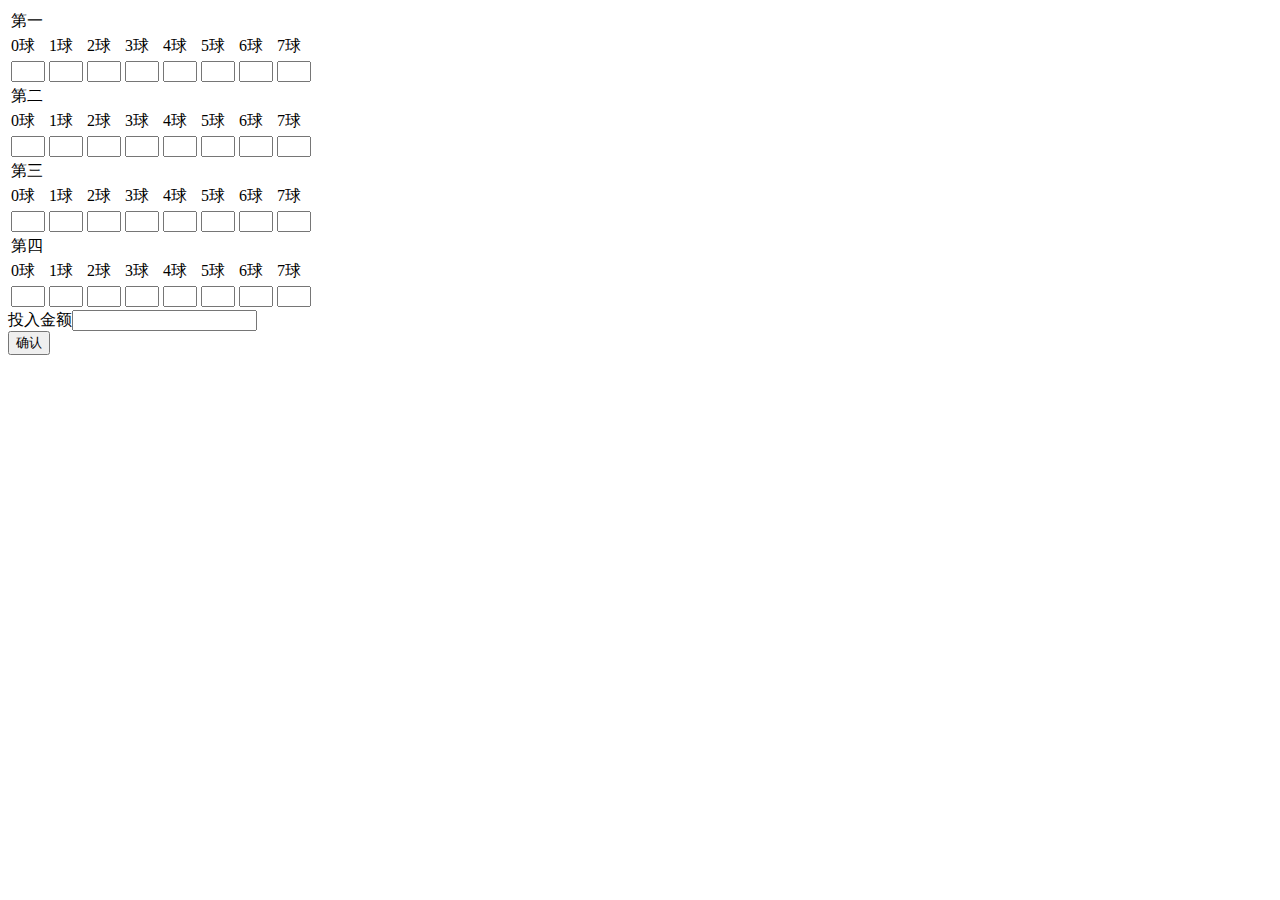
<file: cc.html>
<!DOCTYPE html>
<html lang="en">
<head>
    <meta charset="UTF-8">
    <meta name="viewport" content="width=device-width, initial-scale=1.0">
    <title>Document</title>
    <script src="https://code.jquery.com/jquery-3.1.1.min.js"></script>
</head>
<style>
    .flex{
        display: flex;
        flex-direction: column;
    }
    .w{
        width: 81px;
    }
    table{
        width: 288px;
    }
    td>input{
        width: 26px;
    }
</style>
<body>
    <div class="flex">
        <table>
            <tr>
                <td style="width: 50px;">第一</td>
            </tr>
            <tr>
                <td>0球</td>
                <td>1球</td>
                <td>2球</td>
                <td>3球</td>
                <td>4球</td>
                <td>5球</td>
                <td>6球</td>
                <td>7球</td>
            </tr>
            <tr>
                <td><input type="text" class="zero" placeholder="" attr=0></td>
                <td><input type="text" class="one" placeholder="" attr=1></td>
                <td><input type="text" class="two" placeholder="" attr=2></td>
                <td><input type="text" class="three" placeholder="" attr=3></td>
                <td><input type="text" class="four" placeholder="" attr=4></td>
                <td><input type="text" class="five" placeholder="" attr=5></td>
                <td><input type="text" class="six" placeholder="" attr=6></td>
                <td><input type="text" class="seven" placeholder="" attr=7></td>
            </tr>
            <tr>
                <td>第二</td>
            </tr>
            <tr>
                <td>0球</td>
                <td>1球</td>
                <td>2球</td>
                <td>3球</td>
                <td>4球</td>
                <td>5球</td>
                <td>6球</td>
                <td>7球</td>
            </tr>
            <tr>
                <td><input type="text" class="zero1" placeholder="" attr=0></td>
                <td><input type="text" class="one1" placeholder="" attr=1></td>
                <td><input type="text" class="two1" placeholder="" attr=2></td>
                <td><input type="text" class="three1" placeholder="" attr=3></td>
                <td><input type="text" class="four1" placeholder="" attr=4></td>
                <td><input type="text" class="five1" placeholder="" attr=5></td>
                <td><input type="text" class="six1" placeholder="" attr=6></td>
                <td><input type="text" class="seven1" placeholder="" attr=7></td>
            </tr>
            <tr>
                <td>第三</td>
            </tr>
            <tr>
                <td>0球</td>
                <td>1球</td>
                <td>2球</td>
                <td>3球</td>
                <td>4球</td>
                <td>5球</td>
                <td>6球</td>
                <td>7球</td>
            </tr>
            <tr>
                <td><input type="text" class="zero2" placeholder="" attr=0></td>
                <td><input type="text" class="one2" placeholder="" attr=1></td>
                <td><input type="text" class="two2" placeholder="" attr=2></td>
                <td><input type="text" class="three2" placeholder="" attr=3></td>
                <td><input type="text" class="four2" placeholder="" attr=4></td>
                <td><input type="text" class="five2" placeholder="" attr=5></td>
                <td><input type="text" class="six2" placeholder="" attr=6></td>
                <td><input type="text" class="seven2" placeholder="" attr=7></td>
            </tr>
            <tr>
                <td>第四</td>
            </tr>
            <tr>
                <td>0球</td>
                <td>1球</td>
                <td>2球</td>
                <td>3球</td>
                <td>4球</td>
                <td>5球</td>
                <td>6球</td>
                <td>7球</td>
            </tr>
            <tr>
                <td><input type="text" class="zero3" placeholder="" attr=0></td>
                <td><input type="text" class="one3" placeholder="" attr=1></td>
                <td><input type="text" class="two3" placeholder="" attr=2></td>
                <td><input type="text" class="three3" placeholder="" attr=3></td>
                <td><input type="text" class="four3" placeholder="" attr=4></td>
                <td><input type="text" class="five3" placeholder="" attr=5></td>
                <td><input type="text" class="six3" placeholder="" attr=6></td>
                <td><input type="text" class="seven3" placeholder="" attr=7></td>
            </tr>
        </table>
        <!-- <div>
            <span>0球赔率</span><input type="text" class="zero" placeholder="0球的赔率">
        </div>
        <div>
            <span>1球赔率</span><input type="text" class="one" placeholder="1球的赔率">
        </div>
        <div>
            <span>2球赔率</span><input type="text" class="two" placeholder="2球的赔率">
        </div>
        <div>
            <span>3球赔率</span><input type="text" class="three" placeholder="3球的赔率">
        </div>
        <div>
            <span>4球赔率</span><input type="text" class="four" placeholder="4球的赔率">
        </div>
        <div>
            <span>5球赔率</span><input type="text" class="five" placeholder="5球的赔率">
        </div>
        <div>
            <span>6球赔率</span><input type="text" class="six" placeholder="6球的赔率">
        </div>
        <div>
            <span>7球赔率</span><input type="text" class="seven" placeholder="7球的赔率">
        </div> -->
        <div>
            <span>投入金额</span><input type="text" class="betsum">
        </div>
        <div>
            <input type="button" value="确认" class="affirm">
        </div>
        <!-- <span>1球赔率</span><input type="text" class="one" placeholder="1球的赔率" value="0">
        <span>2球赔率</span><input type="text" class="two" placeholder="2球的赔率" value="0">
        <span>3球赔率</span><input type="text" class="three" placeholder="3球的赔率" value="0">
        <span>4球赔率</span><input type="text" class="four" placeholder="4球的赔率" value="0">
        <span>5球赔率</span><input type="text" class="five" placeholder="5球的赔率" value="0">
        <span>6球赔率</span><input type="text" class="six" placeholder="6球的赔率" value="0">
        <span>7球赔率</span><input type="text" class="seven" placeholder="7球的赔率" value="0">
        <span>投入金额</span><input type="text" class="betsum"> -->
        <!-- <input type="button" value="确认" class="affirm"> -->
        <div class="flex">
            <div class="opendd">
                <!-- <div>
                    <span>第一$(`ss`)球</span>
                    <span>第二（1）球</span>
                </div>
                <div>
                    <span>倍数</span>
                    <input type="text" class="betzero">
                    <span>奖金</span>
                    <span class="bonuzero">0</span>
                </div> -->
            </div>
            
            <!-- <div>
                <span>0球的倍数</span>
                <input type="text" class="betzero w">
                <span>奖金:</span>
                <span class="bonuzero">0</span>
            </div>
            <div>
                <span>1球的倍数</span>
                <input type="text" class="betone w">
                <span>奖金:</span>
                <span class="bonusone">0</span>
            </div>
            <div>
                <span>2球的倍数</span>
                <input type="text" class="bettwo w">
                <span>奖金:</span>
                <span class="bonustwo">0</span>
            </div>
            <div>
                <span>3球的倍数</span>
                <input type="text" class="betthree w">
                <span>奖金:</span>
                <span class="bonusthree">0</span>
            </div>
            <div>
                <span>4球的倍数</span>
                <input type="text" class="betfour w">
                <span>奖金:</span>
                <span class="bonusfour">0</span>
            </div>
            <div>
                <span>5球的倍数</span>
                <input type="text" class="betfive w">
                <span>奖金:</span>
                <span class="bonusfive">0</span>
            </div>
            <div>
                <span>6球的倍数</span>
                <input type="text" class="betsix w">
                <span>奖金:</span>
                <span class="bonussix">0</span>
            </div>
            <div>
                <span>7球的倍数</span>
                <input type="text" class="betseven w">
                <span>奖金:</span>
                <span class="bonusseven">0</span>
            </div> -->
        </div>
        
    </div>
</body>
</html>




<script>
    let affirm = $('.affirm')
    let e = []
    affirm.click(function(){
        //每球的赔率
        // let zeroV = $('.zero')[0].value
        // let oneV = $('.one')[0].value
        // let twoV = $('.two')[0].value
        // let threeV = $('.three')[0].value
        // let fourV = $('.four')[0].value
        // let fiveV = $('.five')[0].value
        // let sixV = $('.six')[0].value
        // let sevenV = $('.seven')[0].value
        // let zeroV1 = $('.zero1')[0].value
        // let oneV1 = $('.one1')[0].value
        // let twoV1 = $('.two1')[0].value
        // let threeV1 = $('.three1')[0].value
        // let fourV1 = $('.four1')[0].value
        // let fiveV1 = $('.five1')[0].value
        // let sixV1 = $('.six1')[0].value
        // let sevenV1 = $('.seven1')[0].value
        // let betAmount = $('.betsum')[0].value //投入金额
        // let rates = [zeroV,oneV, twoV, threeV, fourV, fiveV, sixV, sevenV];
        let zeroV = $('.zero')[0]
        let oneV = $('.one')[0]
        let twoV = $('.two')[0]
        let threeV = $('.three')[0]
        let fourV = $('.four')[0]
        let fiveV = $('.five')[0]
        let sixV = $('.six')[0]
        let sevenV = $('.seven')[0]
        let zeroV1 = $('.zero1')[0]
        let oneV1 = $('.one1')[0]
        let twoV1 = $('.two1')[0]
        let threeV1 = $('.three1')[0]
        let fourV1 = $('.four1')[0]
        let fiveV1 = $('.five1')[0]
        let sixV1 = $('.six1')[0]
        let sevenV1 = $('.seven1')[0]
        let zeroV2 = $('.zero2')[0]
        let oneV2 = $('.one2')[0]
        let twoV2 = $('.two2')[0]
        let threeV2 = $('.three2')[0]
        let fourV2 = $('.four2')[0]
        let fiveV2 = $('.five2')[0]
        let sixV2 = $('.six2')[0]
        let sevenV2 = $('.seven2')[0]
        let zeroV3 = $('.zero3')[0]
        let oneV3 = $('.one3')[0]
        let twoV3 = $('.two3')[0]
        let threeV3 = $('.three3')[0]
        let fourV3 = $('.four3')[0]
        let fiveV3 = $('.five3')[0]
        let sixV3 = $('.six3')[0]
        let sevenV3 = $('.seven3')[0]
        let betAmount = $('.betsum')[0].value//投入金额
        // 第一场和第二场的所有球的赔率
        let rate1 = [zeroV,oneV, twoV, threeV, fourV, fiveV, sixV, sevenV];
        let rate2 = [zeroV1,oneV1, twoV1, threeV1, fourV1, fiveV1, sixV1, sevenV1];
        let rate3 = [zeroV2,oneV2, twoV2, threeV2, fourV2, fiveV2, sixV2, sevenV2];
        let rate4 = [zeroV3,oneV3, twoV3, threeV3, fourV3, fiveV3, sixV3, sevenV3];
        // rate1 = rate1.filter(item => item.value !== "")
        // console.log(rate1)
        
        // console.log($(".zero")[0].attributes.attr.value)
        // 计算所有组合的奖金
        let profits = [];
        let list = []
        rate1 = rate1.filter(item => item.value !== '')
        rate2 = rate2.filter(item => item.value !== "")
        rate3 = rate3.filter(item => item.value !== "")
        rate4 = rate4.filter(item => item.value !== "")
        for(let i=0; i<rate1.length; i++) {
            if(rate2.length>0){
                for(let j=0; j<rate2.length; j++) {
                    if(rate3.length>0){
                        for(let k=0; k<rate3.length; k++){
                            if(rate4.length>0){
                                for(let z=0; z<rate4.length; z++){
                                    profits.push(rate1[i].value * rate2[j].value * rate3[k].value * rate4[z].value);
                                    list.push(rate1[i].attributes.attr.value)
                                    list.push(rate2[j].attributes.attr.value)
                                    list.push(rate3[k].attributes.attr.value)
                                    list.push(rate4[z].attributes.attr.value)
                            }
                            }else{
                                profits.push(rate1[i].value * rate2[j].value * rate3[k].value); 
                                list.push(rate1[i].attributes.attr.value)
                                list.push(rate2[j].attributes.attr.value)
                                list.push(rate3[k].attributes.attr.value)
                            }
                        }
                    }else{
                        profits.push(rate1[i].value * rate2[j].value); 
                        list.push(rate1[i].attributes.attr.value)
                        list.push(rate2[j].attributes.attr.value)
                    }
                }
            }else{
                profits.push(rate1[i].value); 
                list.push(rate1[i].attributes.attr.value)
            }
        }

        let ratios = profits.map(rate => 1/rate);
        // 正规化比例之和为1  
        let totalRatio = ratios.reduce((a,b) => a+b, 0);

        ratios = ratios.map(ratio => ratio/totalRatio); 
        // console.log(ratios)
        // console.log(betAmount)
        // 计算理论投注金额(四舍五入)
        let expectedBets = ratios.map(ratio => Math.round(ratio * betAmount / 2) * 2);
        // console.log(expectedBets)
        // 调整为2的倍数
        let bets = expectedBets.map(bet => {
        let n = bet;
        while(n % 2 !== 0) {
            n--;
        }
        return n;
        });

        // 计算实际投注金额总和
        
        let actualTotal
        if(profits.length !==0){
            actualTotal = bets.reduce((a,b) => a + b);
        }
        // 如果总和小于总投注金额
        if(actualTotal < betAmount) {
        // 平均分配剩余金额
        //...
        }

        // 如果总和大于总投注金额
        if(actualTotal > betAmount) {
        // 从每个球减少少量金额
        //...
        }
        $('.opendd').empty()
        let s = 0
        let x = []
        console.log(list)
        let change = 0
        for(let i = 0;i<list.length;i++){
                $('.opendd').append(`
                    <div>
                        ${rate1.length >= 1 ? '<span>第一场（'+list[i]+'）球</span>' : ''}
                        ${rate2.length >= 1 ? '<span>第二场（'+list[++i]+'）球</span>' : ''}
                        ${rate3.length >= 1 ? '<span>第三场（'+list[++i]+'）球</span>' : ''}
                        ${rate4.length >= 1 ? '<span>第四场（'+list[++i]+'）球</span>' : ''}
                    </div>
                    <span>倍数</span>
                    <input class="inp-${s}" type="text" value="${bets[s] / 2}">
                        
                `)
                $('.opendd').append(`
                    <span>奖金</span>
                    <span class="bonus-${s}">${change == 0 ? $(`.inp-${s}`).val()*2*profits[s] : change*2*profits[s]}</span>
                `)
            x.push(s)
            s++
        }
        for(let i = 0;i<x.length;i++){
            $(`.inp-${i}`).on('blur',function(){
                change = $(`.inp-${i}`).val();
                $(`.bonus-${i}`).text(change*2*profits[i])
            })
        }

    
        












        // let rates = [zeroV,oneV, twoV, threeV, fourV, fiveV, sixV, sevenV];
        // console.log(rates)
        // rates.map(rate=>{
        //     if(rate == 0){
        //         rates.pop(rate)
        //     }
        // })
       

        // console.log(bets);
        // let bonuszero = $(".bonuzero")[0]
        // let bonusone = $(".bonusone")[0]
        // let bonustwo = $(".bonustwo")[0]
        // let bonusthree = $(".bonusthree")[0]
        // let bonusfour = $(".bonusfour")[0]
        // let bonusfive = $(".bonusfive")[0]
        // let bonussix = $(".bonussix")[0]
        // let bonusseven = $(".bonusseven")[0]
        // let dd = [bonuszero,bonusone, bonustwo, bonusthree, bonusfour, bonusfive, bonussix, bonusseven];
        // let ss = dd.map(function(rate,index){
        //     rate.innerHTML = bets[index] * rates[index]
        // });
        // let betzero = $(".betzero")
        // let betone = $(".betone")
        // let bettwo = $(".bettwo")
        // let betthree = $(".betthree")
        // let betfour = $(".betfour")
        // let betfive = $(".betfive")
        // let betsix = $(".betsix")
        // let betseven = $(".betseven")
        // let betArr = [betzero,betone,bettwo,betthree,betfour,betfive,betsix,betseven]
        // betArr.map(function(rata,index){
        //     rata[0].value = bets[index] / 2;
        // })

    })

    
</script>
</file>
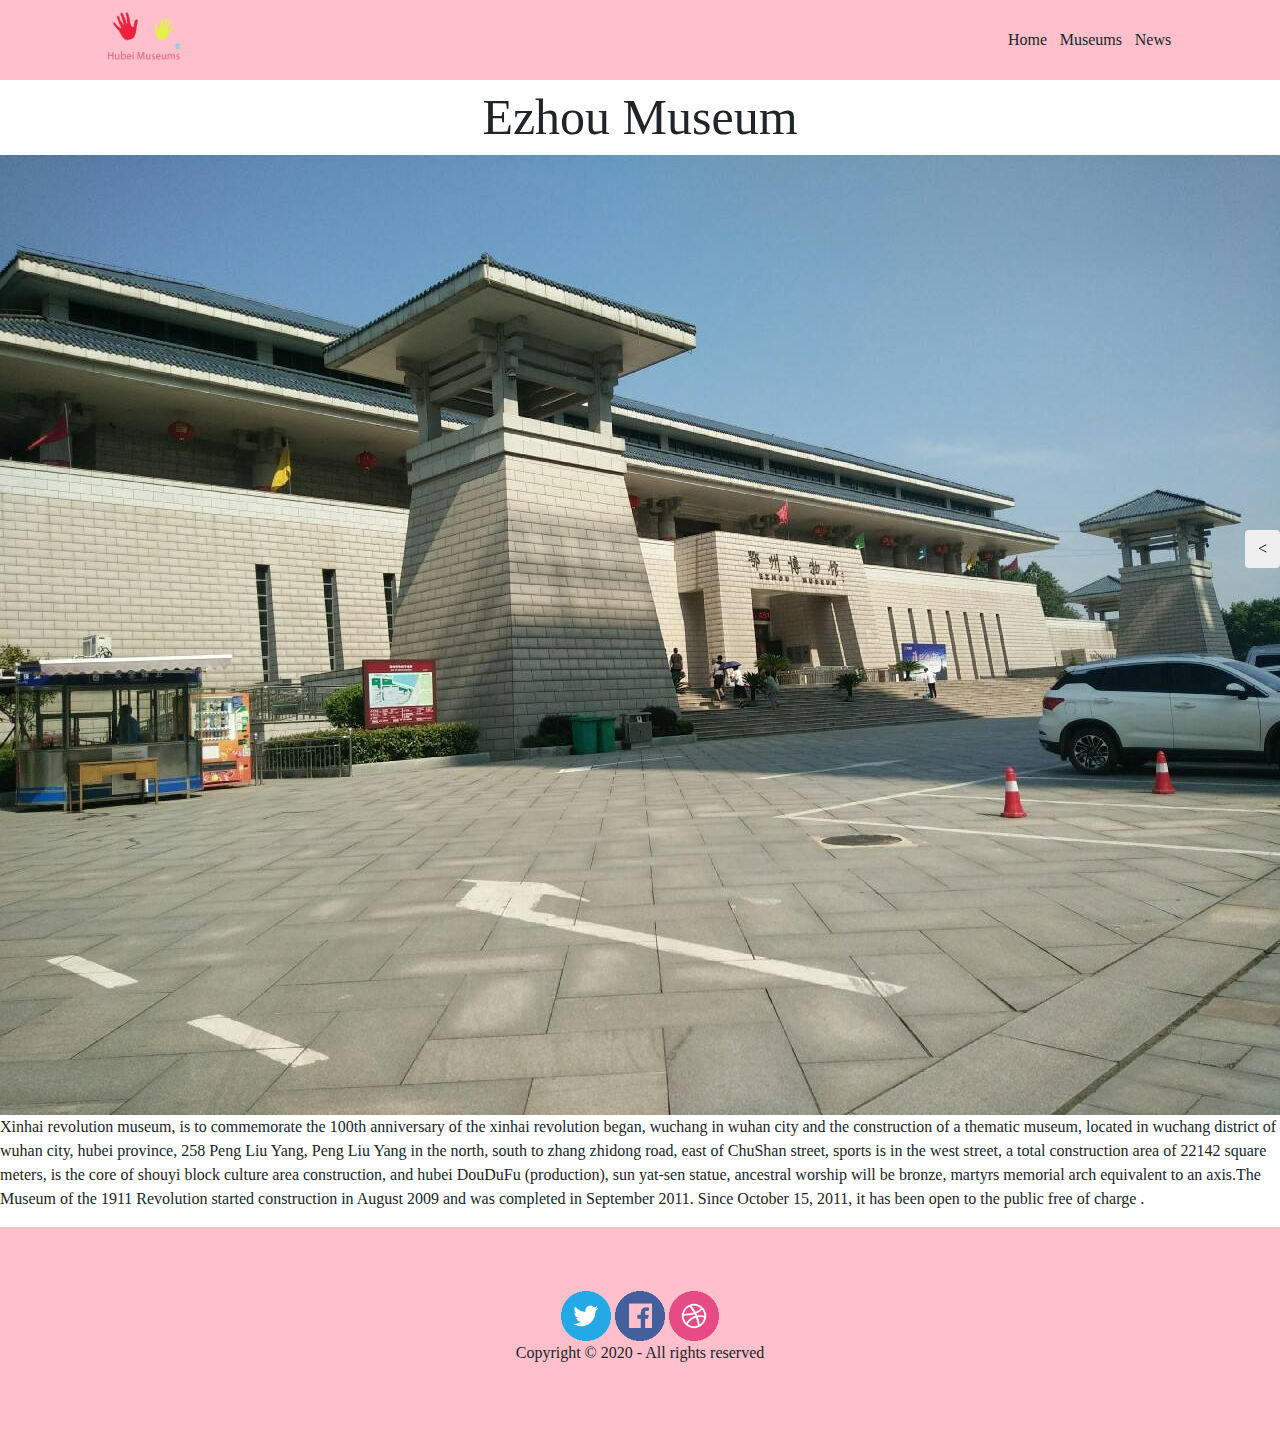
<file: Ezhou.html>
<!doctype html>
<html lang="en">
<head>
    <meta charset="UTF-8">
    <meta name="viewport"
          content="width=device-width, user-scalable=yes, initial-scale=1.0, maximum-scale=1.0, minimum-scale=1.0">
    <meta http-equiv="X-UA-Compatible" content="ie=edge">
    <title>Document</title>
    <link rel="stylesheet" href="css/bootstrap-4.0.0.css">
    <link rel="stylesheet" href="css/style.css">
    <script src="js/jquery-3.2.1.min.js"></script>
    <script src="js/bootstrap-4.0.0.js"></script>
</head>
<body>
<nav class="nav">
    <img src="images/logo.png" alt="" height="100%">
    <ul class="menu">
        <li><a href="index.html">Home</a></li>
        <li class="menu-item-has-children">
            <a href="#">Museums</a>
            <ul class="sub-menu">
                <li><a href="Hubei.html" style="color: beige">Hubei Museum</a></li>
                <li><a href="Wuhan.html" style="color: beige">Wuhan Museum</a></li>
                <li><a href="Jianghan.html" style="color: beige">Jianghan Customs Museum</a></li>
                <li><a href="Xinhai.html" style="color: beige">Xinhai revolution museum</a></li>
                <li><a href="Zhongshan.html" style="color: beige">Zhongshan Warship Museum</a></li>
                <li><a href="Ezhou.html">Ezhou Museum</a></li>
                <li><a href="Huangshi.html">Huangshi Geological Museum</a></li>
                <li><a href="Jingzhou.html">Jingzhou Museum</a></li>
                <li><a href="Shiyan.html">Shiyan Museum</a></li>
                <li><a href="Suizhou.html">Suizhou Museum</a></li>
            </ul>
        </li>
        <li><a href="#">News</a></li>
    </ul>
</nav>

<div class="side goin">
    <p>Seek</p>
    <input type="text"><button class="btn">seek</button>
    <p>Calendar</p>
    <div class="rili">
        <div>1</div>
        <div>2</div>
        <div>3</div>
        <div>4</div>
        <div>5</div>
        <div>6</div>
        <div>7</div>
        <div>8</div>
        <div>9</div>
        <div>10</div>
        <div>11</div>
        <div>12</div>
        <div>13</div>
        <div>14</div>
        <div>15</div>
        <div>16</div>
        <div>17</div>
        <div>18</div>
        <div>19</div>
        <div>20</div>
        <div>21</div>
        <div>22</div>
        <div>23</div>
        <div>24</div>
        <div>25</div>
        <div>26</div>
        <div>27</div>
        <div>28</div>
        <div>29</div>
        <div>30</div>
    </div>
    <div class="log">
        <a href="#"><img src="images/Untitled-1.png" alt=""></a>
        <a href="#"><img src="images/Untitled-2.png" alt=""></a>
        <a href="#"><img src="images/Untitled-3.png" alt=""></a>
    </div>
    <button class="btn cbl"><</button>
</div>

<p class="candy_max_font">Ezhou Museum</p>
<img src="images/Ezhou%20Museum%20-03.jpg" alt="" style="min-height: 600px;object-fit: cover;width: 100%;">
<p>Xinhai revolution museum, is to commemorate the 100th anniversary of the xinhai revolution began, wuchang in wuhan city and the construction of a thematic museum, located in wuchang district of wuhan city, hubei province, 258 Peng Liu Yang, Peng Liu Yang in the north, south to zhang zhidong road, east of ChuShan street, sports is in the west street, a total construction area of 22142 square meters, is the core of shouyi block culture area construction, and hubei DouDuFu (production), sun yat-sen statue, ancestral worship will be bronze, martyrs memorial arch equivalent to an axis.The Museum of the 1911 Revolution started construction in August 2009 and was completed in September 2011. Since October 15, 2011, it has been open to the public free of charge .</p>

<footer class="mt-3">
    <div class="container-fluid">
        <div class="row flex justify-content-center">
            <div class="log">
                <a href="#"><img src="images/Untitled-1.png" alt=""></a>
                <a href="#"><img src="images/Untitled-2.png" alt=""></a>
                <a href="#"><img src="images/Untitled-3.png" alt=""></a>
            </div>
        </div>
        <div class="row flex justify-content-center">
            <p>Copyright © 2020 - All rights reserved</p>
        </div>
    </div>
</footer>
</body>
</html>


<script src="js/js.js"></script>
</file>
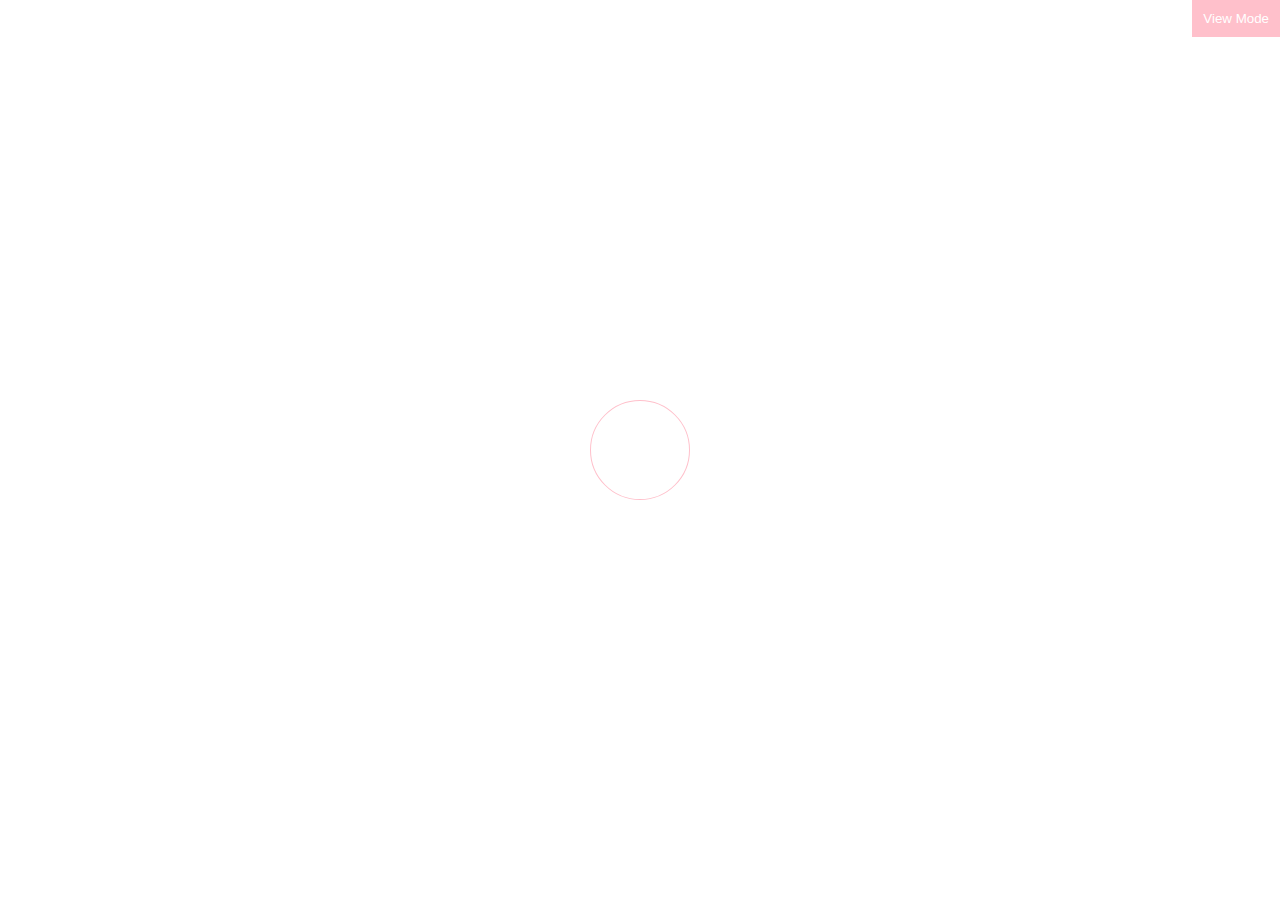
<file: game.html>
<!doctype html>
<html lang="en">
<head>
    <meta charset="UTF-8">
    <meta name="viewport"
          content="width=device-width, user-scalable=yes, initial-scale=1.0, maximum-scale=1.0, minimum-scale=1.0">
    <meta http-equiv="X-UA-Compatible" content="ie=edge">
    <title>Document</title>
    <link rel="stylesheet" href="css/style2.css">
    <link rel="stylesheet" href="css/trix.css">
    <script src="js/jquery-3.2.js"></script>
    <script src="js/trix.js"></script>
    <script src="js/node.js"></script>
    <script src="js/preContainer.js"></script>
    <script src="js/main.js"></script>
</head>
<body>
<div class="wrap">
    <div id="design">
        <div class="content">
            <svg class="line-container"></svg>
            <div class="node-container"></div>
            <div class="edit">
                <h2>Content</h2>
                <form action="">
                    <input type="hidden" id="x" name="content">
                    <trix-editor input="x"></trix-editor>
                </form>
                <h2>Title</h2>
                <form action="" class="input-group">
                    <input type="text" class="ipt-1 ipt" placeholder="Relation 1">
                    <input type="text" class="ipt-2 ipt" placeholder="Relation 2">
                    <input type="text" class="ipt-3 ipt" placeholder="Relation 3">
                    <input type="text" class="ipt-4 ipt" placeholder="Relation 4">
                </form>
                <button class="done">Done</button>
            </div>
        </div>
        <button class="presentation">View Mode</button>
    </div>
    <div id="presentation">
        <button class="fullscreen">Fullscreen</button>
        <button class="exit">exitFullscreen</button>
        <button class="design">Design Mode</button>
    </div>
</div>
</body>
</html>
</file>
<file: css/style.css>
*{
    margin: 0;
    padding: 0;
    box-sizing: border-box;
    font-family: Bahnschrift;
}
ul,li,p{
    list-style: none;
    margin: 0;
}
a{
    color: inherit;
    text-decoration: none;
}
a:hover{
    color: inherit;
    text-decoration: none;
}
.candy_max_font{
    text-align: center;
    font-size: 50px;
}
.candy_min_font{
    text-align: center;
    font-size: 38px;
}
.candy_pink{
    background: rgba(255,192,203,0.2);
}
.flex{
    display: flex;
}
.nav{
    height: 80px;
    position: sticky;
    top: 0;
    display: flex;
    justify-content: space-between;
    align-items: center;
    background: pink;
    padding: 10px 8%;
    z-index: 9999;
}
.menu{
    display: flex;
    flex-direction: row;
}
.menu>li>a{
    padding: 2rem 0.4rem;
}
.menu>li>a:hover{
    border-bottom: 1px solid saddlebrown;
}
.menu-item-has-children:hover .sub-menu{
    display: block;
}
.sub-menu{
    position: absolute;
    top: 100%;
    width: 100%;
    right: 0;
    background: rgba(255,192,140,1);
    text-align: center;
    display: none;
}
.sub-menu>li>a{
    display: block;
}
.sub-menu>li>a:hover{
    background: white;
}
.content{
}
.candy_img>img{
    width: 100%;
    object-fit: cover;
    min-height: 700px;
    position: relative;
}
.candy_title{
    position: absolute;
    top: 50%;
    width: 100%;
    text-align: center;
    background: rgba(255,255,255,0.5);
}
.candy_site{
    height: 100%;
    padding: 10%;
    background: rgba(255,192,203,0.2);
}
.candy_season{
    height: 500px;
}
.candy_seasonP1{
    width: 100%;
    background: url("../images/Hubei Museum-01.jpg") center/cover;
}
.candy_seasonP2{
    width: 100%;
    background: url("../images/Hubei Museum-02.jpg") center/cover;
}
.candy_seasonP3{
    width: 100%;
    background: url("../images/Hubei Museum-05.jpg") center/cover;
}
.candy_seasonP4{
    width: 100%;
    background: url("../images/Hubei Museum-04.jpg") center/cover;
}
.season{
    width: 100%;
    height: 100%;
    background: rgba(255,255,255,0.8);
    display: flex;
    flex-direction: column;
    align-items: center;
    justify-content: space-between;
    padding: 5%;
    opacity: 0;
}
.candy_seasonP1:hover .season{
    opacity: 1;
}
.candy_seasonP2:hover .season{
    opacity: 1;
}
.candy_seasonP3:hover .season{
    opacity: 1;
}
.candy_seasonP4:hover .season{
    opacity: 1;
}
.candy_select{
    height: 100%;
    padding: 5%;
    background: rgba(255,192,203,0.2);
}
.candy_form{
    background: url("../images/Hubei Museum-12.jpg") center/cover;
    padding: 5% 0;
}
form,.form{
    background: rgba(255,255,255,0.7);
}
.check{
    display: block;
}
footer{
    background: pink;
    padding: 5%;
}


form>input{
    border: 1px solid white;
}
textarea{
    border: 1px solid white;
}
.candy_form1{
    background: url("../images/Zhongshan Warship Museum-27.jpg") center/cover;
    padding: 5% 0;
}

.log>a>img{
    width: 50px
}
.side{
    position: fixed;
    width: 300px;
    height: 100%;
    z-index: 999;
    color: white;
    background: black;
    right: 0;
    transition: all .4s;
}
.cbl{
    position: absolute;
    top: 50%;
    right: 300px;
}
.goin{
    right: -300px;
}
.rili{
    height: 190px;
}
.rili>div{
    width: 40px;
    height: 40px;
    color: white;
    float: left;
    margin: 0;
}


.candy_background{
    position: relative;
    min-height: 1500px;
    background: url("../images/Hubei Museum-04.jpg") center/cover;
}
.candy_p{
    padding: 5%;
}

.mb{
    position: absolute;
    width: 100%;
    height: 100%;
    background: rgba(25,25,25,0.5);
    color: white;
}
.candy_museums{
    width: 400px;
    display: flex;
    flex-direction: column;
    background: rgba(25,25,25,0.8);
    padding: 2%;
}
.news{
    padding-top: 5%;
    min-height: 1500px;
}











@media (max-width: 768px) {
    .col-md-6{
        margin-top: 15px;
    }
}
@media (max-width: 900px) {
    .season{
        margin-top: 5px;
    }
}
@media (max-width: 480px) {
    /*.col-md-6{*/
    /*    padding-left: 0;*/
    /*    padding-right: 0;*/
    /*}*/
    /*.col-md{*/
    /*    padding-left: 0;*/
    /*    padding-right: 0;*/
    /*}*/
    .container-fluid{
        padding-left: 0;
        padding-right: 0;
    }
}
</file>
<file: css/style2.css>
*{
    margin: 0;
    padding: 0;
    box-sizing: border-box;
    user-select: none;
}
h2{
    margin: 30px 0 10px;
    color: pink;
}
body{
    overflow: hidden;
}
.hide{
    display: none;
}
.sector.hide{
    display: none;
}
.button-group.hide{
    display: none;
}
#design,
#presentation{
    position: fixed;
    top: 0;
    left: 0;
    height: 100vh;
    width: 100vw;
    transition: all .4s;
}
.content{
    position: relative;
    width: 100%;
    height: 100%;
    /*overflow: hidden;*/
}
.node{
    position: absolute;
    width: 100px;
    height: 100px;
    border: 1px solid pink;
    border-radius: 50%;
    background: white;
    color: pink;
    transform: rotate(45deg);
    animation: nodeEle 2s;
}
.sector{
    width: 49px;
    height: 49px;
    border: 1px solid pink;
    display: flex;
    justify-content: center;
    align-items: center;
    float: left;
    transition: all .4s;
}
.sector>*{
    pointer-events: none;
}
.sector:hover{
    background: pink;
    color: white;
}
.sector.active{
    background: pink;
    color: white;
}
.seat_number{
    transform: rotate(-45deg);
}
.sector.top{
    border-top-left-radius: 100%;
}
.sector.right{
    border-top-right-radius: 100%;
}
.sector.left{
    border-bottom-left-radius: 100%;
}
.sector.bottom{
    border-bottom-right-radius: 100%;
}
.line-container,
.node-container{
    position: absolute;
    top: 0;
    left: 0;
    width: 100%;
    height: 100%;
    pointer-events: none;
}
.line-container>*{
    pointer-events: all;
}
.node-container>*{
    pointer-events: all;
}
.button-group{
    position: absolute;
    top: 0;
    left: 0;
    width: 100%;
    height: 100%;
    pointer-events: none;
    transition: all .4s;
    transform: rotate(-45deg);
}
button,.btn{
    cursor: pointer;
    background: pink;
    color: white;
    padding: 10px;
    border: 1px solid pink;
    outline: inherit;
    transition: all .4s;
    pointer-events: all;
}
button:hover{
    color: black!important;
}
.btn{
    position: absolute;
    top: 50%;
    border: 1px solid pink;
    border-radius: 50%;
    width: 40px;
    height: 40px;
}
.l{
    left: -15px;
    transform: translate(-100%,-50%);
}
.r{
    right: -15px;
    transform: translate(100%,-50%);
}
.edit{
    position: fixed;
    top: 0;
    left: 0;
    width: 100%;
    height: 100%;
    background: #fff;
    padding: 5%;
    display: none;
}
.input-group{
    display: flex;
    justify-content: space-around;
    margin-top: 30px;
}
.input-group input{
    width: 20%;
}
.wrap{
    transition: all .4s;
}
#presentation{
    top: 100vh;
}
.bgc{
    background: rgba(255,192,203,0.2);
}
.wrap.to-pre{
    transform: translateY(-100vh);
}
.presentation,
.design{
    position: absolute;
    top: 0;
    right: 0;
}
.fullscreen{
    position: absolute;
    bottom: 0;
    right: 0;
}
.done{
    position: relative;
    top: 20px;
}
.pre-container{
    position: absolute;
    top: 200px;
    height: 500px;
    width: 80%;
    left: 10%;
    display: flex;
    flex-direction: column;
    justify-content: space-between;
    background: rgba(255,192,203,0.2);
    transform: translate(0 ,0);
}
.pre-content{
    width: 100%;
    height: 100%;
    border: 1px solid pink;
    overflow: auto;
}
.button-box{
    margin-top: 50px;
    display: flex;
    justify-content: space-between;
}
.faker{
    position: absolute;
    transition: none;
    transform: rotate(45deg);
    pointer-events: none;
}

trix-editor{
    height: 400px;
    overflow: auto;
}
.exit{
    position: absolute;
    right: 100px;
    bottom: 0;
}
.map{
    transform: translateY(60vh) scale(.1,.1);
    border: 1px solid black;
}
.red{
    background: red;
}
#presentation>.node-container>*{
    pointer-events: none;
}

.nodeClick::after{
    content: "";
    position: absolute;
    top: 0;
    left: 0;
    width: 100%;
    height: 100%;
    border-radius: 50%;
    opacity: 0;
    border: 1px solid pink;
    z-index: -1;
    animation: fadeIn .5s;
}
@keyframes fadeIn {
    0%{
        opacity: 1;
        border-width: 1px;
        transform: scale(1);
    }
    20%{
        border-width: 4px;
    }
    100%{
        opacity: 0;
        border-width: 1px;
        transform: scale(2);
    }
}
@keyframes nodeEle {
    0%{
        border-radius: 0;
        transform: rotate(calc(360deg * 2));
    }
    50%{
        border-radius: 50%;
        transform: rotate(45deg);
    }
}
</file>
<file: css/trix.css>
@charset "UTF-8";
/*
Trix 1.2.0
Copyright © 2019 Basecamp, LLC
http://trix-editor.org/*/
trix-editor {
  border: 1px solid #bbb;
  border-radius: 3px;
  margin: 0;
  padding: 0.4em 0.6em;
  min-height: 5em;
  outline: none; }
trix-toolbar * {
  box-sizing: border-box; }
trix-toolbar .trix-button-row {
  display: flex;
  flex-wrap: nowrap;
  justify-content: space-between; }
trix-toolbar .trix-button-group {
  display: flex;
  margin-bottom: 10px;
  border: 1px solid #bbb;
  border-top-color: #ccc;
  border-bottom-color: #888;
  border-radius: 3px; }
  trix-toolbar .trix-button-group:not(:first-child) {
    margin-left: 1.5vw; }
    @media (max-device-width: 768px) {
      trix-toolbar .trix-button-group:not(:first-child) {
        margin-left: 0; } }
trix-toolbar .trix-button-group-spacer {
  flex-grow: 1; }
  @media (max-device-width: 768px) {
    trix-toolbar .trix-button-group-spacer {
      display: none; } }
trix-toolbar .trix-button {
  position: relative;
  float: left;
  color: rgba(0, 0, 0, 0.6);
  font-size: 0.75em;
  font-weight: 600;
  white-space: nowrap;
  padding: 0 0.5em;
  margin: 0;
  outline: none;
  border: none;
  border-bottom: 1px solid #ddd;
  border-radius: 0;
  background: transparent; }
  trix-toolbar .trix-button:not(:first-child) {
    border-left: 1px solid #ccc; }
  trix-toolbar .trix-button.trix-active {
    background: #cbeefa;
    color: black; }
  trix-toolbar .trix-button:not(:disabled) {
    cursor: pointer; }
  trix-toolbar .trix-button:disabled {
    color: rgba(0, 0, 0, 0.125); }
  @media (max-device-width: 768px) {
    trix-toolbar .trix-button {
      letter-spacing: -0.01em;
      padding: 0 0.3em; } }
trix-toolbar .trix-button--icon {
  font-size: inherit;
  width: 2.6em;
  height: 1.6em;
  max-width: calc(0.8em + 4vw);
  text-indent: -9999px; }
  @media (max-device-width: 768px) {
    trix-toolbar .trix-button--icon {
      height: 2em;
      max-width: calc(0.8em + 3.5vw); } }
  trix-toolbar .trix-button--icon::before {
    display: inline-block;
    position: absolute;
    top: 0;
    right: 0;
    bottom: 0;
    left: 0;
    opacity: 0.6;
    content: "";
    background-position: center;
    background-repeat: no-repeat;
    background-size: contain; }
    @media (max-device-width: 768px) {
      trix-toolbar .trix-button--icon::before {
        right: 6%;
        left: 6%; } }
  trix-toolbar .trix-button--icon.trix-active::before {
    opacity: 1; }
  trix-toolbar .trix-button--icon:disabled::before {
    opacity: 0.125; }
trix-toolbar .trix-button--icon-attach::before {
  background-image: url(data:image/svg+xml,%3Csvg%20xmlns%3D%22http%3A%2F%2Fwww.w3.org%2F2000%2Fsvg%22%20width%3D%2224%22%20height%3D%2224%22%3E%3Cpath%20d%3D%22M16.5%206v11.5a4%204%200%201%201-8%200V5a2.5%202.5%200%200%201%205%200v10.5a1%201%200%201%201-2%200V6H10v9.5a2.5%202.5%200%200%200%205%200V5a4%204%200%201%200-8%200v12.5a5.5%205.5%200%200%200%2011%200V6h-1.5z%22%2F%3E%3C%2Fsvg%3E);
  top: 8%;
  bottom: 4%; }
trix-toolbar .trix-button--icon-bold::before {
  background-image: url(data:image/svg+xml,%3Csvg%20xmlns%3D%22http%3A%2F%2Fwww.w3.org%2F2000%2Fsvg%22%20width%3D%2224%22%20height%3D%2224%22%3E%3Cpath%20d%3D%22M15.6%2011.8c1-.7%201.6-1.8%201.6-2.8a4%204%200%200%200-4-4H7v14h7c2.1%200%203.7-1.7%203.7-3.8%200-1.5-.8-2.8-2.1-3.4zM10%207.5h3a1.5%201.5%200%201%201%200%203h-3v-3zm3.5%209H10v-3h3.5a1.5%201.5%200%201%201%200%203z%22%2F%3E%3C%2Fsvg%3E); }
trix-toolbar .trix-button--icon-italic::before {
  background-image: url(data:image/svg+xml,%3Csvg%20xmlns%3D%22http%3A%2F%2Fwww.w3.org%2F2000%2Fsvg%22%20width%3D%2224%22%20height%3D%2224%22%3E%3Cpath%20d%3D%22M10%205v3h2.2l-3.4%208H6v3h8v-3h-2.2l3.4-8H18V5h-8z%22%2F%3E%3C%2Fsvg%3E); }
trix-toolbar .trix-button--icon-link::before {
  background-image: url(data:image/svg+xml,%3Csvg%20xmlns%3D%22http%3A%2F%2Fwww.w3.org%2F2000%2Fsvg%22%20width%3D%2224%22%20height%3D%2224%22%3E%3Cpath%20d%3D%22M9.88%2013.7a4.3%204.3%200%200%201%200-6.07l3.37-3.37a4.26%204.26%200%200%201%206.07%200%204.3%204.3%200%200%201%200%206.06l-1.96%201.72a.91.91%200%201%201-1.3-1.3l1.97-1.71a2.46%202.46%200%200%200-3.48-3.48l-3.38%203.37a2.46%202.46%200%200%200%200%203.48.91.91%200%201%201-1.3%201.3z%22%2F%3E%3Cpath%20d%3D%22M4.25%2019.46a4.3%204.3%200%200%201%200-6.07l1.93-1.9a.91.91%200%201%201%201.3%201.3l-1.93%201.9a2.46%202.46%200%200%200%203.48%203.48l3.37-3.38c.96-.96.96-2.52%200-3.48a.91.91%200%201%201%201.3-1.3%204.3%204.3%200%200%201%200%206.07l-3.38%203.38a4.26%204.26%200%200%201-6.07%200z%22%2F%3E%3C%2Fsvg%3E); }
trix-toolbar .trix-button--icon-strike::before {
  background-image: url(data:image/svg+xml,%3Csvg%20xmlns%3D%22http%3A%2F%2Fwww.w3.org%2F2000%2Fsvg%22%20width%3D%2224%22%20height%3D%2224%22%3E%3Cpath%20d%3D%22M12.73%2014l.28.14c.26.15.45.3.57.44.12.14.18.3.18.5%200%20.3-.15.56-.44.75-.3.2-.76.3-1.39.3A13.52%2013.52%200%200%201%207%2014.95v3.37a10.64%2010.64%200%200%200%204.84.88c1.26%200%202.35-.19%203.28-.56.93-.37%201.64-.9%202.14-1.57s.74-1.45.74-2.32c0-.26-.02-.51-.06-.75h-5.21zm-5.5-4c-.08-.34-.12-.7-.12-1.1%200-1.29.52-2.3%201.58-3.02%201.05-.72%202.5-1.08%204.34-1.08%201.62%200%203.28.34%204.97%201l-1.3%202.93c-1.47-.6-2.73-.9-3.8-.9-.55%200-.96.08-1.2.26-.26.17-.38.38-.38.64%200%20.27.16.52.48.74.17.12.53.3%201.05.53H7.23zM3%2013h18v-2H3v2z%22%2F%3E%3C%2Fsvg%3E); }
trix-toolbar .trix-button--icon-quote::before {
  background-image: url(data:image/svg+xml,%3Csvg%20version%3D%221%22%20xmlns%3D%22http%3A%2F%2Fwww.w3.org%2F2000%2Fsvg%22%20width%3D%2224%22%20height%3D%2224%22%3E%3Cpath%20d%3D%22M6%2017h3l2-4V7H5v6h3zm8%200h3l2-4V7h-6v6h3z%22%2F%3E%3C%2Fsvg%3E); }
trix-toolbar .trix-button--icon-heading-1::before {
  background-image: url(data:image/svg+xml,%3Csvg%20version%3D%221%22%20xmlns%3D%22http%3A%2F%2Fwww.w3.org%2F2000%2Fsvg%22%20width%3D%2224%22%20height%3D%2224%22%3E%3Cpath%20d%3D%22M12%209v3H9v7H6v-7H3V9h9zM8%204h14v3h-6v12h-3V7H8V4z%22%2F%3E%3C%2Fsvg%3E); }
trix-toolbar .trix-button--icon-code::before {
  background-image: url(data:image/svg+xml,%3Csvg%20xmlns%3D%22http%3A%2F%2Fwww.w3.org%2F2000%2Fsvg%22%20width%3D%2224%22%20height%3D%2224%22%3E%3Cpath%20d%3D%22M18.2%2012L15%2015.2l1.4%201.4L21%2012l-4.6-4.6L15%208.8l3.2%203.2zM5.8%2012L9%208.8%207.6%207.4%203%2012l4.6%204.6L9%2015.2%205.8%2012z%22%2F%3E%3C%2Fsvg%3E); }
trix-toolbar .trix-button--icon-bullet-list::before {
  background-image: url(data:image/svg+xml,%3Csvg%20version%3D%221%22%20xmlns%3D%22http%3A%2F%2Fwww.w3.org%2F2000%2Fsvg%22%20width%3D%2224%22%20height%3D%2224%22%3E%3Cpath%20d%3D%22M4%204a2%202%200%201%200%200%204%202%202%200%200%200%200-4zm0%206a2%202%200%201%200%200%204%202%202%200%200%200%200-4zm0%206a2%202%200%201%200%200%204%202%202%200%200%200%200-4zm4%203h14v-2H8v2zm0-6h14v-2H8v2zm0-8v2h14V5H8z%22%2F%3E%3C%2Fsvg%3E); }
trix-toolbar .trix-button--icon-number-list::before {
  background-image: url(data:image/svg+xml,%3Csvg%20xmlns%3D%22http%3A%2F%2Fwww.w3.org%2F2000%2Fsvg%22%20width%3D%2224%22%20height%3D%2224%22%3E%3Cpath%20d%3D%22M2%2017h2v.5H3v1h1v.5H2v1h3v-4H2v1zm1-9h1V4H2v1h1v3zm-1%203h1.8L2%2013.1v.9h3v-1H3.2L5%2010.9V10H2v1zm5-6v2h14V5H7zm0%2014h14v-2H7v2zm0-6h14v-2H7v2z%22%2F%3E%3C%2Fsvg%3E); }
trix-toolbar .trix-button--icon-undo::before {
  background-image: url(data:image/svg+xml,%3Csvg%20xmlns%3D%22http%3A%2F%2Fwww.w3.org%2F2000%2Fsvg%22%20width%3D%2224%22%20height%3D%2224%22%3E%3Cpath%20d%3D%22M12.5%208c-2.6%200-5%201-6.9%202.6L2%207v9h9l-3.6-3.6A8%208%200%200%201%2020%2016l2.4-.8a10.5%2010.5%200%200%200-10-7.2z%22%2F%3E%3C%2Fsvg%3E); }
trix-toolbar .trix-button--icon-redo::before {
  background-image: url(data:image/svg+xml,%3Csvg%20xmlns%3D%22http%3A%2F%2Fwww.w3.org%2F2000%2Fsvg%22%20width%3D%2224%22%20height%3D%2224%22%3E%3Cpath%20d%3D%22M18.4%2010.6a10.5%2010.5%200%200%200-16.9%204.6L4%2016a8%208%200%200%201%2012.7-3.6L13%2016h9V7l-3.6%203.6z%22%2F%3E%3C%2Fsvg%3E); }
trix-toolbar .trix-button--icon-decrease-nesting-level::before {
  background-image: url(data:image/svg+xml,%3Csvg%20xmlns%3D%22http%3A%2F%2Fwww.w3.org%2F2000%2Fsvg%22%20width%3D%2224%22%20height%3D%2224%22%3E%3Cpath%20d%3D%22M3%2019h19v-2H3v2zm7-6h12v-2H10v2zm-8.3-.3l2.8%202.9L6%2014.2%204%2012l2-2-1.4-1.5L1%2012l.7.7zM3%205v2h19V5H3z%22%2F%3E%3C%2Fsvg%3E); }
trix-toolbar .trix-button--icon-increase-nesting-level::before {
  background-image: url(data:image/svg+xml,%3Csvg%20xmlns%3D%22http%3A%2F%2Fwww.w3.org%2F2000%2Fsvg%22%20width%3D%2224%22%20height%3D%2224%22%3E%3Cpath%20d%3D%22M3%2019h19v-2H3v2zm7-6h12v-2H10v2zm-6.9-1L1%2014.2l1.4%201.4L6%2012l-.7-.7-2.8-2.8L1%209.9%203.1%2012zM3%205v2h19V5H3z%22%2F%3E%3C%2Fsvg%3E); }
trix-toolbar .trix-dialogs {
  position: relative; }
trix-toolbar .trix-dialog {
  position: absolute;
  top: 0;
  left: 0;
  right: 0;
  font-size: 0.75em;
  padding: 15px 10px;
  background: #fff;
  box-shadow: 0 0.3em 1em #ccc;
  border-top: 2px solid #888;
  border-radius: 5px;
  z-index: 5; }
trix-toolbar .trix-input--dialog {
  font-size: inherit;
  font-weight: normal;
  padding: 0.5em 0.8em;
  margin: 0 10px 0 0;
  border-radius: 3px;
  border: 1px solid #bbb;
  background-color: #fff;
  box-shadow: none;
  outline: none;
  -webkit-appearance: none;
  -moz-appearance: none; }
  trix-toolbar .trix-input--dialog.validate:invalid {
    box-shadow: #F00 0px 0px 1.5px 1px; }
trix-toolbar .trix-button--dialog {
  font-size: inherit;
  padding: 0.5em;
  border-bottom: none; }
trix-toolbar .trix-dialog--link {
  max-width: 600px; }
trix-toolbar .trix-dialog__link-fields {
  display: flex;
  align-items: baseline; }
  trix-toolbar .trix-dialog__link-fields .trix-input {
    flex: 1; }
  trix-toolbar .trix-dialog__link-fields .trix-button-group {
    flex: 0 0 content;
    margin: 0; }
trix-editor [data-trix-mutable]:not(.attachment__caption-editor) {
  -webkit-user-select: none;
  -moz-user-select: none;
  -ms-user-select: none;
  user-select: none; }

trix-editor [data-trix-mutable]::-moz-selection,
trix-editor [data-trix-cursor-target]::-moz-selection, trix-editor [data-trix-mutable] ::-moz-selection {
  background: none; }
trix-editor [data-trix-mutable]::selection,
trix-editor [data-trix-cursor-target]::selection, trix-editor [data-trix-mutable] ::selection {
  background: none; }

trix-editor [data-trix-mutable].attachment__caption-editor:focus::-moz-selection {
  background: highlight; }
trix-editor [data-trix-mutable].attachment__caption-editor:focus::selection {
  background: highlight; }

trix-editor [data-trix-mutable].attachment.attachment--file {
  box-shadow: 0 0 0 2px highlight;
  border-color: transparent; }
trix-editor [data-trix-mutable].attachment img {
  box-shadow: 0 0 0 2px highlight; }
trix-editor .attachment {
  position: relative; }
  trix-editor .attachment:hover {
    cursor: default; }
trix-editor .attachment--preview .attachment__caption:hover {
  cursor: text; }
trix-editor .attachment__progress {
  position: absolute;
  z-index: 1;
  height: 20px;
  top: calc(50% - 10px);
  left: 5%;
  width: 90%;
  opacity: 0.9;
  transition: opacity 200ms ease-in; }
  trix-editor .attachment__progress[value="100"] {
    opacity: 0; }
trix-editor .attachment__caption-editor {
  display: inline-block;
  width: 100%;
  margin: 0;
  padding: 0;
  font-size: inherit;
  font-family: inherit;
  line-height: inherit;
  color: inherit;
  text-align: center;
  vertical-align: top;
  border: none;
  outline: none;
  -webkit-appearance: none;
  -moz-appearance: none; }
trix-editor .attachment__toolbar {
  position: absolute;
  z-index: 1;
  top: -0.9em;
  left: 0;
  width: 100%;
  text-align: center; }
trix-editor .trix-button-group {
  display: inline-flex; }
trix-editor .trix-button {
  position: relative;
  float: left;
  color: #666;
  white-space: nowrap;
  font-size: 80%;
  padding: 0 0.8em;
  margin: 0;
  outline: none;
  border: none;
  border-radius: 0;
  background: transparent; }
  trix-editor .trix-button:not(:first-child) {
    border-left: 1px solid #ccc; }
  trix-editor .trix-button.trix-active {
    background: #cbeefa; }
  trix-editor .trix-button:not(:disabled) {
    cursor: pointer; }
trix-editor .trix-button--remove {
  text-indent: -9999px;
  display: inline-block;
  padding: 0;
  outline: none;
  width: 1.8em;
  height: 1.8em;
  line-height: 1.8em;
  border-radius: 50%;
  background-color: #fff;
  border: 2px solid highlight;
  box-shadow: 1px 1px 6px rgba(0, 0, 0, 0.25); }
  trix-editor .trix-button--remove::before {
    display: inline-block;
    position: absolute;
    top: 0;
    right: 0;
    bottom: 0;
    left: 0;
    opacity: 0.7;
    content: "";
    background-image: url(data:image/svg+xml,%3Csvg%20height%3D%2224%22%20width%3D%2224%22%20xmlns%3D%22http%3A%2F%2Fwww.w3.org%2F2000%2Fsvg%22%3E%3Cpath%20d%3D%22M19%206.4L17.6%205%2012%2010.6%206.4%205%205%206.4l5.6%205.6L5%2017.6%206.4%2019l5.6-5.6%205.6%205.6%201.4-1.4-5.6-5.6z%22%2F%3E%3Cpath%20d%3D%22M0%200h24v24H0z%22%20fill%3D%22none%22%2F%3E%3C%2Fsvg%3E);
    background-position: center;
    background-repeat: no-repeat;
    background-size: 90%; }
  trix-editor .trix-button--remove:hover {
    border-color: #333; }
    trix-editor .trix-button--remove:hover::before {
      opacity: 1; }
trix-editor .attachment__metadata-container {
  position: relative; }
trix-editor .attachment__metadata {
  position: absolute;
  left: 50%;
  top: 2em;
  transform: translate(-50%, 0);
  max-width: 90%;
  padding: 0.1em 0.6em;
  font-size: 0.8em;
  color: #fff;
  background-color: rgba(0, 0, 0, 0.7);
  border-radius: 3px; }
  trix-editor .attachment__metadata .attachment__name {
    display: inline-block;
    max-width: 100%;
    vertical-align: bottom;
    overflow: hidden;
    text-overflow: ellipsis;
    white-space: nowrap; }
  trix-editor .attachment__metadata .attachment__size {
    margin-left: 0.2em;
    white-space: nowrap; }
@charset "UTF-8";
.trix-content {
  line-height: 1.5; }
  .trix-content * {
    box-sizing: border-box; }
  .trix-content h1 {
    font-size: 1.2em;
    line-height: 1.2;
    margin: 0; }
  .trix-content blockquote {
    margin: 0 0 0 0.3em;
    padding: 0 0 0 0.6em;
    border-left: 0.3em solid #ccc; }
  .trix-content pre {
    display: inline-block;
    width: 100%;
    vertical-align: top;
    font-family: monospace;
    font-size: 0.9em;
    margin: 0;
    padding: 0.5em;
    white-space: pre;
    background-color: #eee;
    overflow-x: auto; }
  .trix-content ul, .trix-content ol, .trix-content li {
    margin: 0;
    padding: 0; }
    .trix-content ul li, .trix-content ol li, .trix-content li li {
      margin-left: 1em; }
  .trix-content img {
    max-width: 100%;
    height: auto; }
  .trix-content .attachment {
    display: inline-block;
    position: relative;
    max-width: 100%;
    margin: 0;
    padding: 0; }
    .trix-content .attachment a {
      color: inherit;
      text-decoration: none; }
      .trix-content .attachment a:hover, .trix-content .attachment a:visited:hover {
        color: inherit; }
  .trix-content .attachment__caption {
    padding: 0;
    text-align: center; }
    .trix-content .attachment__caption .attachment__name + .attachment__size::before {
      content: ' · '; }
  .trix-content .attachment--preview {
    width: 100%;
    text-align: center; }
    .trix-content .attachment--preview .attachment__caption {
      color: #666;
      font-size: 0.9em;
      line-height: 1.2; }
  .trix-content .attachment--file {
    color: #333;
    line-height: 1;
    margin: 0 2px 2px 0;
    padding: 0.4em 1em;
    border: 1px solid #bbb;
    border-radius: 5px; }
  .trix-content .attachment-gallery {
    display: flex;
    flex-wrap: wrap;
    position: relative;
    margin: 0;
    padding: 0; }
    .trix-content .attachment-gallery .attachment {
      flex: 1 0 33%;
      padding: 0 0.5em;
      max-width: 33%; }
    .trix-content .attachment-gallery.attachment-gallery--2 .attachment, .trix-content .attachment-gallery.attachment-gallery--4 .attachment {
      flex-basis: 50%;
      max-width: 50%; }
</file>
